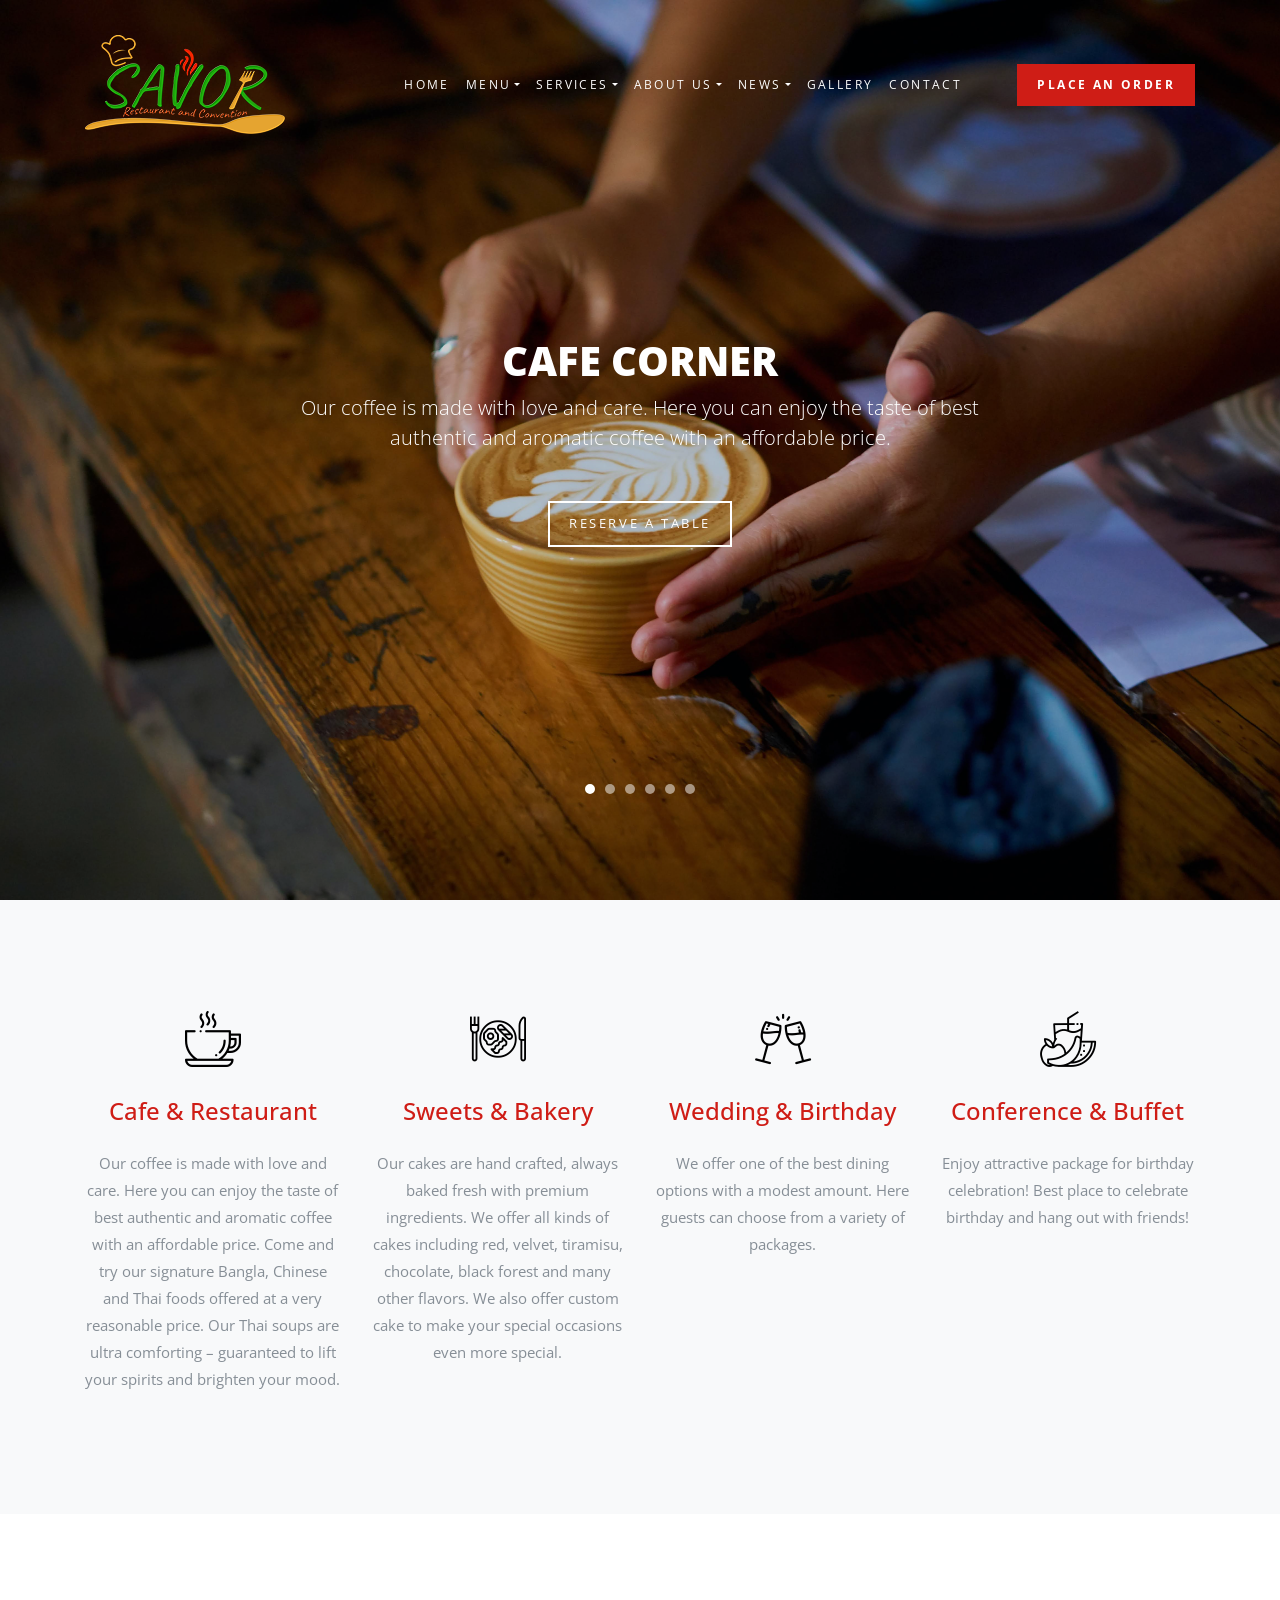
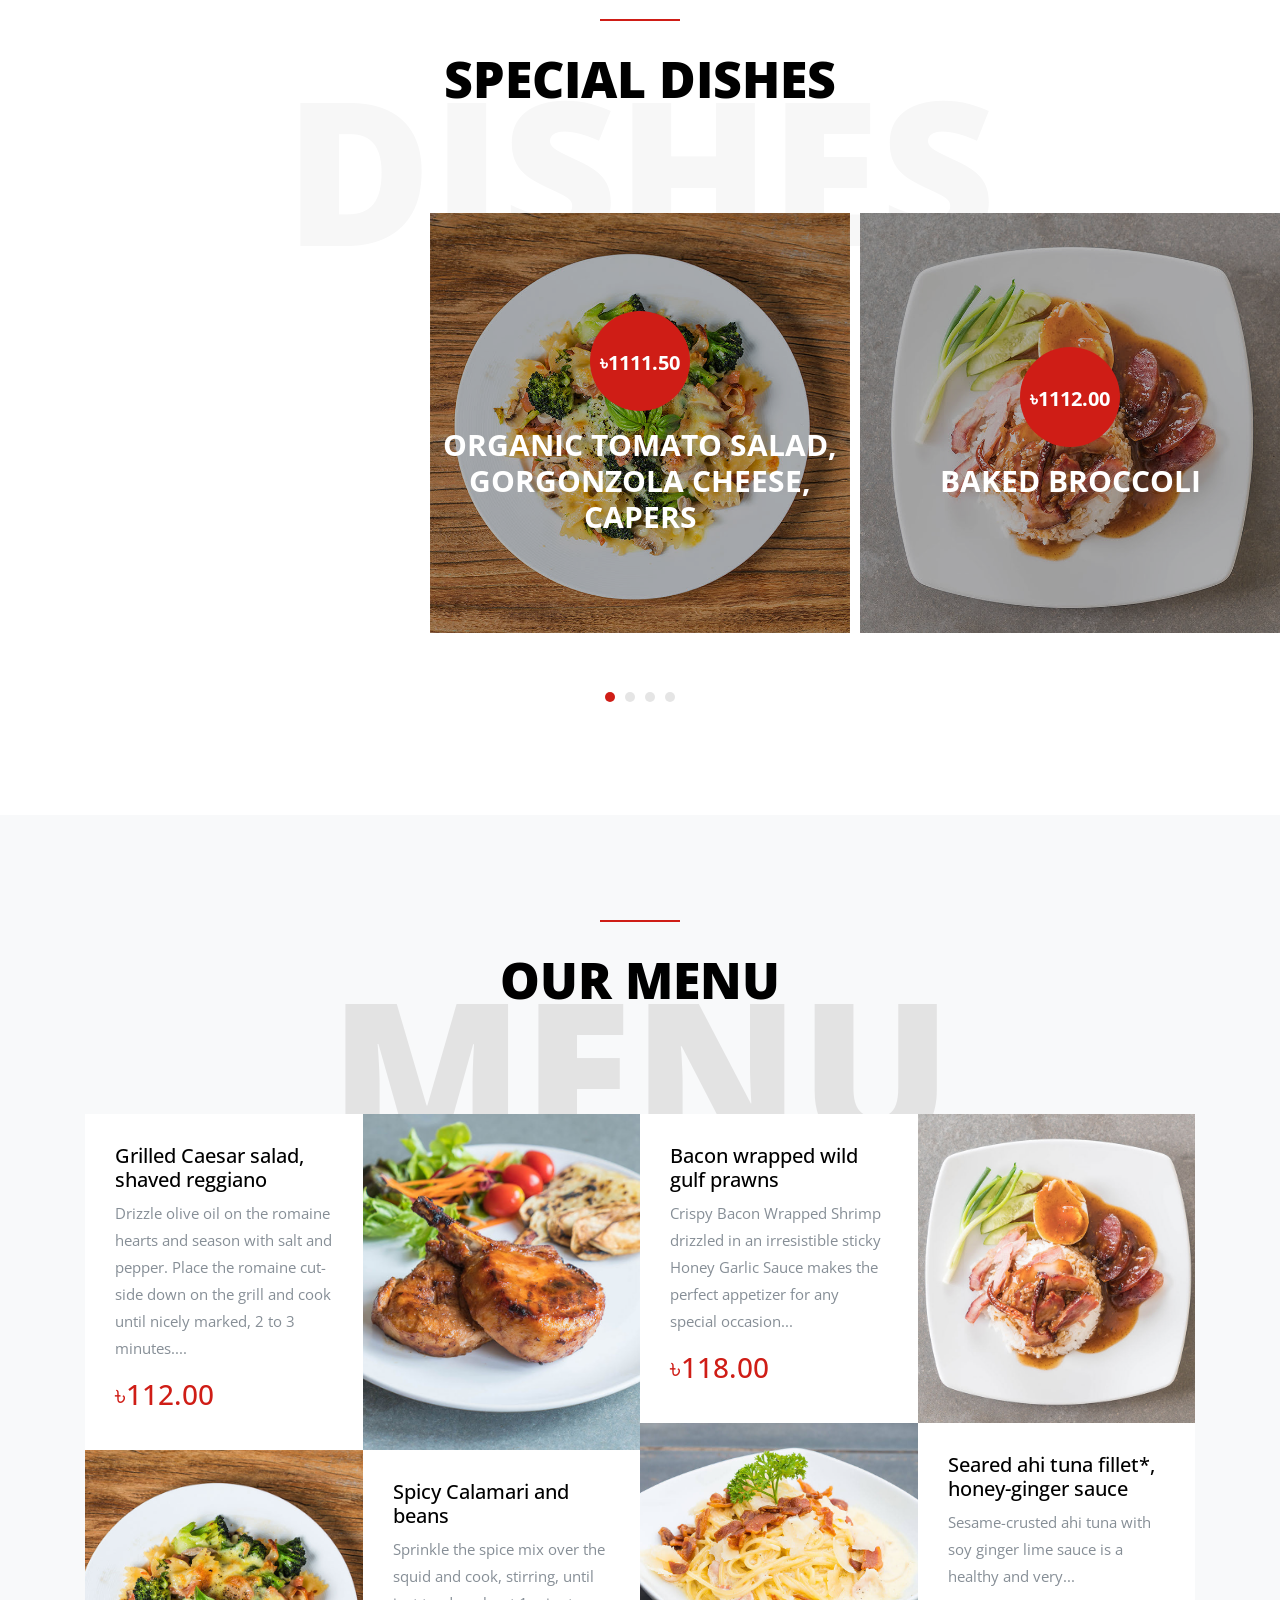
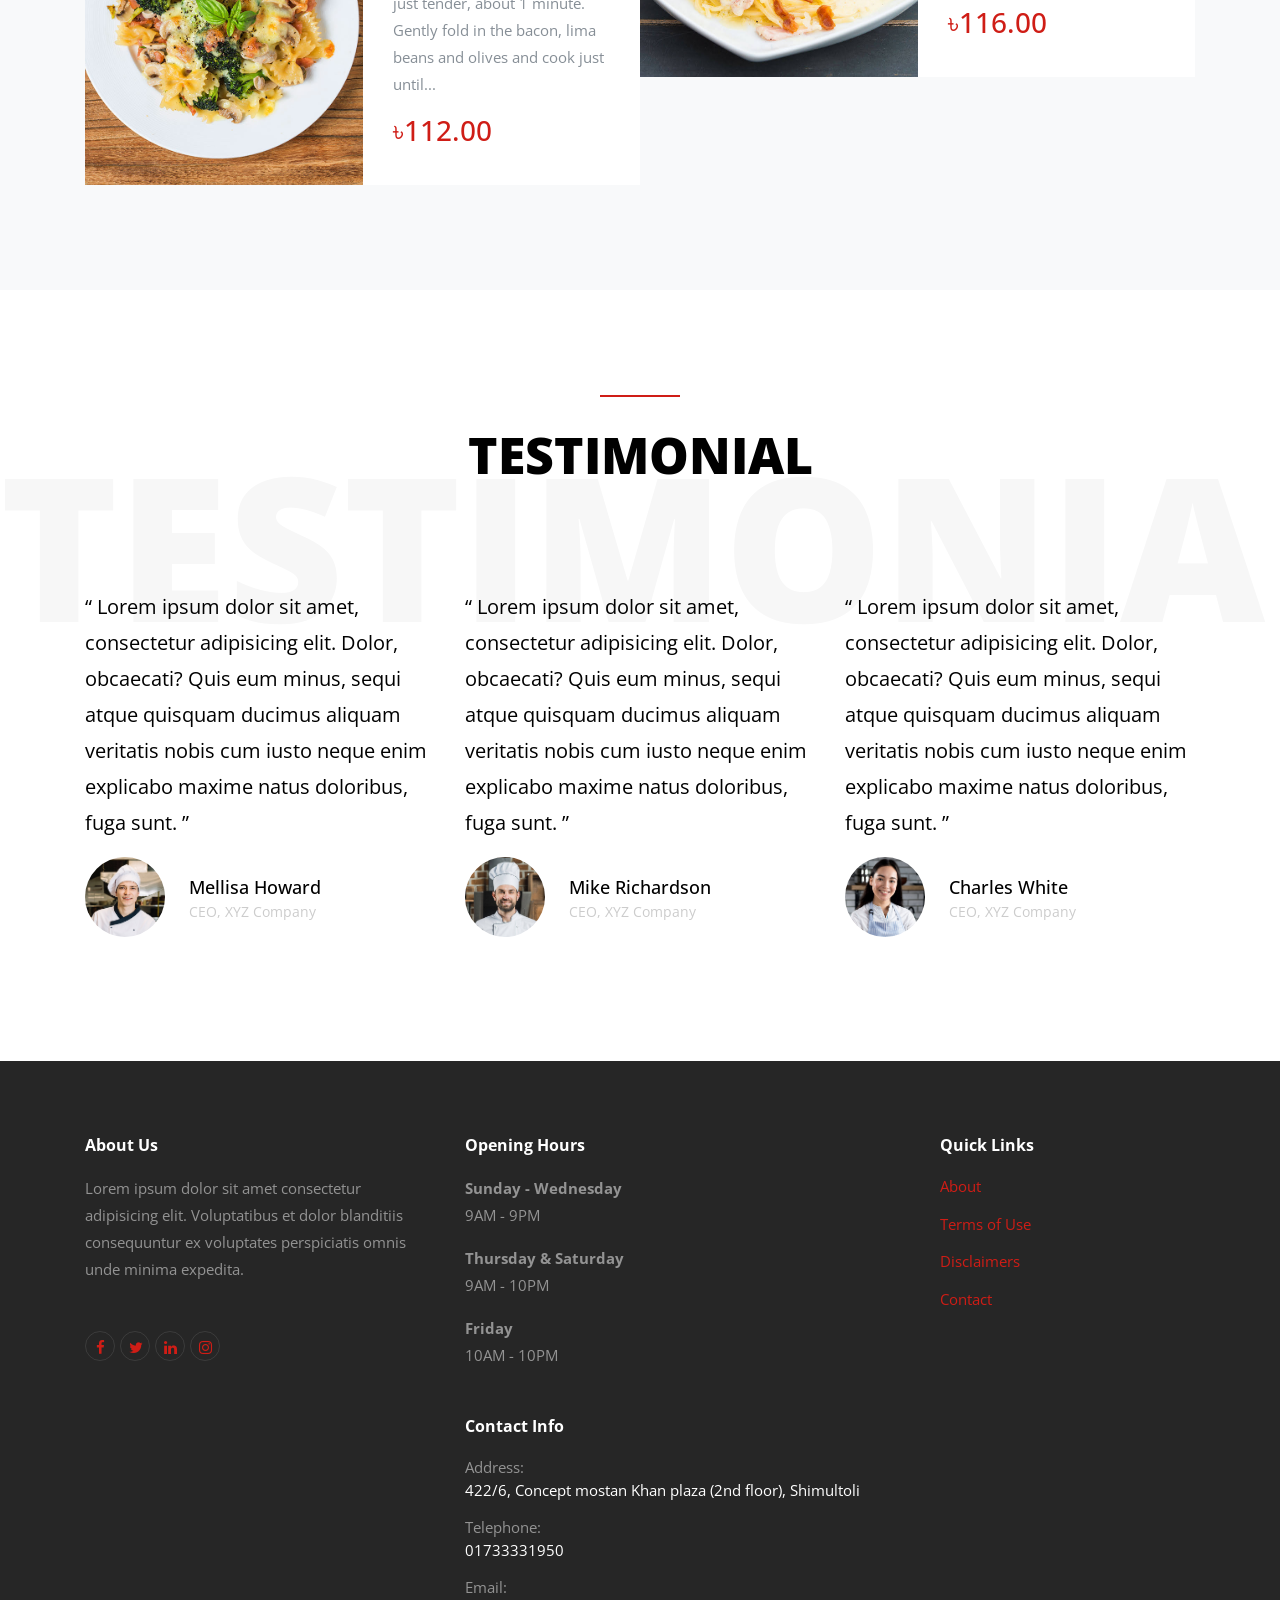
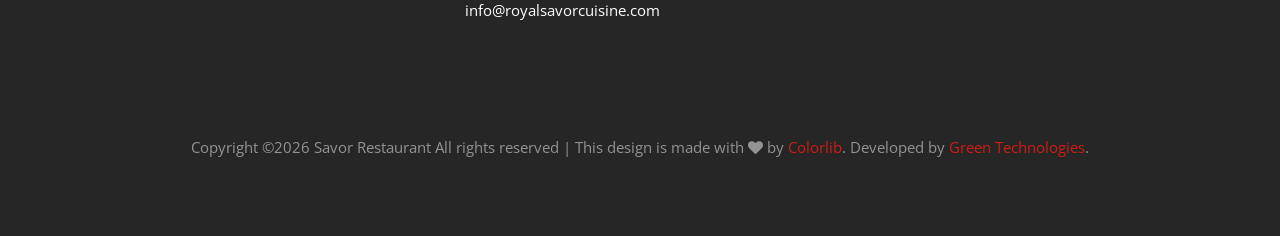
<file: index.html>
<!doctype html>
<html lang="en">
  <head>
    <title>Savor Cafe & Restaurant</title>
    <meta charset="utf-8">
    <meta name="viewport" content="width=device-width, initial-scale=1, shrink-to-fit=no">

    <link href="https://fonts.googleapis.com/css?family=Open+Sans:300,400,700,800" rel="stylesheet">

    <link rel="stylesheet" href="css/bootstrap.css">
    <link rel="stylesheet" href="css/animate.css">
    <link rel="stylesheet" href="css/owl.carousel.min.css">

    <link rel="stylesheet" href="css/magnific-popup.css">


    <link rel="stylesheet" href="fonts/ionicons/css/ionicons.min.css">
    <link rel="stylesheet" href="fonts/fontawesome/css/font-awesome.min.css">
    <link rel="stylesheet" href="fonts/flaticons/font/flaticon.css">

    <!-- Theme Style -->
    <link rel="stylesheet" href="css/style.css">
  </head>
  <body>
    
    <header role="banner">
      <nav class="navbar navbar-expand-md navbar-dark bg-dark">
        <div class="container">
          <a class="navbar-brand" href="index.html"><img src="img/logo3.png"></a>
          <button class="navbar-toggler" type="button" data-toggle="collapse" data-target="#navbarsExample05" aria-controls="navbarsExample05" aria-expanded="false" aria-label="Toggle navigation">
            <span class="navbar-toggler-icon"></span>
          </button>

          <div class="collapse navbar-collapse" id="navbarsExample05">
            <ul class="navbar-nav ml-auto pl-lg-5 pl-0">
              <li class="nav-item">
                <a class="nav-link active" href="index.html">Home</a>
              </li>
              <li class="nav-item dropdown">
                <a class="nav-link dropdown-toggle" href="#services" id="dropdown04" data-toggle="dropdown" aria-haspopup="true" aria-expanded="false">Menu</a>
                <div class="dropdown-menu" aria-labelledby="dropdown04">
                  <a class="dropdown-item" href="#services">Takeaway</a>
                  <a class="dropdown-item" href="#services">Buffet</a>
                  <a class="dropdown-item" href="#services">A la Carte</a>
                </div>
              </li>
              <li class="nav-item dropdown">
                <a class="nav-link dropdown-toggle" href="#services" id="dropdown05" data-toggle="dropdown" aria-haspopup="true" aria-expanded="false">Services</a>
                <div class="dropdown-menu" aria-labelledby="dropdown05">
                  <a class="dropdown-item" href="#services">Cafe & Restaurant</a>
                  <a class="dropdown-item" href="#services">Buffet & Feast</a>
                  <a class="dropdown-item" href="#services">Kabab & Grill</a>
                  <a class="dropdown-item" href="#services">Sweets & Bakery</a>
                  <a class="dropdown-item" href="#services">Icecream & Juice</a>
                  <a class="dropdown-item" href="#services">Birthday & Wedding</a>
                  <a class="dropdown-item" href="#services">Conference & Meeting</a>
                  <a class="dropdown-item" href="#services">Catering & Serving</a>
                </div>
              </li>
              <li class="nav-item dropdown">
                <a class="nav-link dropdown-toggle" href="#news" id="dropdown06" data-toggle="dropdown" aria-haspopup="true" aria-expanded="false">About Us</a>
                <div class="dropdown-menu" aria-labelledby="dropdown06">
                  <a class="dropdown-item" href="#services">Our Team</a>
                  <a class="dropdown-item" href="#services">Feedback & Review</a>
                </div>
              </li>
              <li class="nav-item dropdown">
                <a class="nav-link dropdown-toggle" href="#news" id="dropdown07" data-toggle="dropdown" aria-haspopup="true" aria-expanded="false">News</a>
                <div class="dropdown-menu" aria-labelledby="dropdown07">
                  <a class="dropdown-item" href="#services">Offer</a>
                  <a class="dropdown-item" href="#services">Event</a>
                  <a class="dropdown-item" href="#services">Join Us</a>
                </div>
              </li>
              <li class="nav-item">
                <a class="nav-link" href="gallery.html">Gallery</a>
              </li>
              <li class="nav-item">
                <a class="nav-link" href="contact.html">Contact</a>
              </li>
            </ul>

            <ul class="navbar-nav ml-auto">
              <li class="nav-item cta-btn">
                <a class="nav-link" href="booking.html">Place an Order</a>
              </li>
            </ul>
            
          </div>
        </div>
      </nav>
    </header>
    <!-- END header -->
    
    <section class="home-slider owl-carousel">
      <!--<div class="slider-item" style="background-image: url('img/hero_1.jpg');">
        <div class="container">
          <div class="row slider-text align-items-center justify-content-center">
            <div class="col-md-8 text-center col-sm-12 element-animate">
              <h1>Expert Chefs</h1>
              <p class="mb-5">Lorem ipsum dolor sit amet, consectetur adipisicing elit. Commodi unde impedit, necessitatibus, soluta sit quam minima expedita atque corrupti reiciendis.</p>
              <p><a href="#" class="btn btn-white btn-outline-white">Get Started</a></p>
            </div>
          </div>
        </div>

      </div>-->

      <div class="slider-item" style="background-image: url('img/hero_3.jpg');">
        <div class="container">
          <div class="row slider-text align-items-center justify-content-center">
            <div class="col-md-8 text-center col-sm-12 element-animate">
              <h1>Cafe Corner</h1>
              <p class="mb-5">Our coffee is made with love and care. Here you can enjoy the taste of best authentic and aromatic coffee with an affordable price. </p>
              <p><a href="booking.html" class="btn btn-white btn-outline-white">Reserve a table</a></p>
            </div>
          </div>
        </div>
        
      </div>

      <div class="slider-item" style="background-image: url('img/hero_2.jpg');">
        <div class="container">
          <div class="row slider-text align-items-center justify-content-center">
            <div class="col-md-8 text-center col-sm-12 element-animate">
              <h1>Cuisine Restaurant</h1>
              <p class="mb-5">Come and try our signature Bangla, Chinese  and Thai foods offered at a very reasonable price.</p>
              <p><a href="booking.html" class="btn btn-white btn-outline-white">Reserve a table</a></p>
            </div>
          </div>
        </div>
        
      </div>

      <div class="slider-item" style="background-image: url('img/hero_8.jpg');">
        <div class="container">
          <div class="row slider-text align-items-center justify-content-center">
            <div class="col-md-8 text-center col-sm-12 element-animate">
              <h1>Sweets & Bakery</h1>
              <p class="mb-5">Our cakes are hand crafted, always baked fresh with premium ingredients.</p>
              <!-- <p><a href="#" class="btn btn-white btn-outline-white">Get Started</a></p> -->
            </div>
          </div>
        </div>
        
      </div>

      <div class="slider-item" style="background-image: url('img/hero_4.jpg');">
        <div class="container">
          <div class="row slider-text align-items-center justify-content-center">
            <div class="col-md-8 text-center col-sm-12 element-animate">
              <h1>Conference & Buffet</h1>
              <p class="mb-5">We have the excellent management in our conference and buffet services.</p>
              <!-- <p><a href="#" class="btn btn-white btn-outline-white">Get Started</a></p> -->
            </div>
          </div>
        </div>
        
      </div>

      <div class="slider-item" style="background-image: url('img/hero_7.jpg');">
        <div class="container">
          <div class="row slider-text align-items-center justify-content-center">
            <div class="col-md-8 text-center col-sm-12 element-animate">
              <h1>Wedding Reception</h1>
              <p class="mb-5">We offer one of the best dining options with a modest amount. Here guests can choose from a variety of packages.</p>
              <!-- <p><a href="#" class="btn btn-white btn-outline-white">Get Started</a></p> -->
            </div>
          </div>
        </div>
        
      </div>

      <div class="slider-item" style="background-image: url('img/hero_5.jpg');">
        <div class="container">
          <div class="row slider-text align-items-center justify-content-center">
            <div class="col-md-8 text-center col-sm-12 element-animate">
              <h1>Birthday Party</h1>
              <p class="mb-5">Enjoy attractive package for birthday celebration! Best place to celebrate birthday and hang out with friends!</p>
              <!-- <p><a href="#" class="btn btn-white btn-outline-white">Get Started</a></p> -->
            </div>
          </div>
        </div>
        
      </div>

      

    </section>
    <!-- END slider -->
    

    <section class="section bg-light element-animate" id="services">
      <div class="container">
        <div class="row">
          <div class="col-md-6 mb-4 mb-lg-0 col-lg-3 text-center">
            <span class="flaticon-coffee-cup display-4 text-black d-block mb-4"></span>
            <h4 class="mb-4 text-primary">Cafe & Restaurant</h4>
            <p>Our coffee is made with love and care. Here you can enjoy the taste of best authentic and aromatic coffee with an affordable price. Come and try our signature Bangla, Chinese  and Thai foods offered at a very reasonable price. Our Thai soups are ultra comforting – guaranteed to lift your spirits and brighten your mood. </p>
          </div>
          <div class="col-md-6 mb-4 mb-lg-0 col-lg-3 text-center">
            <span class="flaticon-breakfast display-4 text-black d-block mb-4"></span>
            <h4 class="mb-4 text-primary">Sweets & Bakery</h4>
            <p>Our cakes are hand crafted, always baked fresh with premium ingredients. We offer all kinds of cakes including red, velvet, tiramisu, chocolate, black forest and many other flavors. We also offer custom cake to make your special occasions even more special.</p>
          </div>
          <div class="col-md-6 mb-4 mb-lg-0 col-lg-3 text-center">
            <span class="flaticon-cheers display-4 text-black d-block mb-4"></span>
            <h4 class="mb-4 text-primary">Wedding & Birthday</h4>
            <p>We offer one of the best dining options with a modest amount. Here guests can choose from a variety of packages.</p>
          </div>
          <div class="col-md-6 mb-4 mb-lg-0 col-lg-3 text-center">
            <span class="flaticon-fruit display-4 text-black d-block mb-4"></span>
            <h4 class="mb-4 text-primary">Conference & Buffet</h4>
            <p>Enjoy attractive package for birthday celebration! Best place to celebrate birthday and hang out with friends!</p>
          </div>
          
        </div>
      </div>
    </section>
    
    <section class="section element-animate">

      <div class="clearfix mb-5 pb-5">
        <div class="container-fluid">
          <div class="row">
            <div class="col-md-12 text-center heading-wrap">
              <h2>Special Dishes</h2>
              <span class="back-text">Dishes</span>
            </div>
          </div>
        </div>
      </div>

      <div class="owl-carousel centernonloop">
        <a href="#" class="item-dishes">
          <div class="text">
            <p class="dishes-price">৳1111.50</p>
            <h2 class="dishes-heading">Organic tomato salad, gorgonzola cheese, capers</h2>
          </div>
          <img src="img/dishes_1.jpg" alt="" class="img-fluid">
        </a>
        <a href="#" class="item-dishes">
          <div class="text">
            <p class="dishes-price">৳1112.00</p>
            <h2 class="dishes-heading">Baked broccoli</h2>
          </div>
          <img src="img/dishes_2.jpg" alt="" class="img-fluid">
        </a>
        <a href="#" class="item-dishes">
          <div class="text">
            <p class="dishes-price">৳1111.00</p>
            <h2 class="dishes-heading">Spicy meatballs</h2>
          </div>
          <img src="img/dishes_3.jpg" alt="" class="img-fluid">
        </a>
        <a href="#" class="item-dishes">
          <div class="text">
            <p class="dishes-price">৳1112.00</p>
            <h2 class="dishes-heading">Eggplant parmigiana</h2>
          </div>
          <img src="img/dishes_4.jpg" alt="" class="img-fluid">
        </a>
      </div>
    </section> <!-- .section -->

    <section id="menu" class="section bg-light element-animate">

      <div class="clearfix mb-5 pb-5">
        <div class="container-fluid">
          <div class="row">
            <div class="col-md-12 text-center heading-wrap">
              <h2>Our Menu</h2>
              <span class="back-text-dark">Menu</span>
            </div>
          </div>
        </div>
      </div>

      <div class="container">
        
        <div class="row no-gutters">
          <div class="col-md-6">
            <div class="sched d-block d-lg-flex">
              <div class="bg-image order-2" style="background-image: url('img/dishes_4.jpg');"></div>
              <div class="text order-1">
                <h3>Grilled Caesar salad, shaved reggiano</h3>
                <p>Drizzle olive oil on the romaine hearts and season with salt and pepper. Place the romaine cut-side down on the grill and cook until nicely marked, 2 to 3 minutes....</p>
                <p class="text-primary h3">৳112.00</p>
              </div>
              
            </div>

            <div class="sched d-block d-lg-flex">
              <div class="bg-image" style="background-image: url('img/dishes_1.jpg');"></div>
              <div class="text">
                <h3>Spicy Calamari and beans</h3>
                <p>Sprinkle the spice mix over the squid and cook, stirring, until just tender, about 1 minute. Gently fold in the bacon, lima beans and olives and cook just until...</p>
                <p class="text-primary h3">৳112.00</p>
                
              </div>
              
            </div>

          </div>

          <div class="col-md-6">
            <div class="sched d-block d-lg-flex">
              <div class="bg-image order-2" style="background-image: url('img/dishes_2.jpg');"></div>
              <div class="text order-1">
                <h3>Bacon wrapped wild gulf prawns</h3>
                <p>Crispy Bacon Wrapped Shrimp drizzled in an irresistible sticky Honey Garlic Sauce makes the perfect appetizer for any special occasion...</p>
                <p class="text-primary h3">৳118.00</p>
                
              </div>
              
            </div>

            <div class="sched d-block d-lg-flex">
              <div class="bg-image" style="background-image: url('img/dishes_3.jpg');"></div>
              <div class="text">
                <h3>Seared ahi tuna fillet*, honey-ginger sauce</h3>
                <p>Sesame-crusted ahi tuna with soy ginger lime sauce is a healthy and very...</p>
                <p class="text-primary h3">৳116.00</p>
                
              </div>
              
            </div>

          </div>
        </div>
        

      </div>
    </section> <!-- .section -->

   

    <section class="section element-animate">

      <div class="clearfix mb-5 pb-5">
        <div class="container-fluid">
          <div class="row">
            <div class="col-md-12 text-center heading-wrap">
              <h2>Testimonial</h2>
              <span class="back-text">Testimonial</span>
            </div>
          </div>
        </div>
      </div>

      <div class="container">
        <div class="row">
          <div class="col-md-4">
            <blockquote class="testimonial">
              <p>&ldquo; Lorem ipsum dolor sit amet, consectetur adipisicing elit. Dolor, obcaecati? Quis eum minus, sequi atque quisquam ducimus aliquam veritatis nobis cum iusto neque enim explicabo maxime natus doloribus, fuga sunt. &rdquo;</p>
              <div class="d-flex author">
                <img src="img/person_1.jpg" alt="" class="mr-4">
                <div class="author-info">
                  <h4>Mellisa Howard</h4>
                  <p>CEO, XYZ Company</p>
                </div>
              </div>  
            </blockquote>
          </div>
          <div class="col-md-4">
            <blockquote class="testimonial">
              <p>&ldquo; Lorem ipsum dolor sit amet, consectetur adipisicing elit. Dolor, obcaecati? Quis eum minus, sequi atque quisquam ducimus aliquam veritatis nobis cum iusto neque enim explicabo maxime natus doloribus, fuga sunt. &rdquo;</p>
              <div class="d-flex author">
                <img src="img/person_2.jpg" alt="" class="mr-4">
                <div class="author-info">
                  <h4>Mike Richardson</h4>
                  <p>CEO, XYZ Company</p>
                </div>
              </div>  
            </blockquote>
          </div>
          <div class="col-md-4">
            <blockquote class="testimonial">
              <p>&ldquo; Lorem ipsum dolor sit amet, consectetur adipisicing elit. Dolor, obcaecati? Quis eum minus, sequi atque quisquam ducimus aliquam veritatis nobis cum iusto neque enim explicabo maxime natus doloribus, fuga sunt. &rdquo;</p>
              <div class="d-flex author">
                <img src="img/person_3.jpg" alt="" class="mr-4">
                <div class="author-info">
                  <h4>Charles White</h4>
                  <p>CEO, XYZ Company</p>
                </div>
              </div>  
            </blockquote>
          </div>
        </div>
      </div>
    </section> 

    <!-- <section class="section element-animate">
      <div class="clearfix mb-5 pb-5">
        <div class="container-fluid">
          <div class="row">
            <div class="col-md-12 text-center heading-wrap">
              <h2>Blog</h2>
              <span class="back-text">Our Blog</span>
            </div>
          </div>
        </div>
      </div>

      <div class="container">
        <div class="row">
          <div class="col-md-6">
            <div class="blog d-block d-lg-flex">
              <div class="bg-image" style="background-image: url('img/dishes_1.jpg');"></div>
              <div class="text">
                <h3>How to cook beef steak with sauce</h3>
                <p class="sched-time">
                  <span><span class="fa fa-calendar"></span> April 22, 2018</span> <br>
                </p>
                <p>Lorem ipsum dolor sit amet consectetur adipisicing elit. Architecto illo delectus...</p>
                
                <p><a href="#" class="btn btn-primary btn-sm">Read More</a></p>
                
              </div>
              
            </div>
          </div>
          <div class="col-md-6">
            <div class="blog d-block d-lg-flex">
              <div class="bg-image" style="background-image: url('img/dishes_2.jpg');"></div>
              <div class="text">
                <h3>How to cook beef steak with sauce</h3>
                <p class="sched-time">
                  <span><span class="fa fa-calendar"></span> April 22, 2018</span> <br>
                </p>
                <p>Lorem ipsum dolor sit amet consectetur adipisicing elit. Architecto illo delectus...</p>
                
                <p><a href="#" class="btn btn-primary btn-sm">Read More</a></p>
                
              </div>
              
            </div>
          </div>
        </div>
      </div>

    </section> .section -->

    
    <!-- <section class="py-5 bg-light">
      <div class="container">
        <div class="row justify-content-center">
          <div class="col-lg-6 text-center">
            <div class="row">
              <div class="col-md-12">
                <h3>Place an order</h3>
                <p>Lorem ipsum dolor sit amet, consectetur adipisicing elit. Dolore ex temporibus magni ipsam inventore dolorum sunt, amet vel.</p>
              </div>

              <form action="" class="col-12">
                <div class="row align-items-center">
                <div class="col-md-8 mb-3 mb-md-0">
                  <input type="text" class="form-control" placeholder="Enter Email Address">
                </div>
                <div class="col-md-4">
                  <input type="submit" class="btn btn-primary btn-block" value="Place an Order">
                </div>
                </div>
              </form>
            </div>
          </div>
        </div>
      </div>
    </section> -->


    <footer class="site-footer" role="contentinfo">
      <div class="container">
        <div class="row mb-5">
          <div class="col-md-4 mb-5">
            <h3>About Us</h3>
            <p class="mb-5">Lorem ipsum dolor sit amet consectetur adipisicing elit. Voluptatibus et dolor blanditiis consequuntur ex voluptates perspiciatis omnis unde minima expedita.</p>
            <ul class="list-unstyled footer-link d-flex footer-social">
              <li><a href="fb.com/royalsavorcuisine" class="p-2"><span class="fa fa-facebook"></span></a></li>
              <li><a href="#" class="p-2"><span class="fa fa-twitter"></span></a></li>
              <li><a href="#" class="p-2"><span class="fa fa-linkedin"></span></a></li>
              <li><a href="#" class="p-2"><span class="fa fa-instagram"></span></a></li>
            </ul>

          </div>
          <div class="col-md-5 mb-5">
            <div class="mb-5">
              <h3>Opening Hours</h3>
              <p><strong class="d-block">Sunday - Wednesday</strong> 9AM - 9PM</p>
              <p><strong class="d-block">Thursday & Saturday</strong> 9AM - 10PM</p>
              <p><strong class="d-block">Friday</strong> 10AM - 10PM</p>
            </div>
            <div>
              <h3>Contact Info</h3>
              <ul class="list-unstyled footer-link">
                <li class="d-block">
                  <span class="d-block">Address:</span>
                  <span class="text-white">422/6, Concept mostan Khan plaza (2nd floor), Shimultoli</span></li>
                <li class="d-block"><span class="d-block">Telephone:</span><span class="text-white">01733331950</span></li>
                <li class="d-block"><span class="d-block">Email:</span><span class="text-white">info@royalsavorcuisine.com</span></li>
              </ul>
            </div>
          </div>
          <div class="col-md-3 mb-5">
            <h3>Quick Links</h3>
            <ul class="list-unstyled footer-link">
              <li><a href="#">About</a></li>
              <li><a href="#">Terms of Use</a></li>
              <li><a href="#">Disclaimers</a></li>
              <li><a href="#">Contact</a></li>
            </ul>
          </div>
          <div class="col-md-3">
          
          </div>
        </div>
        <div class="row">
          <div class="col-12 text-md-center text-left">
            <p><!-- Link back to Colorlib can't be removed. Template is licensed under CC BY 3.0. -->
        Copyright &copy;<script>document.write(new Date().getFullYear());</script> Savor Restaurant All rights reserved | This design is made with <i class="fa fa-heart" aria-hidden="true"></i> by <a href="https://colorlib.com" target="_blank" >Colorlib</a>. Developed by <a href="https://greentechnologies.com.bd" target="_blank" >Green Technologies</a>.
        <!-- Link back to Colorlib can't be removed. Template is licensed under CC BY 3.0. --></p>
          </div>
        </div>
      </div>
    </footer>
    <!-- END footer -->

    <!-- loader -->
    <div id="loader" class="show fullscreen"><svg class="circular" width="48px" height="48px"><circle class="path-bg" cx="24" cy="24" r="22" fill="none" stroke-width="4" stroke="#eeeeee"/><circle class="path" cx="24" cy="24" r="22" fill="none" stroke-width="4" stroke-miterlimit="10" stroke="#cf1d16"/></svg></div>

    <script src="js/jquery-3.2.1.min.js"></script>
    <script src="js/popper.min.js"></script>
    <script src="js/bootstrap.min.js"></script>
    <script src="js/owl.carousel.min.js"></script>
    <script src="js/jquery.waypoints.min.js"></script>

    <script src="js/jquery.magnific-popup.min.js"></script>
    <script src="js/magnific-popup-options.js"></script>
    

    <script src="js/main.js"></script>
  </body>
</html>
</file>
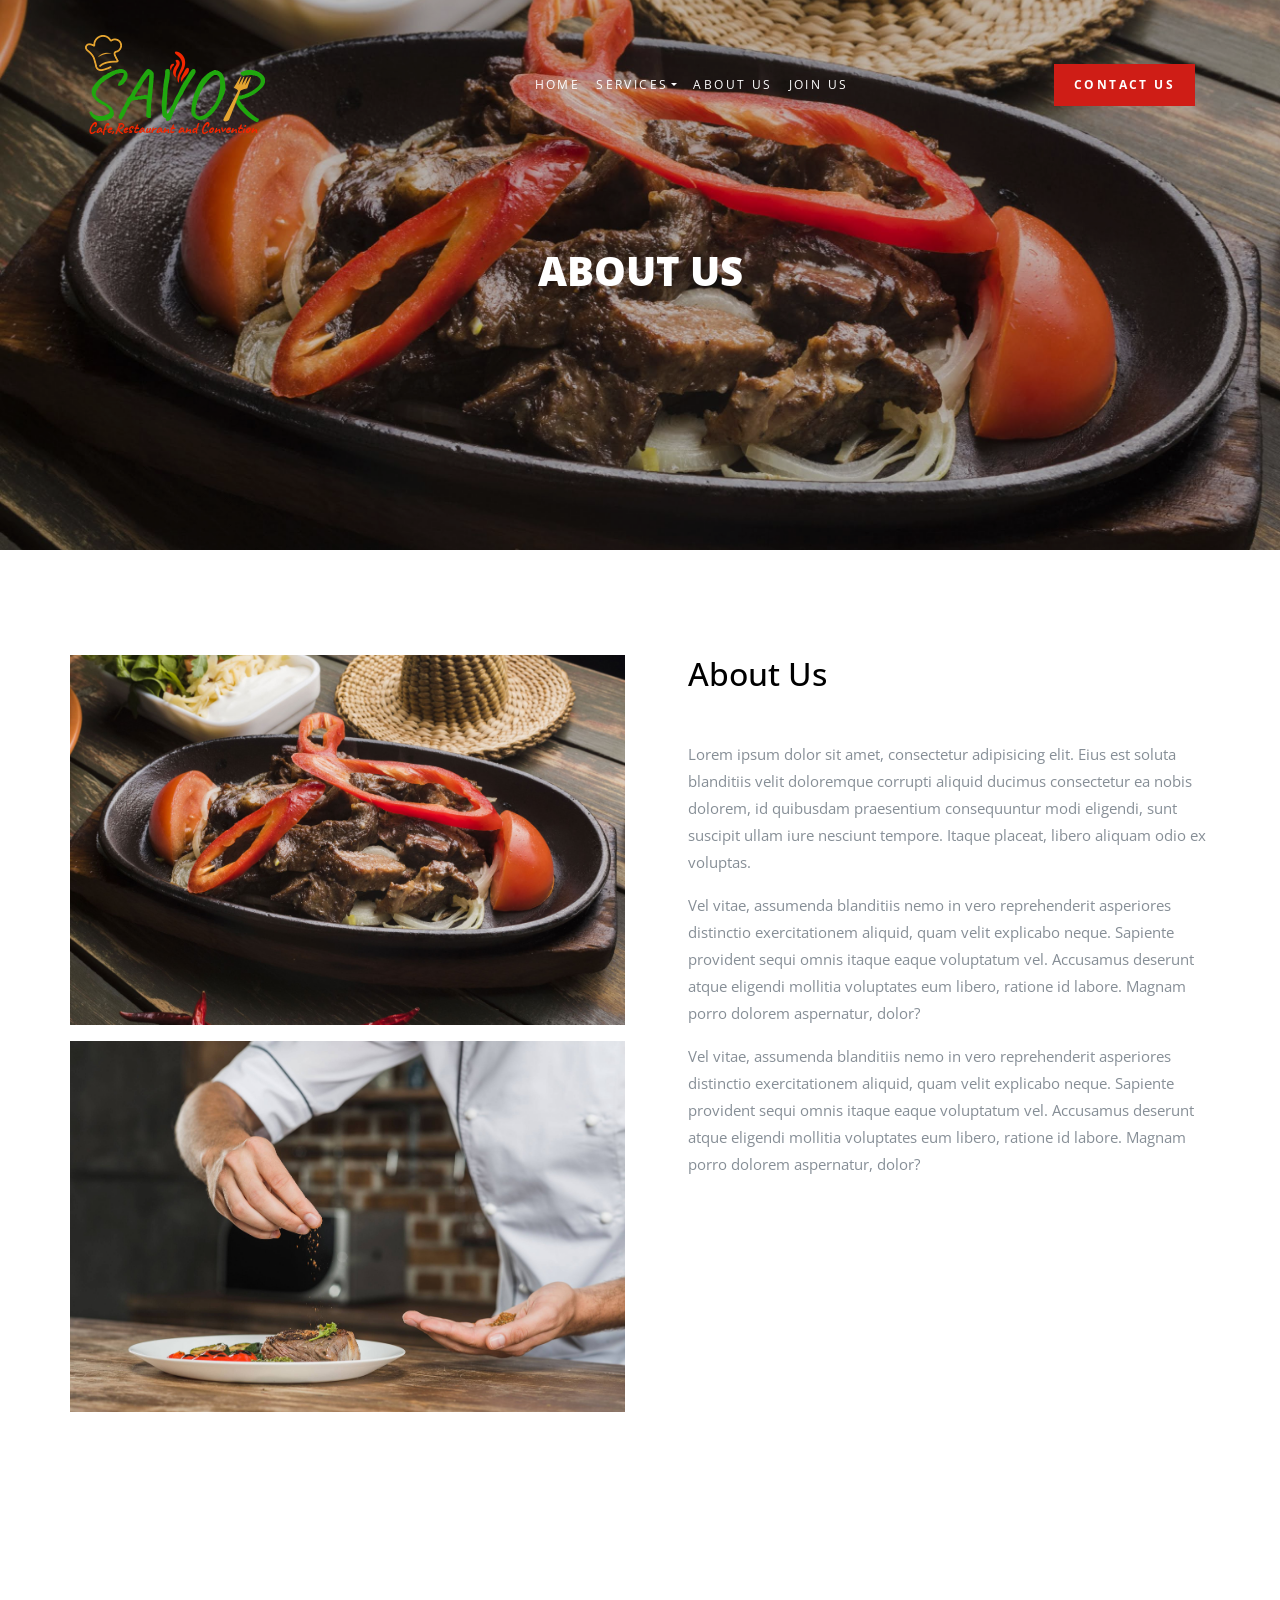
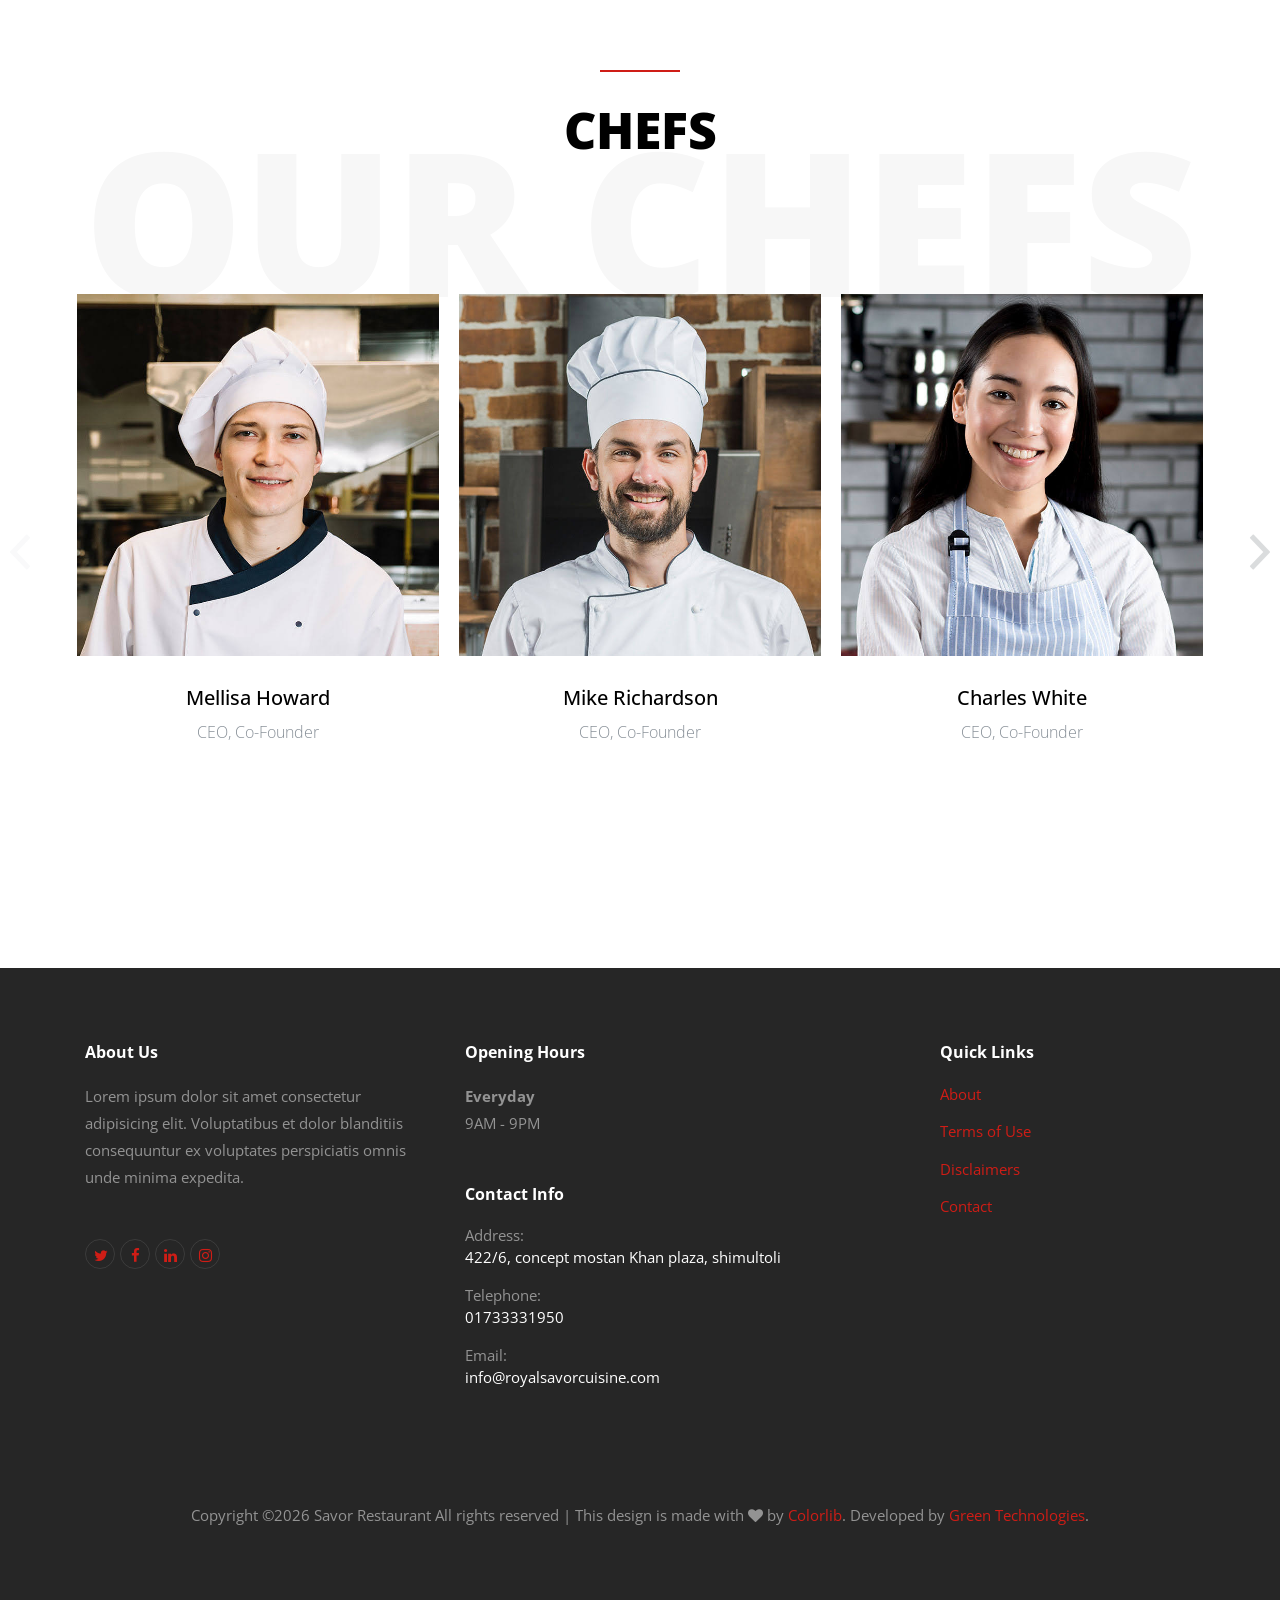
<file: about.html>
<!doctype html>
<html lang="en">
  <head>
    <title>Eatery Colorlib Website Template</title>
    <meta charset="utf-8">
    <meta name="viewport" content="width=device-width, initial-scale=1, shrink-to-fit=no">

    <link href="https://fonts.googleapis.com/css?family=Open+Sans:300,400,700,800" rel="stylesheet">

    <link rel="stylesheet" href="css/bootstrap.css">
    <link rel="stylesheet" href="css/animate.css">
    <link rel="stylesheet" href="css/owl.carousel.min.css">

    <link rel="stylesheet" href="css/magnific-popup.css">


    <link rel="stylesheet" href="fonts/ionicons/css/ionicons.min.css">
    <link rel="stylesheet" href="fonts/fontawesome/css/font-awesome.min.css">
    <link rel="stylesheet" href="fonts/flaticons/font/flaticon.css">

    <!-- Theme Style -->
    <link rel="stylesheet" href="css/style.css">
  </head>
  <body>
    
    <header role="banner">
      <nav class="navbar navbar-expand-md navbar-dark bg-dark">
        <div class="container">
          <a class="navbar-brand" href="index.html"><img src="img/logo.png"></a>
          <button class="navbar-toggler" type="button" data-toggle="collapse" data-target="#navbarsExample05" aria-controls="navbarsExample05" aria-expanded="false" aria-label="Toggle navigation">
            <span class="navbar-toggler-icon"></span>
          </button>

          <div class="collapse navbar-collapse" id="navbarsExample05">
            <ul class="navbar-nav ml-auto pl-lg-5 pl-0">
              <li class="nav-item">
                <a class="nav-link active" href="index.html">Home</a>
              </li>
              <!-- <li class="nav-item">
                <a class="nav-link" href="recipes.html">Recipes</a>
              </li> -->
              <li class="nav-item dropdown">
                <a class="nav-link dropdown-toggle" href="#services" id="dropdown04" data-toggle="dropdown" aria-haspopup="true" aria-expanded="false">Services</a>
                <div class="dropdown-menu" aria-labelledby="dropdown04">
                  <a class="dropdown-item" href="#services">Cafe & Restaurant</a>
                  <a class="dropdown-item" href="#services">Sweets & Bakery</a>
                  <a class="dropdown-item" href="#services">Birthday & Wedding</a>
                  <a class="dropdown-item" href="#services">Conference & Buffet</a>
                  <a class="dropdown-item" href="#services">Icecream Parlor</a>
                </div>
              </li>
              <li class="nav-item">
                <a class="nav-link" href="about.html">About Us</a>
              </li>
              <li class="nav-item">
                <a class="nav-link" href="news.html">Join Us</a>
              </li>
            </ul>

            <ul class="navbar-nav ml-auto">
              <li class="nav-item cta-btn">
                <a class="nav-link" href="contact.html">Contact Us</a>
              </li>
            </ul>
            
          </div>
        </div>
      </nav>
    </header>
    <!-- END header -->
    
    <section class="home-slider-loop-false  inner-page owl-carousel">
      <div class="slider-item" style="background-image: url('img/hero_2.jpg');">
        
        <div class="container">
          <div class="row slider-text align-items-center justify-content-center">
            <div class="col-md-8 text-center col-sm-12 element-animate">
              <h1>About Us</h1>
              
            </div>
          </div>
        </div>

      </div>

    </section>
    
    <div class="section container">
        <div class="row">
          <div class="col-lg-6">
            <p><img src="img/hero_2.jpg" alt="" class="img-fluid"></p>
            <p class="mb-5"><img src="img/hero_1.jpg" alt="" class="img-fluid"></p>
          </div>
          
          <div class="col-lg-6 pl-2 pl-lg-5">
            <h2 class="mb-5">About Us</h2>
            <p>Lorem ipsum dolor sit amet, consectetur adipisicing elit. Eius est soluta blanditiis velit doloremque corrupti aliquid ducimus consectetur ea nobis dolorem, id quibusdam praesentium consequuntur modi eligendi, sunt suscipit ullam iure nesciunt tempore. Itaque placeat, libero aliquam odio ex voluptas.</p>
            <p>Vel vitae, assumenda blanditiis nemo in vero reprehenderit asperiores distinctio exercitationem aliquid, quam velit explicabo neque. Sapiente provident sequi omnis itaque eaque voluptatum vel. Accusamus deserunt atque eligendi mollitia voluptates eum libero, ratione id labore. Magnam porro dolorem aspernatur, dolor?</p>
            
            <p class="mb-5">Vel vitae, assumenda blanditiis nemo in vero reprehenderit asperiores distinctio exercitationem aliquid, quam velit explicabo neque. Sapiente provident sequi omnis itaque eaque voluptatum vel. Accusamus deserunt atque eligendi mollitia voluptates eum libero, ratione id labore. Magnam porro dolorem aspernatur, dolor?</p>

          </div>
        </div>
      </div>

    </section>


    
    

    <section class="section element-animate">

      <div class="clearfix mb-5 pb-5">
        <div class="container-fluid">
          <div class="row">
            <div class="col-md-12 text-center heading-wrap">
              <h2>Chefs</h2>
              <span class="back-text">Our Chefs</span>
            </div>
          </div>
        </div>
      </div>
        <div class="container">
          <div class="row">
            <div class="major-caousel js-carousel-1 owl-carousel">
              <div>
                <div class="media d-block media-custom text-center">
                  <a href="adoption-single.html"><img src="img/person_1.jpg" alt="Image Placeholder" class="img-fluid"></a>
                  <div class="media-body">
                    <h3 class="mt-0 text-black">Mellisa Howard</h3>
                    <p class="lead">CEO, Co-Founder</p>
                  </div>
                </div>
              </div>
              <div>
                <div class="media d-block media-custom text-center">
                  <a href="adoption-single.html"><img src="img/person_2.jpg" alt="Image Placeholder" class="img-fluid"></a>
                  <div class="media-body">
                    <h3 class="mt-0 text-black">Mike Richardson</h3>
                    <p class="lead">CEO, Co-Founder</p>
                  </div>
                </div>
              </div>
              <div>
                <div class="media d-block media-custom text-center">
                  <a href="adoption-single.html"><img src="img/person_3.jpg" alt="Image Placeholder" class="img-fluid"></a>
                  <div class="media-body">
                    <h3 class="mt-0 text-black">Charles White</h3>
                    <p class="lead">CEO, Co-Founder</p>
                  </div>
                </div>
              </div>

               <div>
              <div class="media d-block media-custom text-center">
                <a href="adoption-single.html"><img src="img/person_1.jpg" alt="Image Placeholder" class="img-fluid"></a>
                <div class="media-body">
                  <h3 class="mt-0 text-black">Mellisa Howard</h3>
                  <p class="lead">CEO, Co-Founder</p>
                </div>
              </div>
            </div>
            <div>
              <div class="media d-block media-custom text-center">
                <a href="adoption-single.html"><img src="img/person_2.jpg" alt="Image Placeholder" class="img-fluid"></a>
                <div class="media-body">
                  <h3 class="mt-0 text-black">Mike Richardson</h3>
                  <p class="lead">CEO, Co-Founder</p>
                </div>
              </div>
            </div>
            <div>
              <div class="media d-block media-custom text-center">
                <a href="adoption-single.html"><img src="img/person_3.jpg" alt="Image Placeholder" class="img-fluid"></a>
                <div class="media-body">
                  <h3 class="mt-0 text-black">Charles White</h3>
                  <p class="lead">CEO, Co-Founder</p>
                </div>
              </div>
            </div>
            
              
          </div>
          <!-- END slider -->
          </div>
        </div>
      
    </section> <!-- .section -->



    <footer class="site-footer" role="contentinfo">
      <div class="container">
        <div class="row mb-5">
          <div class="col-md-4 mb-5">
            <h3>About Us</h3>
            <p class="mb-5">Lorem ipsum dolor sit amet consectetur adipisicing elit. Voluptatibus et dolor blanditiis consequuntur ex voluptates perspiciatis omnis unde minima expedita.</p>
            <ul class="list-unstyled footer-link d-flex footer-social">
              <li><a href="#" class="p-2"><span class="fa fa-twitter"></span></a></li>
              <li><a href="#" class="p-2"><span class="fa fa-facebook"></span></a></li>
              <li><a href="#" class="p-2"><span class="fa fa-linkedin"></span></a></li>
              <li><a href="#" class="p-2"><span class="fa fa-instagram"></span></a></li>
            </ul>

          </div>
          <div class="col-md-5 mb-5">
            <div class="mb-5">
              <h3>Opening Hours</h3>
              <p><strong class="d-block">Everyday</strong> 9AM - 9PM</p>
            </div>
            <div>
              <h3>Contact Info</h3>
              <ul class="list-unstyled footer-link">
                <li class="d-block">
                  <span class="d-block">Address:</span>
                  <span class="text-white">422/6, concept mostan Khan plaza, shimultoli</span></li>
                <li class="d-block"><span class="d-block">Telephone:</span><span class="text-white">01733331950</span></li>
                <li class="d-block"><span class="d-block">Email:</span><span class="text-white">info@royalsavorcuisine.com</span></li>
              </ul>
            </div>
          </div>
          <div class="col-md-3 mb-5">
            <h3>Quick Links</h3>
            <ul class="list-unstyled footer-link">
              <li><a href="#">About</a></li>
              <li><a href="#">Terms of Use</a></li>
              <li><a href="#">Disclaimers</a></li>
              <li><a href="#">Contact</a></li>
            </ul>
          </div>
          <div class="col-md-3">
          
          </div>
        </div>
        <div class="row">
          <div class="col-12 text-md-center text-left">
            <p><!-- Link back to Colorlib can't be removed. Template is licensed under CC BY 3.0. -->
              Copyright &copy;<script>document.write(new Date().getFullYear());</script> Savor Restaurant All rights reserved | This design is made with <i class="fa fa-heart" aria-hidden="true"></i> by <a href="https://colorlib.com" target="_blank" >Colorlib</a>. Developed by <a href="https://greentechnologies.com.bd" target="_blank" >Green Technologies</a>.
              <!-- Link back to Colorlib can't be removed. Template is licensed under CC BY 3.0. --></p>
          </div>
        </div>
      </div>
    </footer>
    <!-- END footer -->

    <!-- loader -->
    <div id="loader" class="show fullscreen"><svg class="circular" width="48px" height="48px"><circle class="path-bg" cx="24" cy="24" r="22" fill="none" stroke-width="4" stroke="#eeeeee"/><circle class="path" cx="24" cy="24" r="22" fill="none" stroke-width="4" stroke-miterlimit="10" stroke="#cf1d16"/></svg></div>

    <script src="js/jquery-3.2.1.min.js"></script>
    <script src="js/popper.min.js"></script>
    <script src="js/bootstrap.min.js"></script>
    <script src="js/owl.carousel.min.js"></script>
    <script src="js/jquery.waypoints.min.js"></script>

    <script src="js/jquery.magnific-popup.min.js"></script>
    <script src="js/magnific-popup-options.js"></script>
    

    <script src="js/main.js"></script>
  </body>
</html>
</file>
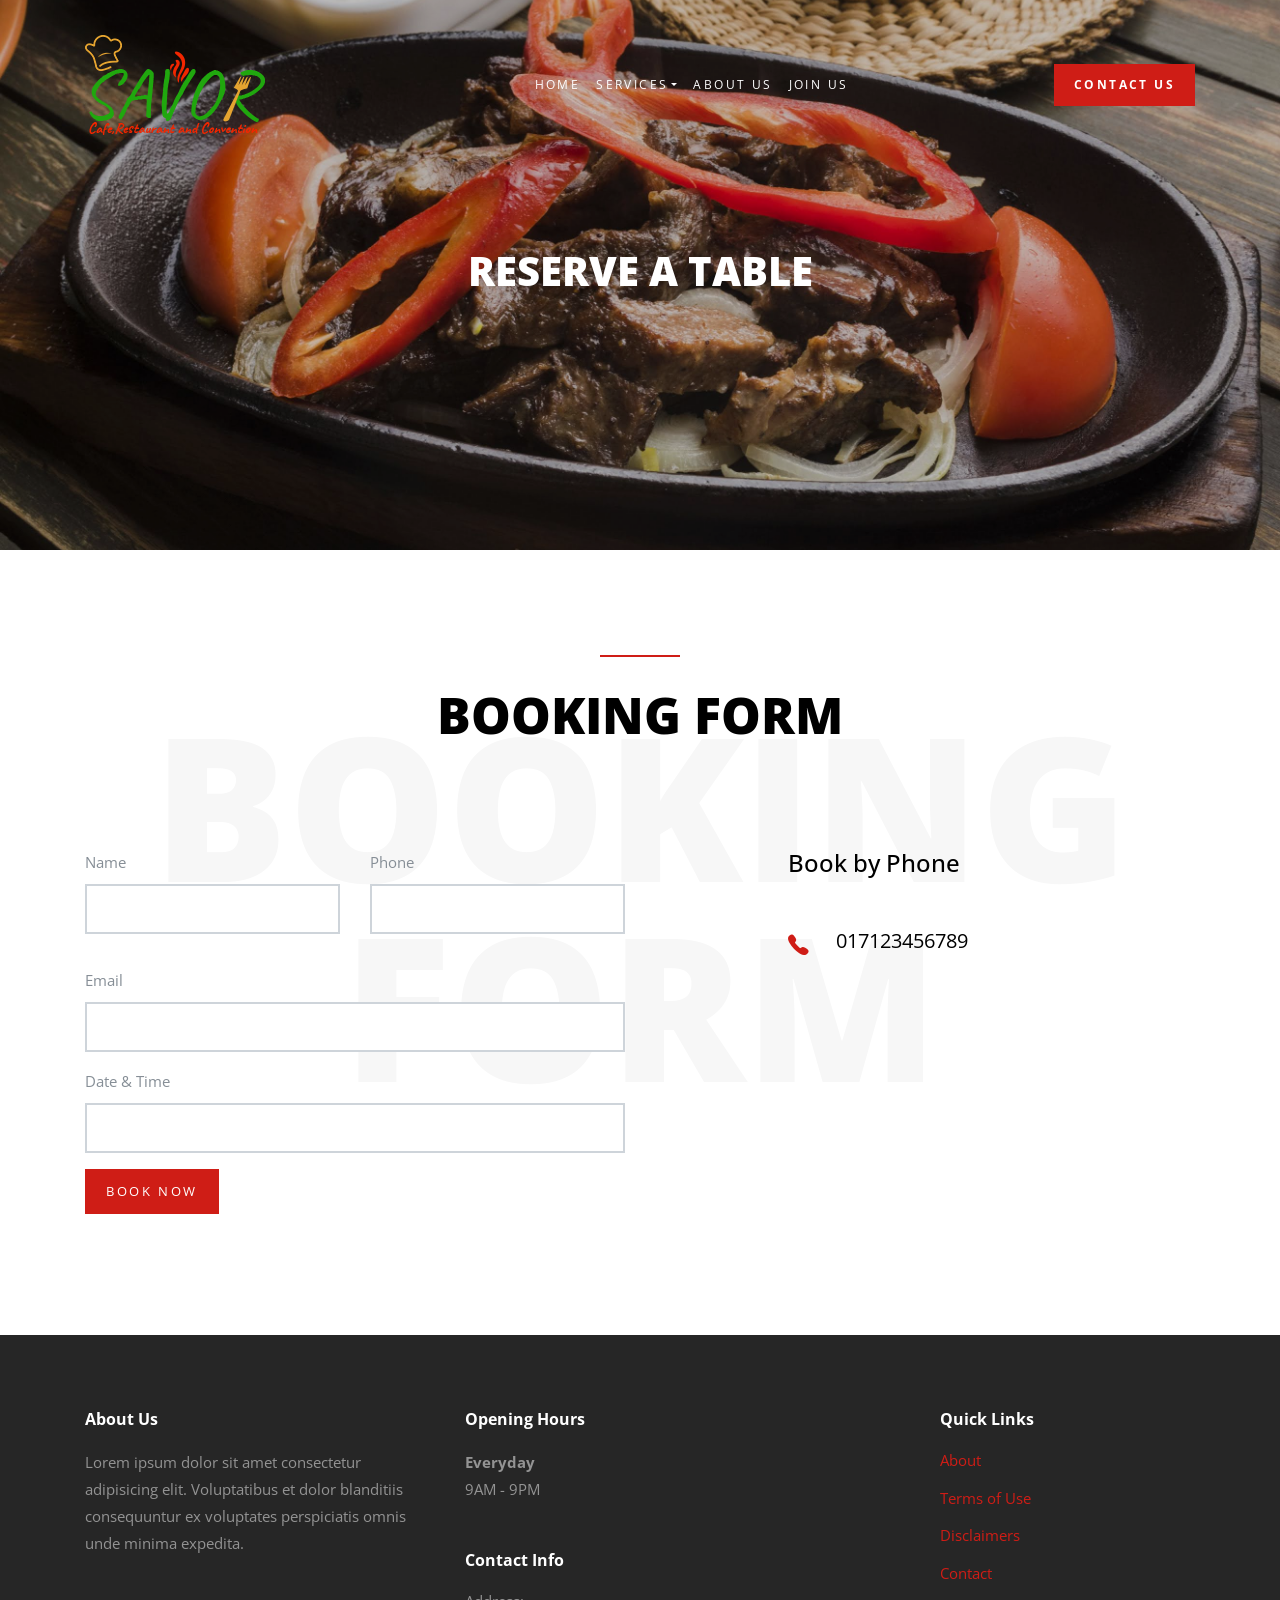
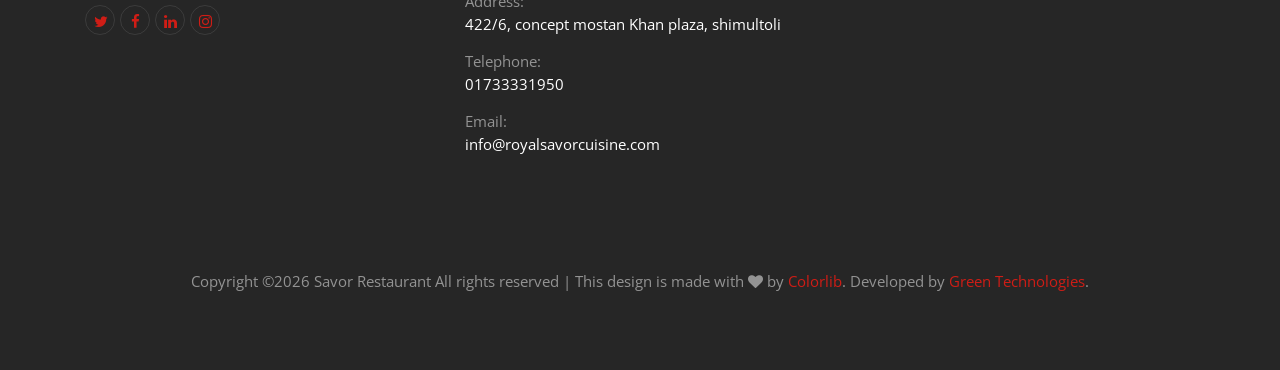
<file: booking.html>
<!doctype html>
<html lang="en">
  <head>
    <title>Eatery Colorlib Website Template</title>
    <meta charset="utf-8">
    <meta name="viewport" content="width=device-width, initial-scale=1, shrink-to-fit=no">

    <link href="https://fonts.googleapis.com/css?family=Open+Sans:300,400,700,800" rel="stylesheet">

    <link rel="stylesheet" href="css/bootstrap.css">
    <link rel="stylesheet" href="css/animate.css">
    <link rel="stylesheet" href="css/owl.carousel.min.css">

    <link rel="stylesheet" href="css/magnific-popup.css">


    <link rel="stylesheet" href="fonts/ionicons/css/ionicons.min.css">
    <link rel="stylesheet" href="fonts/fontawesome/css/font-awesome.min.css">
    <link rel="stylesheet" href="fonts/flaticons/font/flaticon.css">

    <!-- Theme Style -->
    <link rel="stylesheet" href="css/style.css">
  </head>
  <body>
    
    <header role="banner">
      <nav class="navbar navbar-expand-md navbar-dark bg-dark">
        <div class="container">
          <a class="navbar-brand" href="index.html"><img src="img/logo.png"></a>
          <button class="navbar-toggler" type="button" data-toggle="collapse" data-target="#navbarsExample05" aria-controls="navbarsExample05" aria-expanded="false" aria-label="Toggle navigation">
            <span class="navbar-toggler-icon"></span>
          </button>

          <div class="collapse navbar-collapse" id="navbarsExample05">
            <ul class="navbar-nav ml-auto pl-lg-5 pl-0">
              <li class="nav-item">
                <a class="nav-link active" href="index.html">Home</a>
              </li>
              <!-- <li class="nav-item">
                <a class="nav-link" href="recipes.html">Recipes</a>
              </li> -->
              <li class="nav-item dropdown">
                <a class="nav-link dropdown-toggle" href="#services" id="dropdown04" data-toggle="dropdown" aria-haspopup="true" aria-expanded="false">Services</a>
                <div class="dropdown-menu" aria-labelledby="dropdown04">
                  <a class="dropdown-item" href="#services">Cafe & Restaurant</a>
                  <a class="dropdown-item" href="#services">Sweets & Bakery</a>
                  <a class="dropdown-item" href="#services">Birthday & Wedding</a>
                  <a class="dropdown-item" href="#services">Conference & Buffet</a>
                  <a class="dropdown-item" href="#services">Icecream Parlor</a>
                </div>
              </li>
              <li class="nav-item">
                <a class="nav-link" href="about.html">About Us</a>
              </li>
              <li class="nav-item">
                <a class="nav-link" href="news.html">Join Us</a>
              </li>
            </ul>

            <ul class="navbar-nav ml-auto">
              <li class="nav-item cta-btn">
                <a class="nav-link" href="contact.html">Contact Us</a>
              </li>
            </ul>
            
          </div>
        </div>
      </nav>
    </header>
    <!-- END header -->
    
    <section class="home-slider-loop-false  inner-page owl-carousel">
      <div class="slider-item" style="background-image: url('img/hero_2.jpg');">
        
        <div class="container">
          <div class="row slider-text align-items-center justify-content-center">
            <div class="col-md-8 text-center col-sm-12 element-animate">
              <h1>Reserve a Table</h1>
              
            </div>
          </div>
        </div>

      </div>

    </section>


    <section class="section element-animate">
      <div class="clearfix mb-5 pb-5">
        <div class="container-fluid">
          <div class="row">
            <div class="col-md-12 text-center heading-wrap">
              <h2>Booking Form</h2>
              <span class="back-text">Booking Form</span>
            </div>
          </div>
        </div>
      </div>
      <div class="container">
        <div class="row">
          <div class="col-lg-6">
            <form action="#" method="post">
              <div class="row">
                <div class="col-md-6 form-group">
                  <label for="name">Name</label>
                  <input type="text" id="name" class="form-control ">
                </div>
                <div class="col-md-6 form-group">
                  <label for="phone">Phone</label>
                  <input type="text" id="phone" class="form-control ">
                </div>
              </div>
              <div class="row">
                <div class="col-md-12 form-group">
                  
                </div>
              </div>
              <div class="row">
                <div class="col-md-12 form-group">
                  <label for="email">Email</label>
                  <input type="email" id="email" class="form-control ">
                </div>
              </div>
              <div class="row">
                <div class="col-md-12 form-group">
                  <label for="datetime">Date & Time</label>
                  <input type="datetime" id="datetime" class="form-control ">
                </div>
              </div>
              <!-- <div class="row">
                <div class="col-md-12 form-group">
                  <label for="message">Write Message</label>
                  <textarea name="message" id="message" class="form-control " cols="30" rows="8"></textarea>
                </div>
              </div> -->
              <div class="row">
                <div class="col-md-6 form-group">
                  <input type="submit" value="Book now" class="btn btn-primary">
                </div>
              </div>
            </form>
          </div>
          
          <div class="col-lg-6 pl-2 pl-lg-5">

            <div class="col-md-8 mx-auto contact-form-contact-info">
              <h4 class="mb-5">Book by Phone</h4>
                <!-- <p class="d-flex">
                  <span class="ion-ios-location icon mr-5"></span>
                  <span>34 Street Name, City Name Here, United States</span>
                </p> -->

                <p class="d-flex">
                  <span class="ion-ios-telephone icon mr-5"></span>
                  <span>017123456789</span>
                </p>

                <!-- <p class="d-flex">
                  <span class="ion-android-mail icon mr-5"></span>
                  <span>info@yourdomain.com</span>
                </p> -->
              </div>

          </div>
        </div>
      </div>

    </section>
    

    <footer class="site-footer" role="contentinfo">
      <div class="container">
        <div class="row mb-5">
          <div class="col-md-4 mb-5">
            <h3>About Us</h3>
            <p class="mb-5">Lorem ipsum dolor sit amet consectetur adipisicing elit. Voluptatibus et dolor blanditiis consequuntur ex voluptates perspiciatis omnis unde minima expedita.</p>
            <ul class="list-unstyled footer-link d-flex footer-social">
              <li><a href="#" class="p-2"><span class="fa fa-twitter"></span></a></li>
              <li><a href="#" class="p-2"><span class="fa fa-facebook"></span></a></li>
              <li><a href="#" class="p-2"><span class="fa fa-linkedin"></span></a></li>
              <li><a href="#" class="p-2"><span class="fa fa-instagram"></span></a></li>
            </ul>

          </div>
          <div class="col-md-5 mb-5">
            <div class="mb-5">
              <h3>Opening Hours</h3>
              <p><strong class="d-block">Everyday</strong> 9AM - 9PM</p>
            </div>
            <div>
              <h3>Contact Info</h3>
              <ul class="list-unstyled footer-link">
                <li class="d-block">
                  <span class="d-block">Address:</span>
                  <span class="text-white">422/6, concept mostan Khan plaza, shimultoli</span></li>
                <li class="d-block"><span class="d-block">Telephone:</span><span class="text-white">01733331950</span></li>
                <li class="d-block"><span class="d-block">Email:</span><span class="text-white">info@royalsavorcuisine.com</span></li>
              </ul>
            </div>
          </div>
          <div class="col-md-3 mb-5">
            <h3>Quick Links</h3>
            <ul class="list-unstyled footer-link">
              <li><a href="#">About</a></li>
              <li><a href="#">Terms of Use</a></li>
              <li><a href="#">Disclaimers</a></li>
              <li><a href="#">Contact</a></li>
            </ul>
          </div>
          <div class="col-md-3">
          
          </div>
        </div>
        <div class="row">
          <div class="col-12 text-md-center text-left">
            <p><!-- Link back to Colorlib can't be removed. Template is licensed under CC BY 3.0. -->
              Copyright &copy;<script>document.write(new Date().getFullYear());</script> Savor Restaurant All rights reserved | This design is made with <i class="fa fa-heart" aria-hidden="true"></i> by <a href="https://colorlib.com" target="_blank" >Colorlib</a>. Developed by <a href="https://greentechnologies.com.bd" target="_blank" >Green Technologies</a>.
              <!-- Link back to Colorlib can't be removed. Template is licensed under CC BY 3.0. --></p>
          </div>
        </div>
      </div>
    </footer>
    <!-- END footer -->

    <!-- loader -->
    <div id="loader" class="show fullscreen"><svg class="circular" width="48px" height="48px"><circle class="path-bg" cx="24" cy="24" r="22" fill="none" stroke-width="4" stroke="#eeeeee"/><circle class="path" cx="24" cy="24" r="22" fill="none" stroke-width="4" stroke-miterlimit="10" stroke="#cf1d16"/></svg></div>

    <script src="js/jquery-3.2.1.min.js"></script>
    <script src="js/popper.min.js"></script>
    <script src="js/bootstrap.min.js"></script>
    <script src="js/owl.carousel.min.js"></script>
    <script src="js/jquery.waypoints.min.js"></script>

    <script src="js/jquery.magnific-popup.min.js"></script>
    <script src="js/magnific-popup-options.js"></script>
    

    <script src="js/main.js"></script>
  </body>
</html>
</file>
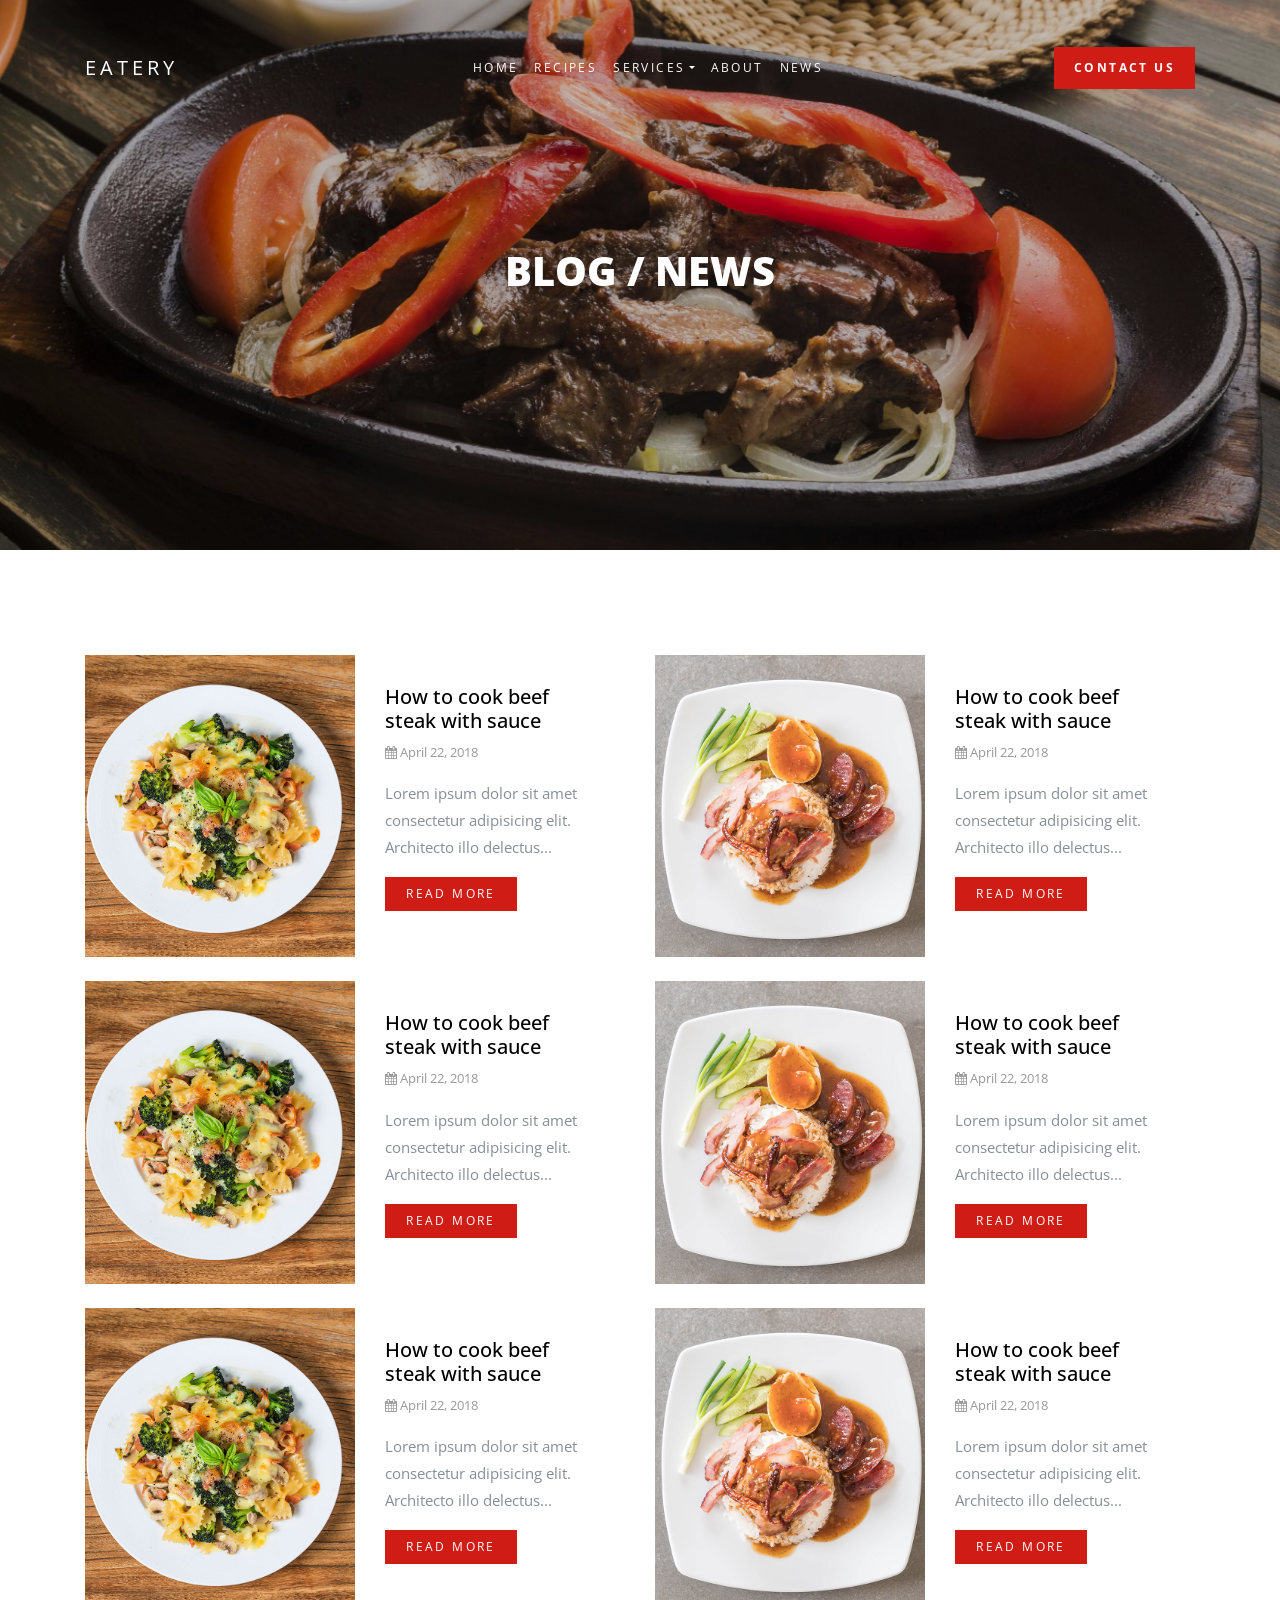
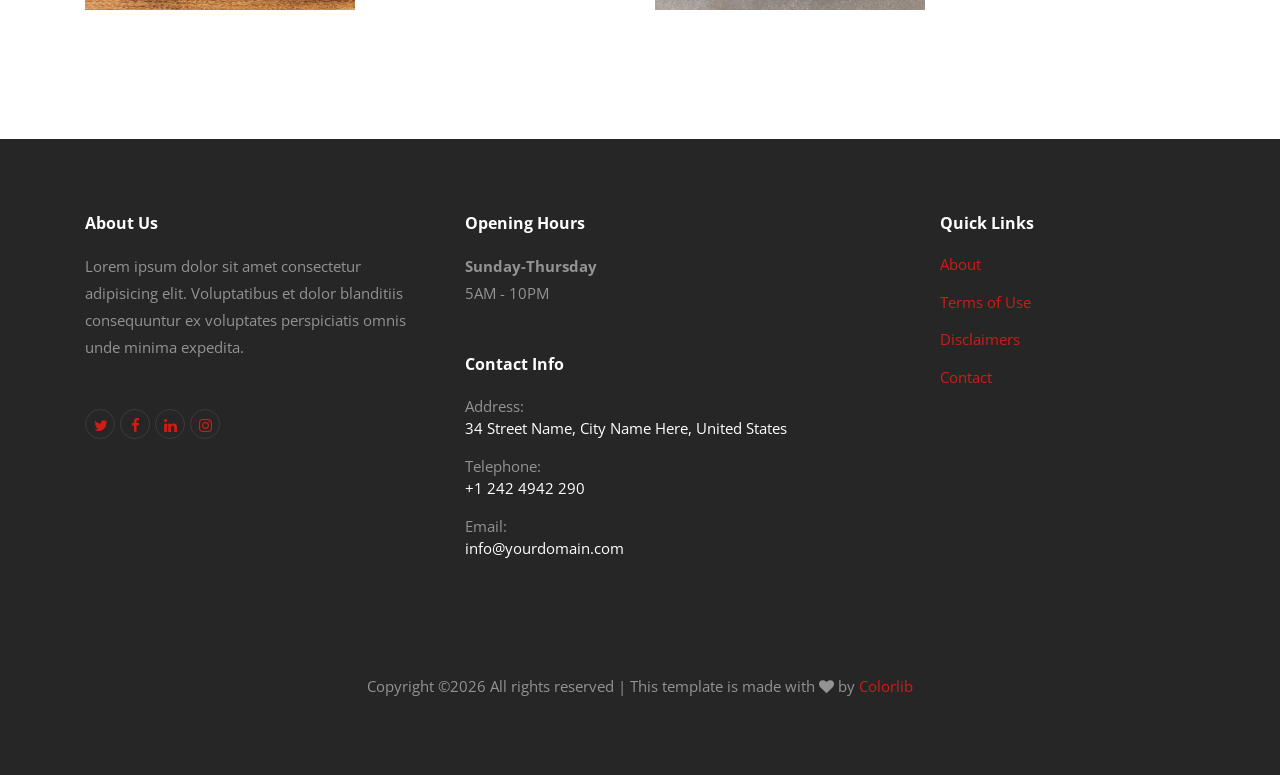
<file: news.html>
<!doctype html>
<html lang="en">
  <head>
    <title>Eatery Colorlib Website Template</title>
    <meta charset="utf-8">
    <meta name="viewport" content="width=device-width, initial-scale=1, shrink-to-fit=no">

    <link href="https://fonts.googleapis.com/css?family=Open+Sans:300,400,700,800" rel="stylesheet">

    <link rel="stylesheet" href="css/bootstrap.css">
    <link rel="stylesheet" href="css/animate.css">
    <link rel="stylesheet" href="css/owl.carousel.min.css">

    <link rel="stylesheet" href="css/magnific-popup.css">


    <link rel="stylesheet" href="fonts/ionicons/css/ionicons.min.css">
    <link rel="stylesheet" href="fonts/fontawesome/css/font-awesome.min.css">
    <link rel="stylesheet" href="fonts/flaticons/font/flaticon.css">

    <!-- Theme Style -->
    <link rel="stylesheet" href="css/style.css">
  </head>
  <body>
    
    <header role="banner">
      <nav class="navbar navbar-expand-md navbar-dark bg-dark">
        <div class="container">
          <a class="navbar-brand" href="index.html">Eatery</a>
          <button class="navbar-toggler" type="button" data-toggle="collapse" data-target="#navbarsExample05" aria-controls="navbarsExample05" aria-expanded="false" aria-label="Toggle navigation">
            <span class="navbar-toggler-icon"></span>
          </button>

          <div class="collapse navbar-collapse" id="navbarsExample05">
            <ul class="navbar-nav ml-auto pl-lg-5 pl-0">
              <li class="nav-item">
                <a class="nav-link" href="index.html">Home</a>
              </li>
              <li class="nav-item">
                <a class="nav-link" href="recipes.html">Recipes</a>
              </li>
              <li class="nav-item dropdown">
                <a class="nav-link dropdown-toggle" href="services.html" id="dropdown04" data-toggle="dropdown" aria-haspopup="true" aria-expanded="false">Services</a>
                <div class="dropdown-menu" aria-labelledby="dropdown04">
                  <a class="dropdown-item" href="services.html">Catering</a>
                  <a class="dropdown-item" href="services.html">Birthday Party</a>
                  <a class="dropdown-item" href="services.html">Wedding Party</a>
                </div>
              </li>
              <li class="nav-item">
                <a class="nav-link" href="about.html">About</a>
              </li>
              <li class="nav-item">
                <a class="nav-link active" href="news.html">News</a>
              </li>
            </ul>

            <ul class="navbar-nav ml-auto">
              <li class="nav-item cta-btn">
                <a class="nav-link" href="contact.html">Contact Us</a>
              </li>
            </ul>
            
          </div>
        </div>
      </nav>
    </header>
    <!-- END header -->
    
    <section class="home-slider-loop-false  inner-page owl-carousel">
      <div class="slider-item" style="background-image: url('img/hero_2.jpg');">
        
        <div class="container">
          <div class="row slider-text align-items-center justify-content-center">
            <div class="col-md-8 text-center col-sm-12 element-animate">
              <h1>Blog / News</h1>
              
            </div>
          </div>
        </div>

      </div>

    </section>


    <section class="section element-animate">
      
      <div class="container">
        <div class="row">
          <div class="col-md-6 mb-4">
            <div class="blog d-block d-lg-flex">
              <div class="bg-image" style="background-image: url('img/dishes_1.jpg');"></div>
              <div class="text">
                <h3>How to cook beef steak with sauce</h3>
                <p class="sched-time">
                  <span><span class="fa fa-calendar"></span> April 22, 2018</span> <br>
                </p>
                <p>Lorem ipsum dolor sit amet consectetur adipisicing elit. Architecto illo delectus...</p>
                
                <p><a href="single.html" class="btn btn-primary btn-sm">Read More</a></p>
                
              </div>
              
            </div>
          </div>
          <div class="col-md-6 mb-4">
            <div class="blog d-block d-lg-flex">
              <div class="bg-image" style="background-image: url('img/dishes_2.jpg');"></div>
              <div class="text">
                <h3>How to cook beef steak with sauce</h3>
                <p class="sched-time">
                  <span><span class="fa fa-calendar"></span> April 22, 2018</span> <br>
                </p>
                <p>Lorem ipsum dolor sit amet consectetur adipisicing elit. Architecto illo delectus...</p>
                
                <p><a href="single.html" class="btn btn-primary btn-sm">Read More</a></p>
                
              </div>
              
            </div>
          </div>

          <div class="col-md-6 mb-4">
            <div class="blog d-block d-lg-flex">
              <div class="bg-image" style="background-image: url('img/dishes_1.jpg');"></div>
              <div class="text">
                <h3>How to cook beef steak with sauce</h3>
                <p class="sched-time">
                  <span><span class="fa fa-calendar"></span> April 22, 2018</span> <br>
                </p>
                <p>Lorem ipsum dolor sit amet consectetur adipisicing elit. Architecto illo delectus...</p>
                
                <p><a href="single.html" class="btn btn-primary btn-sm">Read More</a></p>
                
              </div>
              
            </div>
          </div>
          <div class="col-md-6 mb-4">
            <div class="blog d-block d-lg-flex">
              <div class="bg-image" style="background-image: url('img/dishes_2.jpg');"></div>
              <div class="text">
                <h3>How to cook beef steak with sauce</h3>
                <p class="sched-time">
                  <span><span class="fa fa-calendar"></span> April 22, 2018</span> <br>
                </p>
                <p>Lorem ipsum dolor sit amet consectetur adipisicing elit. Architecto illo delectus...</p>
                
                <p><a href="single.html" class="btn btn-primary btn-sm">Read More</a></p>
                
              </div>
              
            </div>
          </div>

          <div class="col-md-6 mb-4">
            <div class="blog d-block d-lg-flex">
              <div class="bg-image" style="background-image: url('img/dishes_1.jpg');"></div>
              <div class="text">
                <h3>How to cook beef steak with sauce</h3>
                <p class="sched-time">
                  <span><span class="fa fa-calendar"></span> April 22, 2018</span> <br>
                </p>
                <p>Lorem ipsum dolor sit amet consectetur adipisicing elit. Architecto illo delectus...</p>
                
                <p><a href="single.html" class="btn btn-primary btn-sm">Read More</a></p>
                
              </div>
              
            </div>
          </div>
          <div class="col-md-6 mb-4">
            <div class="blog d-block d-lg-flex">
              <div class="bg-image" style="background-image: url('img/dishes_2.jpg');"></div>
              <div class="text">
                <h3>How to cook beef steak with sauce</h3>
                <p class="sched-time">
                  <span><span class="fa fa-calendar"></span> April 22, 2018</span> <br>
                </p>
                <p>Lorem ipsum dolor sit amet consectetur adipisicing elit. Architecto illo delectus...</p>
                
                <p><a href="single.html" class="btn btn-primary btn-sm">Read More</a></p>
                
              </div>
              
            </div>
          </div>
        </div>
      </div>

    </section> <!-- .section -->

    

    

    <footer class="site-footer" role="contentinfo">
      <div class="container">
        <div class="row mb-5">
          <div class="col-md-4 mb-5">
            <h3>About Us</h3>
            <p class="mb-5">Lorem ipsum dolor sit amet consectetur adipisicing elit. Voluptatibus et dolor blanditiis consequuntur ex voluptates perspiciatis omnis unde minima expedita.</p>
            <ul class="list-unstyled footer-link d-flex footer-social">
              <li><a href="#" class="p-2"><span class="fa fa-twitter"></span></a></li>
              <li><a href="#" class="p-2"><span class="fa fa-facebook"></span></a></li>
              <li><a href="#" class="p-2"><span class="fa fa-linkedin"></span></a></li>
              <li><a href="#" class="p-2"><span class="fa fa-instagram"></span></a></li>
            </ul>

          </div>
          <div class="col-md-5 mb-5">
            <div class="mb-5">
              <h3>Opening Hours</h3>
              <p><strong class="d-block">Sunday-Thursday</strong> 5AM - 10PM</p>
            </div>
            <div>
              <h3>Contact Info</h3>
              <ul class="list-unstyled footer-link">
                <li class="d-block">
                  <span class="d-block">Address:</span>
                  <span class="text-white">34 Street Name, City Name Here, United States</span></li>
                <li class="d-block"><span class="d-block">Telephone:</span><span class="text-white">+1 242 4942 290</span></li>
                <li class="d-block"><span class="d-block">Email:</span><span class="text-white">info@yourdomain.com</span></li>
              </ul>
            </div>
          </div>
          <div class="col-md-3 mb-5">
            <h3>Quick Links</h3>
            <ul class="list-unstyled footer-link">
              <li><a href="#">About</a></li>
              <li><a href="#">Terms of Use</a></li>
              <li><a href="#">Disclaimers</a></li>
              <li><a href="#">Contact</a></li>
            </ul>
          </div>
          <div class="col-md-3">
          
          </div>
        </div>
        <div class="row">
          <div class="col-12 text-md-center text-left">
            <p><!-- Link back to Colorlib can't be removed. Template is licensed under CC BY 3.0. -->
        Copyright &copy;<script>document.write(new Date().getFullYear());</script> All rights reserved | This template is made with <i class="fa fa-heart" aria-hidden="true"></i> by <a href="https://colorlib.com" target="_blank" >Colorlib</a>
        <!-- Link back to Colorlib can't be removed. Template is licensed under CC BY 3.0. --></p>
          </div>
        </div>
      </div>
    </footer>
    <!-- END footer -->

    <!-- loader -->
    <div id="loader" class="show fullscreen"><svg class="circular" width="48px" height="48px"><circle class="path-bg" cx="24" cy="24" r="22" fill="none" stroke-width="4" stroke="#eeeeee"/><circle class="path" cx="24" cy="24" r="22" fill="none" stroke-width="4" stroke-miterlimit="10" stroke="#cf1d16"/></svg></div>

    <script src="js/jquery-3.2.1.min.js"></script>
    <script src="js/popper.min.js"></script>
    <script src="js/bootstrap.min.js"></script>
    <script src="js/owl.carousel.min.js"></script>
    <script src="js/jquery.waypoints.min.js"></script>

    <script src="js/jquery.magnific-popup.min.js"></script>
    <script src="js/magnific-popup-options.js"></script>
    

    <script src="js/main.js"></script>
  </body>
</html>
</file>
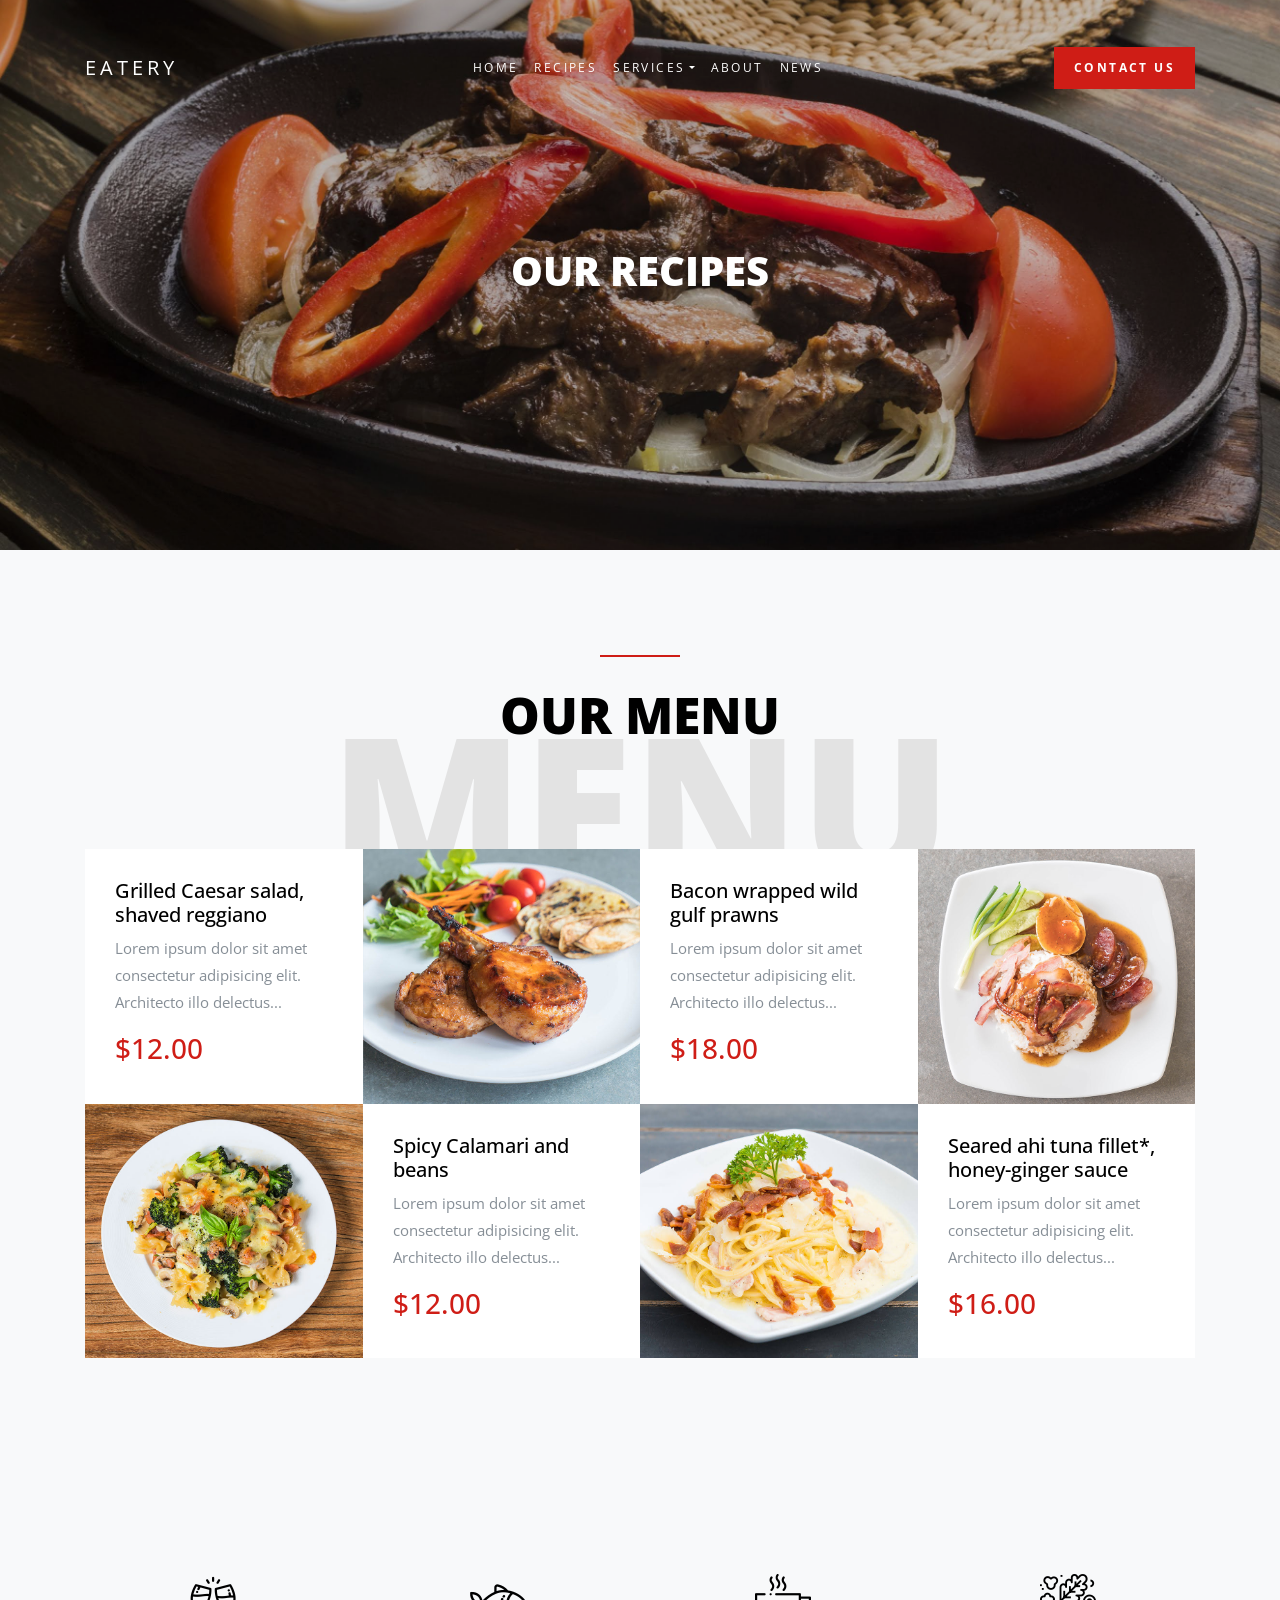
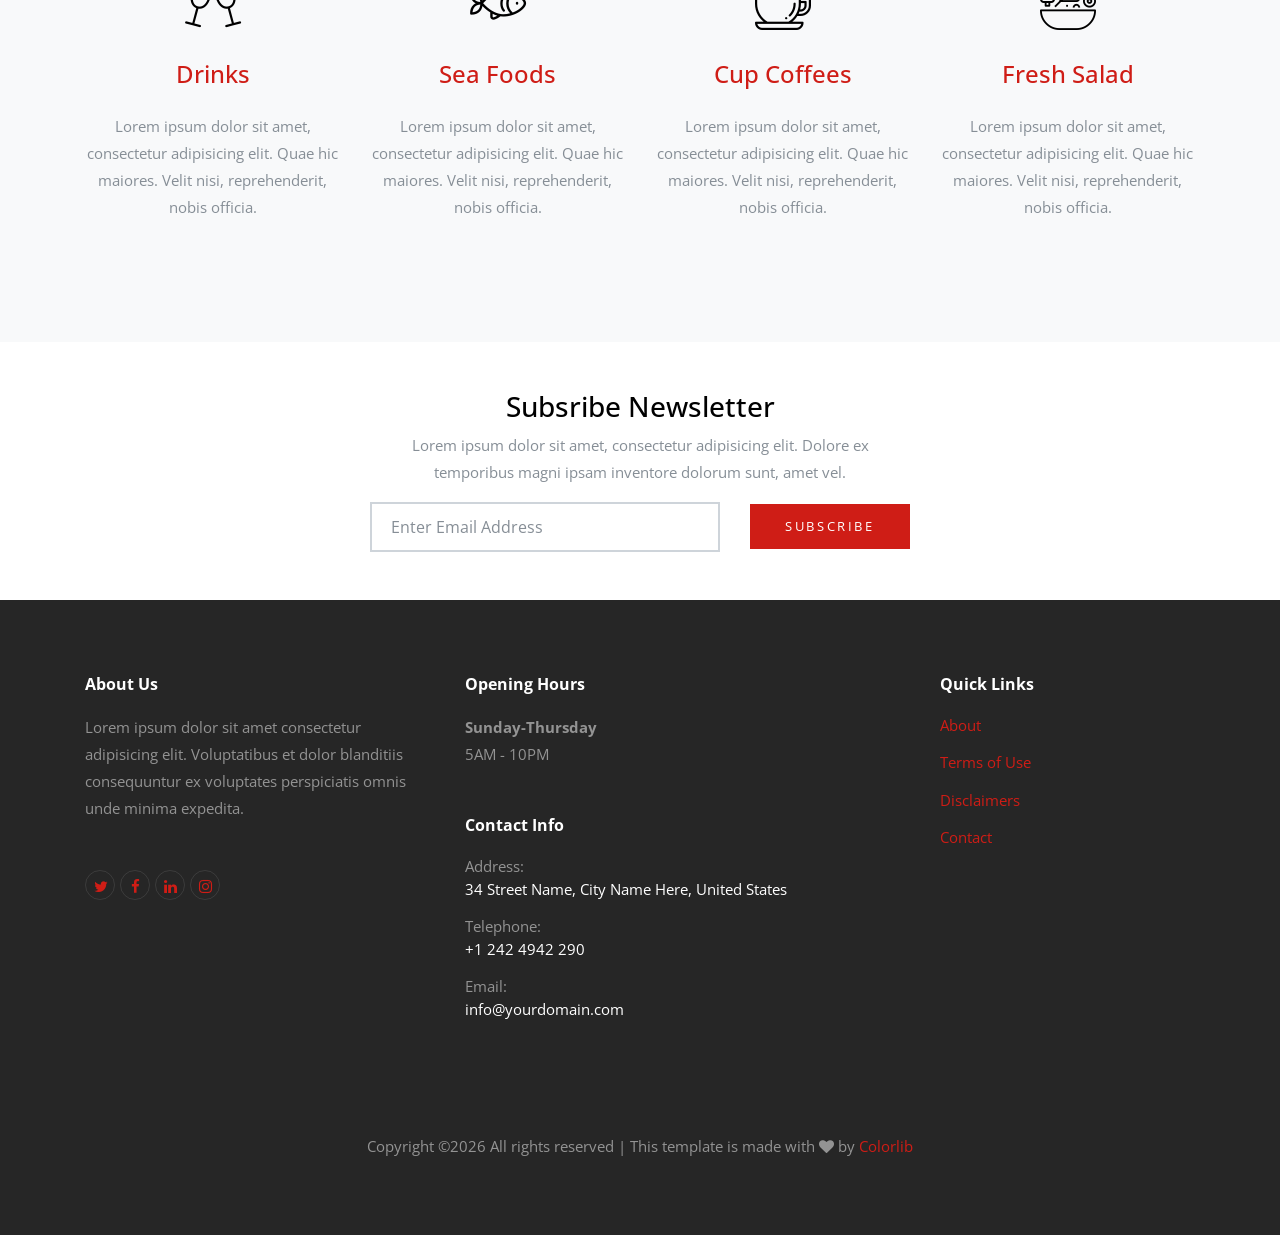
<file: recipes.html>
<!doctype html>
<html lang="en">
  <head>
    <title>Eatery Colorlib Website Template</title>
    <meta charset="utf-8">
    <meta name="viewport" content="width=device-width, initial-scale=1, shrink-to-fit=no">

    <link href="https://fonts.googleapis.com/css?family=Open+Sans:300,400,700,800" rel="stylesheet">

    <link rel="stylesheet" href="css/bootstrap.css">
    <link rel="stylesheet" href="css/animate.css">
    <link rel="stylesheet" href="css/owl.carousel.min.css">

    <link rel="stylesheet" href="css/magnific-popup.css">


    <link rel="stylesheet" href="fonts/ionicons/css/ionicons.min.css">
    <link rel="stylesheet" href="fonts/fontawesome/css/font-awesome.min.css">
    <link rel="stylesheet" href="fonts/flaticons/font/flaticon.css">

    <!-- Theme Style -->
    <link rel="stylesheet" href="css/style.css">
  </head>
  <body>
    
    <header role="banner">
      <nav class="navbar navbar-expand-md navbar-dark bg-dark">
        <div class="container">
          <a class="navbar-brand" href="index.html">Eatery</a>
          <button class="navbar-toggler" type="button" data-toggle="collapse" data-target="#navbarsExample05" aria-controls="navbarsExample05" aria-expanded="false" aria-label="Toggle navigation">
            <span class="navbar-toggler-icon"></span>
          </button>

          <div class="collapse navbar-collapse" id="navbarsExample05">
            <ul class="navbar-nav ml-auto pl-lg-5 pl-0">
              <li class="nav-item">
                <a class="nav-link" href="index.html">Home</a>
              </li>
              <li class="nav-item">
                <a class="nav-link active" href="recipes.html">Recipes</a>
              </li>
              <li class="nav-item dropdown">
                <a class="nav-link dropdown-toggle" href="services.html" id="dropdown04" data-toggle="dropdown" aria-haspopup="true" aria-expanded="false">Services</a>
                <div class="dropdown-menu" aria-labelledby="dropdown04">
                  <a class="dropdown-item" href="services.html">Catering</a>
                  <a class="dropdown-item" href="services.html">Birthday Party</a>
                  <a class="dropdown-item" href="services.html">Wedding Party</a>
                </div>
              </li>
              <li class="nav-item">
                <a class="nav-link" href="about.html">About</a>
              </li>
              <li class="nav-item">
                <a class="nav-link" href="news.html">News</a>
              </li>
            </ul>

            <ul class="navbar-nav ml-auto">
              <li class="nav-item cta-btn">
                <a class="nav-link" href="contact.html">Contact Us</a>
              </li>
            </ul>
            
          </div>
        </div>
      </nav>
    </header>
    <!-- END header -->
    
    <section class="home-slider-loop-false  inner-page owl-carousel">
      <div class="slider-item" style="background-image: url('img/hero_2.jpg');">
        
        <div class="container">
          <div class="row slider-text align-items-center justify-content-center">
            <div class="col-md-8 text-center col-sm-12 element-animate">
              <h1>Our Recipes</h1>
              
            </div>
          </div>
        </div>

      </div>

    </section>
    
    <section class="section bg-light element-animate">

      <div class="clearfix mb-5 pb-5">
        <div class="container-fluid">
          <div class="row">
            <div class="col-md-12 text-center heading-wrap">
              <h2>Our Menu</h2>
              <span class="back-text-dark">Menu</span>
            </div>
          </div>
        </div>
      </div>

      <div class="container">
        
        <div class="row no-gutters">
          <div class="col-md-6">
            <div class="sched d-block d-lg-flex">
              <div class="bg-image order-2" style="background-image: url('img/dishes_4.jpg');"></div>
              <div class="text order-1">
                <h3>Grilled Caesar salad, shaved reggiano</h3>
                <p>Lorem ipsum dolor sit amet consectetur adipisicing elit. Architecto illo delectus...</p>
                <p class="text-primary h3">$12.00</p>
              </div>
              
            </div>

            <div class="sched d-block d-lg-flex">
              <div class="bg-image" style="background-image: url('img/dishes_1.jpg');"></div>
              <div class="text">
                <h3>Spicy Calamari and beans</h3>
                <p>Lorem ipsum dolor sit amet consectetur adipisicing elit. Architecto illo delectus...</p>
                <p class="text-primary h3">$12.00</p>
                
              </div>
              
            </div>

          </div>

          <div class="col-md-6">
            <div class="sched d-block d-lg-flex">
              <div class="bg-image order-2" style="background-image: url('img/dishes_2.jpg');"></div>
              <div class="text order-1">
                <h3>Bacon wrapped wild gulf prawns</h3>
                <p>Lorem ipsum dolor sit amet consectetur adipisicing elit. Architecto illo delectus...</p>
                <p class="text-primary h3">$18.00</p>
                
              </div>
              
            </div>

            <div class="sched d-block d-lg-flex">
              <div class="bg-image" style="background-image: url('img/dishes_3.jpg');"></div>
              <div class="text">
                <h3>Seared ahi tuna fillet*, honey-ginger sauce</h3>
                <p>Lorem ipsum dolor sit amet consectetur adipisicing elit. Architecto illo delectus...</p>
                <p class="text-primary h3">$16.00</p>
                
              </div>
              
            </div>

          </div>
        </div>
        

      </div>
    </section> <!-- .section -->

    <section class="section bg-light element-animate">
      <div class="container">
        <div class="row">
          <div class="col-md-6 mb-4 mb-lg-0 col-lg-3 text-center">
            <span class="flaticon-cheers display-4 text-black d-block mb-4"></span>
            <h4 class="mb-4 text-primary">Drinks</h4>
            <p>Lorem ipsum dolor sit amet, consectetur adipisicing elit. Quae hic maiores. Velit nisi, reprehenderit, nobis officia.</p>
          </div>
          <div class="col-md-6 mb-4 mb-lg-0 col-lg-3 text-center">
            <span class="flaticon-fish display-4 text-black d-block mb-4"></span>
            <h4 class="mb-4 text-primary">Sea Foods</h4>
            <p>Lorem ipsum dolor sit amet, consectetur adipisicing elit. Quae hic maiores. Velit nisi, reprehenderit, nobis officia.</p>
          </div>
          <div class="col-md-6 mb-4 mb-lg-0 col-lg-3 text-center">
            <span class="flaticon-coffee-cup display-4 text-black d-block mb-4"></span>
            <h4 class="mb-4 text-primary">Cup Coffees</h4>
            <p>Lorem ipsum dolor sit amet, consectetur adipisicing elit. Quae hic maiores. Velit nisi, reprehenderit, nobis officia.</p>
          </div>
          <div class="col-md-6 mb-4 mb-lg-0 col-lg-3 text-center">
            <span class="flaticon-salad display-4 text-black d-block mb-4"></span>
            <h4 class="mb-4 text-primary">Fresh Salad</h4>
            <p>Lorem ipsum dolor sit amet, consectetur adipisicing elit. Quae hic maiores. Velit nisi, reprehenderit, nobis officia.</p>
          </div>
        </div>
      </div>
    </section>
    
    
    <section class="py-5">
      <div class="container">
        <div class="row justify-content-center">
          <div class="col-lg-6 text-center">
            <div class="row">
              <div class="col-md-12">
                <h3>Subsribe Newsletter</h3>
                <p>Lorem ipsum dolor sit amet, consectetur adipisicing elit. Dolore ex temporibus magni ipsam inventore dolorum sunt, amet vel.</p>
              </div>

              <form action="" class="col-12">
                <div class="row align-items-center">
                <div class="col-md-8 mb-3 mb-md-0">
                  <input type="text" class="form-control" placeholder="Enter Email Address">
                </div>
                <div class="col-md-4">
                  <input type="submit" class="btn btn-primary btn-block" value="Subscribe">
                </div>
                </div>
              </form>
            </div>
          </div>
        </div>
      </div>
    </section>


    <footer class="site-footer" role="contentinfo">
      <div class="container">
        <div class="row mb-5">
          <div class="col-md-4 mb-5">
            <h3>About Us</h3>
            <p class="mb-5">Lorem ipsum dolor sit amet consectetur adipisicing elit. Voluptatibus et dolor blanditiis consequuntur ex voluptates perspiciatis omnis unde minima expedita.</p>
            <ul class="list-unstyled footer-link d-flex footer-social">
              <li><a href="#" class="p-2"><span class="fa fa-twitter"></span></a></li>
              <li><a href="#" class="p-2"><span class="fa fa-facebook"></span></a></li>
              <li><a href="#" class="p-2"><span class="fa fa-linkedin"></span></a></li>
              <li><a href="#" class="p-2"><span class="fa fa-instagram"></span></a></li>
            </ul>

          </div>
          <div class="col-md-5 mb-5">
            <div class="mb-5">
              <h3>Opening Hours</h3>
              <p><strong class="d-block">Sunday-Thursday</strong> 5AM - 10PM</p>
            </div>
            <div>
              <h3>Contact Info</h3>
              <ul class="list-unstyled footer-link">
                <li class="d-block">
                  <span class="d-block">Address:</span>
                  <span class="text-white">34 Street Name, City Name Here, United States</span></li>
                <li class="d-block"><span class="d-block">Telephone:</span><span class="text-white">+1 242 4942 290</span></li>
                <li class="d-block"><span class="d-block">Email:</span><span class="text-white">info@yourdomain.com</span></li>
              </ul>
            </div>
          </div>
          <div class="col-md-3 mb-5">
            <h3>Quick Links</h3>
            <ul class="list-unstyled footer-link">
              <li><a href="#">About</a></li>
              <li><a href="#">Terms of Use</a></li>
              <li><a href="#">Disclaimers</a></li>
              <li><a href="#">Contact</a></li>
            </ul>
          </div>
          <div class="col-md-3">
          
          </div>
        </div>
        <div class="row">
          <div class="col-12 text-md-center text-left">
            <p><!-- Link back to Colorlib can't be removed. Template is licensed under CC BY 3.0. -->
        Copyright &copy;<script>document.write(new Date().getFullYear());</script> All rights reserved | This template is made with <i class="fa fa-heart" aria-hidden="true"></i> by <a href="https://colorlib.com" target="_blank" >Colorlib</a>
        <!-- Link back to Colorlib can't be removed. Template is licensed under CC BY 3.0. --></p>
          </div>
        </div>
      </div>
    </footer>
    <!-- END footer -->

    <!-- loader -->
    <div id="loader" class="show fullscreen"><svg class="circular" width="48px" height="48px"><circle class="path-bg" cx="24" cy="24" r="22" fill="none" stroke-width="4" stroke="#eeeeee"/><circle class="path" cx="24" cy="24" r="22" fill="none" stroke-width="4" stroke-miterlimit="10" stroke="#cf1d16"/></svg></div>

    <script src="js/jquery-3.2.1.min.js"></script>
    <script src="js/popper.min.js"></script>
    <script src="js/bootstrap.min.js"></script>
    <script src="js/owl.carousel.min.js"></script>
    <script src="js/jquery.waypoints.min.js"></script>

    <script src="js/jquery.magnific-popup.min.js"></script>
    <script src="js/magnific-popup-options.js"></script>
    

    <script src="js/main.js"></script>
  </body>
</html>
</file>
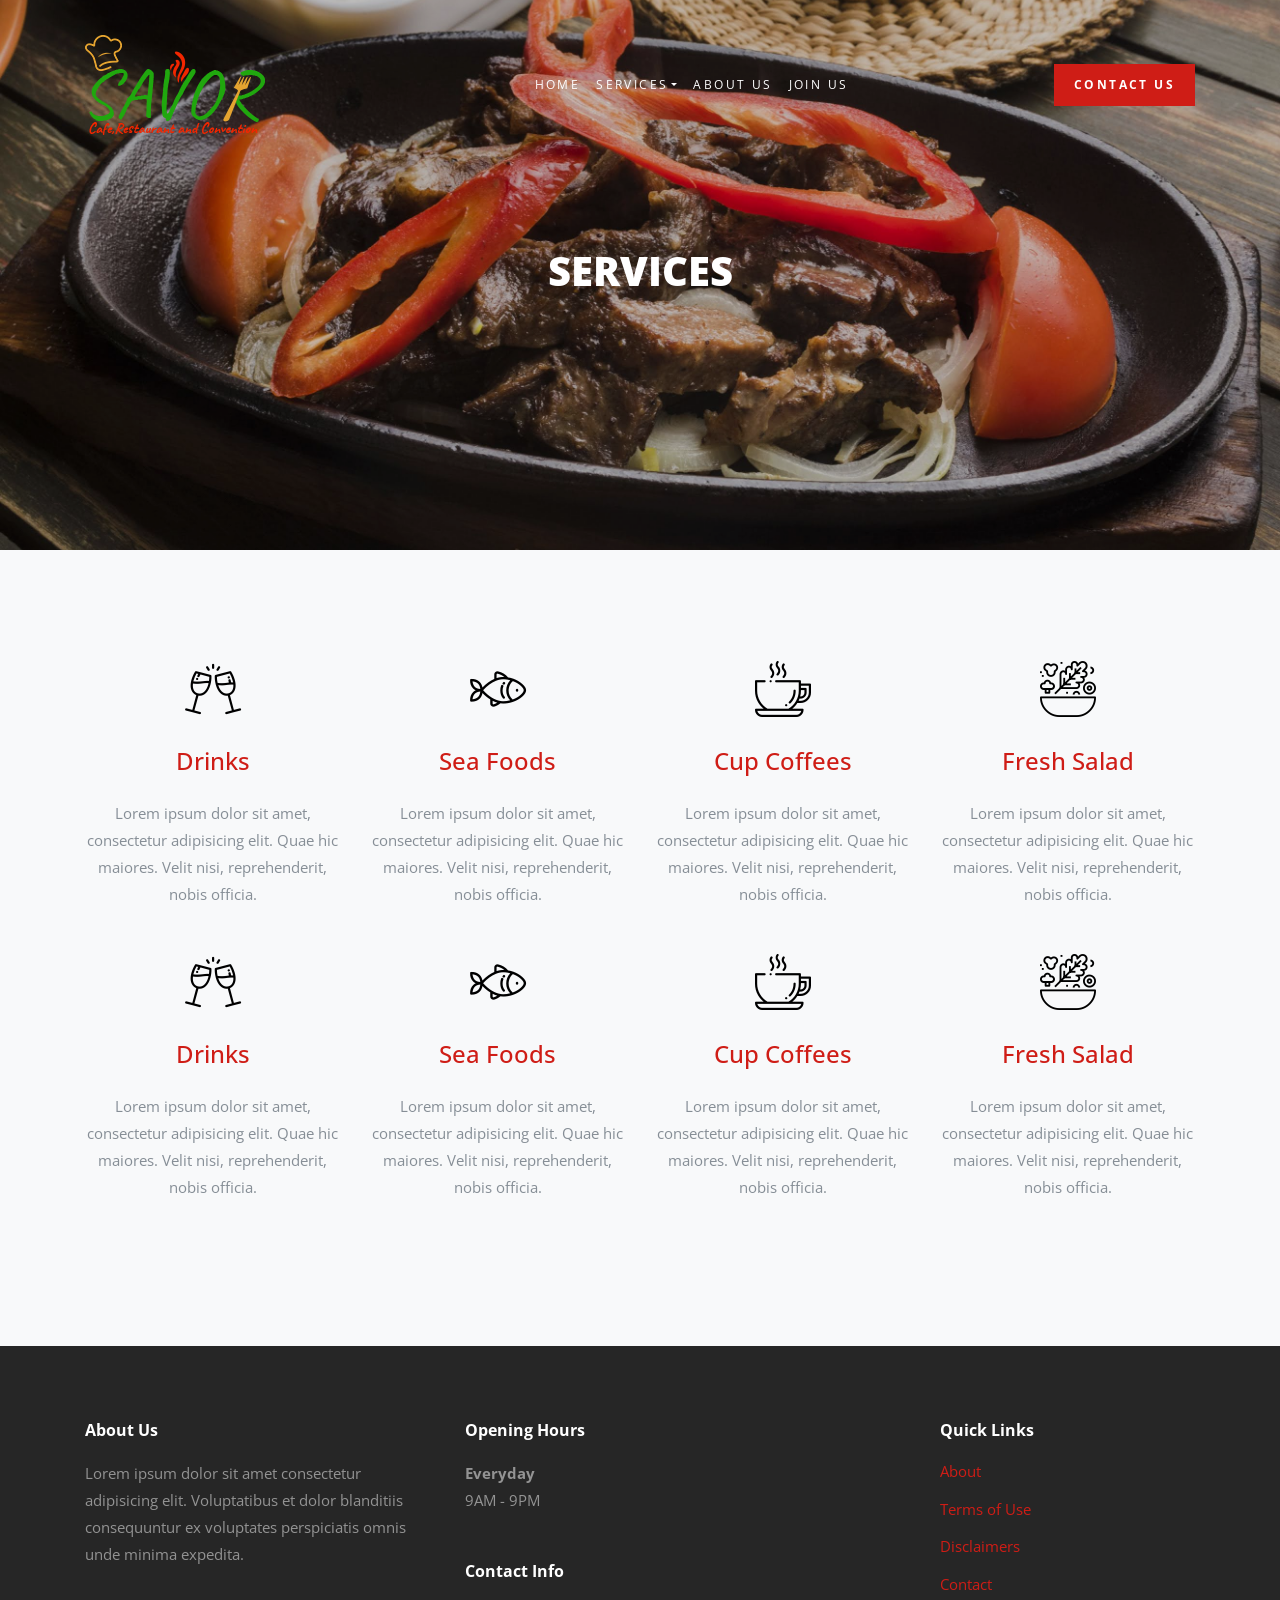
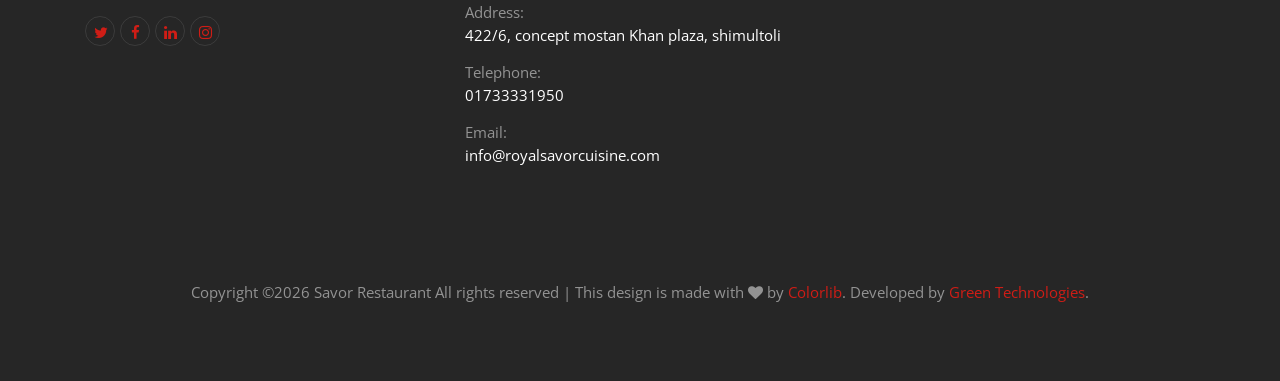
<file: services.html>
<!doctype html>
<html lang="en">
  <head>
    <title>Eatery Colorlib Website Template</title>
    <meta charset="utf-8">
    <meta name="viewport" content="width=device-width, initial-scale=1, shrink-to-fit=no">

    <link href="https://fonts.googleapis.com/css?family=Open+Sans:300,400,700,800" rel="stylesheet">

    <link rel="stylesheet" href="css/bootstrap.css">
    <link rel="stylesheet" href="css/animate.css">
    <link rel="stylesheet" href="css/owl.carousel.min.css">

    <link rel="stylesheet" href="css/magnific-popup.css">


    <link rel="stylesheet" href="fonts/ionicons/css/ionicons.min.css">
    <link rel="stylesheet" href="fonts/fontawesome/css/font-awesome.min.css">
    <link rel="stylesheet" href="fonts/flaticons/font/flaticon.css">

    <!-- Theme Style -->
    <link rel="stylesheet" href="css/style.css">
  </head>
  <body>
    
    <header role="banner">
      <nav class="navbar navbar-expand-md navbar-dark bg-dark">
        <div class="container">
          <a class="navbar-brand" href="index.html"><img src="img/logo.png"></a>
          <button class="navbar-toggler" type="button" data-toggle="collapse" data-target="#navbarsExample05" aria-controls="navbarsExample05" aria-expanded="false" aria-label="Toggle navigation">
            <span class="navbar-toggler-icon"></span>
          </button>

          <div class="collapse navbar-collapse" id="navbarsExample05">
            <ul class="navbar-nav ml-auto pl-lg-5 pl-0">
              <li class="nav-item">
                <a class="nav-link active" href="index.html">Home</a>
              </li>
              <!-- <li class="nav-item">
                <a class="nav-link" href="recipes.html">Recipes</a>
              </li> -->
              <li class="nav-item dropdown">
                <a class="nav-link dropdown-toggle" href="#services" id="dropdown04" data-toggle="dropdown" aria-haspopup="true" aria-expanded="false">Services</a>
                <div class="dropdown-menu" aria-labelledby="dropdown04">
                  <a class="dropdown-item" href="#services">Cafe & Restaurant</a>
                  <a class="dropdown-item" href="#services">Sweets & Bakery</a>
                  <a class="dropdown-item" href="#services">Birthday & Wedding</a>
                  <a class="dropdown-item" href="#services">Conference & Buffet</a>
                  <a class="dropdown-item" href="#services">Icecream Parlor</a>
                </div>
              </li>
              <li class="nav-item">
                <a class="nav-link" href="about.html">About Us</a>
              </li>
              <li class="nav-item">
                <a class="nav-link" href="news.html">Join Us</a>
              </li>
            </ul>

            <ul class="navbar-nav ml-auto">
              <li class="nav-item cta-btn">
                <a class="nav-link" href="contact.html">Contact Us</a>
              </li>
            </ul>
            
          </div>
        </div>
      </nav>
    </header>
    <!-- END header -->
    
    <section class="home-slider-loop-false  inner-page owl-carousel">
      <div class="slider-item" style="background-image: url('img/hero_2.jpg');">
        
        <div class="container">
          <div class="row slider-text align-items-center justify-content-center">
            <div class="col-md-8 text-center col-sm-12 element-animate">
              <h1>Services</h1>
              
            </div>
          </div>
        </div>

      </div>

    </section>
    

    <section class="section bg-light element-animate">
      <div class="container">
        <div class="row">
          <div class="col-md-6 mb-4 mb-lg-4 col-lg-3 text-center">
            <span class="flaticon-cheers display-4 text-black d-block mb-4"></span>
            <h4 class="mb-4 text-primary">Drinks</h4>
            <p>Lorem ipsum dolor sit amet, consectetur adipisicing elit. Quae hic maiores. Velit nisi, reprehenderit, nobis officia.</p>
          </div>
          <div class="col-md-6 mb-4 mb-lg-4 col-lg-3 text-center">
            <span class="flaticon-fish display-4 text-black d-block mb-4"></span>
            <h4 class="mb-4 text-primary">Sea Foods</h4>
            <p>Lorem ipsum dolor sit amet, consectetur adipisicing elit. Quae hic maiores. Velit nisi, reprehenderit, nobis officia.</p>
          </div>
          <div class="col-md-6 mb-4 mb-lg-4 col-lg-3 text-center">
            <span class="flaticon-coffee-cup display-4 text-black d-block mb-4"></span>
            <h4 class="mb-4 text-primary">Cup Coffees</h4>
            <p>Lorem ipsum dolor sit amet, consectetur adipisicing elit. Quae hic maiores. Velit nisi, reprehenderit, nobis officia.</p>
          </div>
          <div class="col-md-6 mb-4 mb-lg-4 col-lg-3 text-center">
            <span class="flaticon-salad display-4 text-black d-block mb-4"></span>
            <h4 class="mb-4 text-primary">Fresh Salad</h4>
            <p>Lorem ipsum dolor sit amet, consectetur adipisicing elit. Quae hic maiores. Velit nisi, reprehenderit, nobis officia.</p>
          </div>

          <div class="col-md-6 mb-4 mb-lg-4 col-lg-3 text-center">
            <span class="flaticon-cheers display-4 text-black d-block mb-4"></span>
            <h4 class="mb-4 text-primary">Drinks</h4>
            <p>Lorem ipsum dolor sit amet, consectetur adipisicing elit. Quae hic maiores. Velit nisi, reprehenderit, nobis officia.</p>
          </div>
          <div class="col-md-6 mb-4 mb-lg-4 col-lg-3 text-center">
            <span class="flaticon-fish display-4 text-black d-block mb-4"></span>
            <h4 class="mb-4 text-primary">Sea Foods</h4>
            <p>Lorem ipsum dolor sit amet, consectetur adipisicing elit. Quae hic maiores. Velit nisi, reprehenderit, nobis officia.</p>
          </div>
          <div class="col-md-6 mb-4 mb-lg-4 col-lg-3 text-center">
            <span class="flaticon-coffee-cup display-4 text-black d-block mb-4"></span>
            <h4 class="mb-4 text-primary">Cup Coffees</h4>
            <p>Lorem ipsum dolor sit amet, consectetur adipisicing elit. Quae hic maiores. Velit nisi, reprehenderit, nobis officia.</p>
          </div>
          <div class="col-md-6 mb-4 mb-lg-4 col-lg-3 text-center">
            <span class="flaticon-salad display-4 text-black d-block mb-4"></span>
            <h4 class="mb-4 text-primary">Fresh Salad</h4>
            <p>Lorem ipsum dolor sit amet, consectetur adipisicing elit. Quae hic maiores. Velit nisi, reprehenderit, nobis officia.</p>
          </div>

        </div>
      </div>
    </section>


    <footer class="site-footer" role="contentinfo">
      <div class="container">
        <div class="row mb-5">
          <div class="col-md-4 mb-5">
            <h3>About Us</h3>
            <p class="mb-5">Lorem ipsum dolor sit amet consectetur adipisicing elit. Voluptatibus et dolor blanditiis consequuntur ex voluptates perspiciatis omnis unde minima expedita.</p>
            <ul class="list-unstyled footer-link d-flex footer-social">
              <li><a href="#" class="p-2"><span class="fa fa-twitter"></span></a></li>
              <li><a href="#" class="p-2"><span class="fa fa-facebook"></span></a></li>
              <li><a href="#" class="p-2"><span class="fa fa-linkedin"></span></a></li>
              <li><a href="#" class="p-2"><span class="fa fa-instagram"></span></a></li>
            </ul>

          </div>
          <div class="col-md-5 mb-5">
            <div class="mb-5">
              <h3>Opening Hours</h3>
              <p><strong class="d-block">Everyday</strong> 9AM - 9PM</p>
            </div>
            <div>
              <h3>Contact Info</h3>
              <ul class="list-unstyled footer-link">
                <li class="d-block">
                  <span class="d-block">Address:</span>
                  <span class="text-white">422/6, concept mostan Khan plaza, shimultoli</span></li>
                <li class="d-block"><span class="d-block">Telephone:</span><span class="text-white">01733331950</span></li>
                <li class="d-block"><span class="d-block">Email:</span><span class="text-white">info@royalsavorcuisine.com</span></li>
              </ul>
            </div>
          </div>
          <div class="col-md-3 mb-5">
            <h3>Quick Links</h3>
            <ul class="list-unstyled footer-link">
              <li><a href="#">About</a></li>
              <li><a href="#">Terms of Use</a></li>
              <li><a href="#">Disclaimers</a></li>
              <li><a href="#">Contact</a></li>
            </ul>
          </div>
          <div class="col-md-3">
          
          </div>
        </div>
        <div class="row">
          <div class="col-12 text-md-center text-left">
            <p><!-- Link back to Colorlib can't be removed. Template is licensed under CC BY 3.0. -->
              Copyright &copy;<script>document.write(new Date().getFullYear());</script> Savor Restaurant All rights reserved | This design is made with <i class="fa fa-heart" aria-hidden="true"></i> by <a href="https://colorlib.com" target="_blank" >Colorlib</a>. Developed by <a href="https://greentechnologies.com.bd" target="_blank" >Green Technologies</a>.
              <!-- Link back to Colorlib can't be removed. Template is licensed under CC BY 3.0. --></p>
          </div>
        </div>
      </div>
    </footer>
    <!-- END footer -->

    <!-- loader -->
    <div id="loader" class="show fullscreen"><svg class="circular" width="48px" height="48px"><circle class="path-bg" cx="24" cy="24" r="22" fill="none" stroke-width="4" stroke="#eeeeee"/><circle class="path" cx="24" cy="24" r="22" fill="none" stroke-width="4" stroke-miterlimit="10" stroke="#cf1d16"/></svg></div>

    <script src="js/jquery-3.2.1.min.js"></script>
    <script src="js/popper.min.js"></script>
    <script src="js/bootstrap.min.js"></script>
    <script src="js/owl.carousel.min.js"></script>
    <script src="js/jquery.waypoints.min.js"></script>

    <script src="js/jquery.magnific-popup.min.js"></script>
    <script src="js/magnific-popup-options.js"></script>
    

    <script src="js/main.js"></script>
  </body>
</html>
</file>
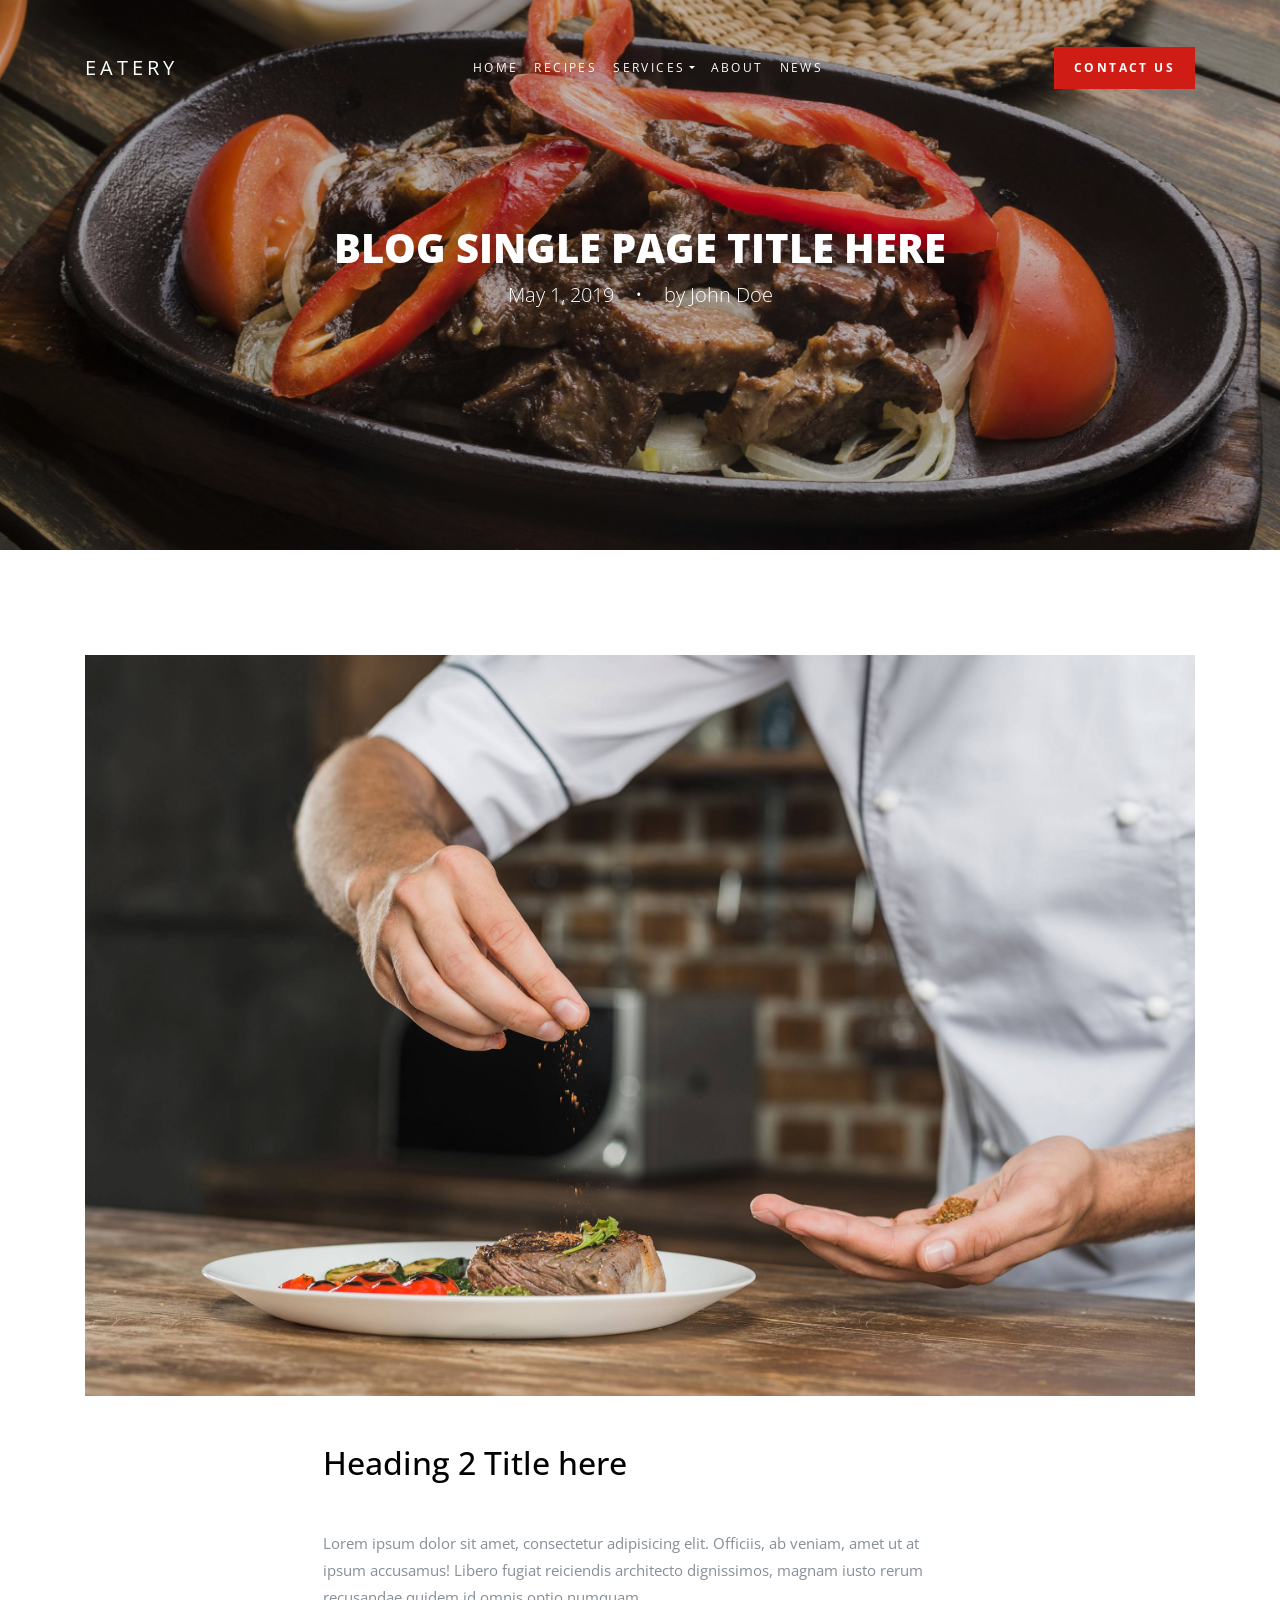
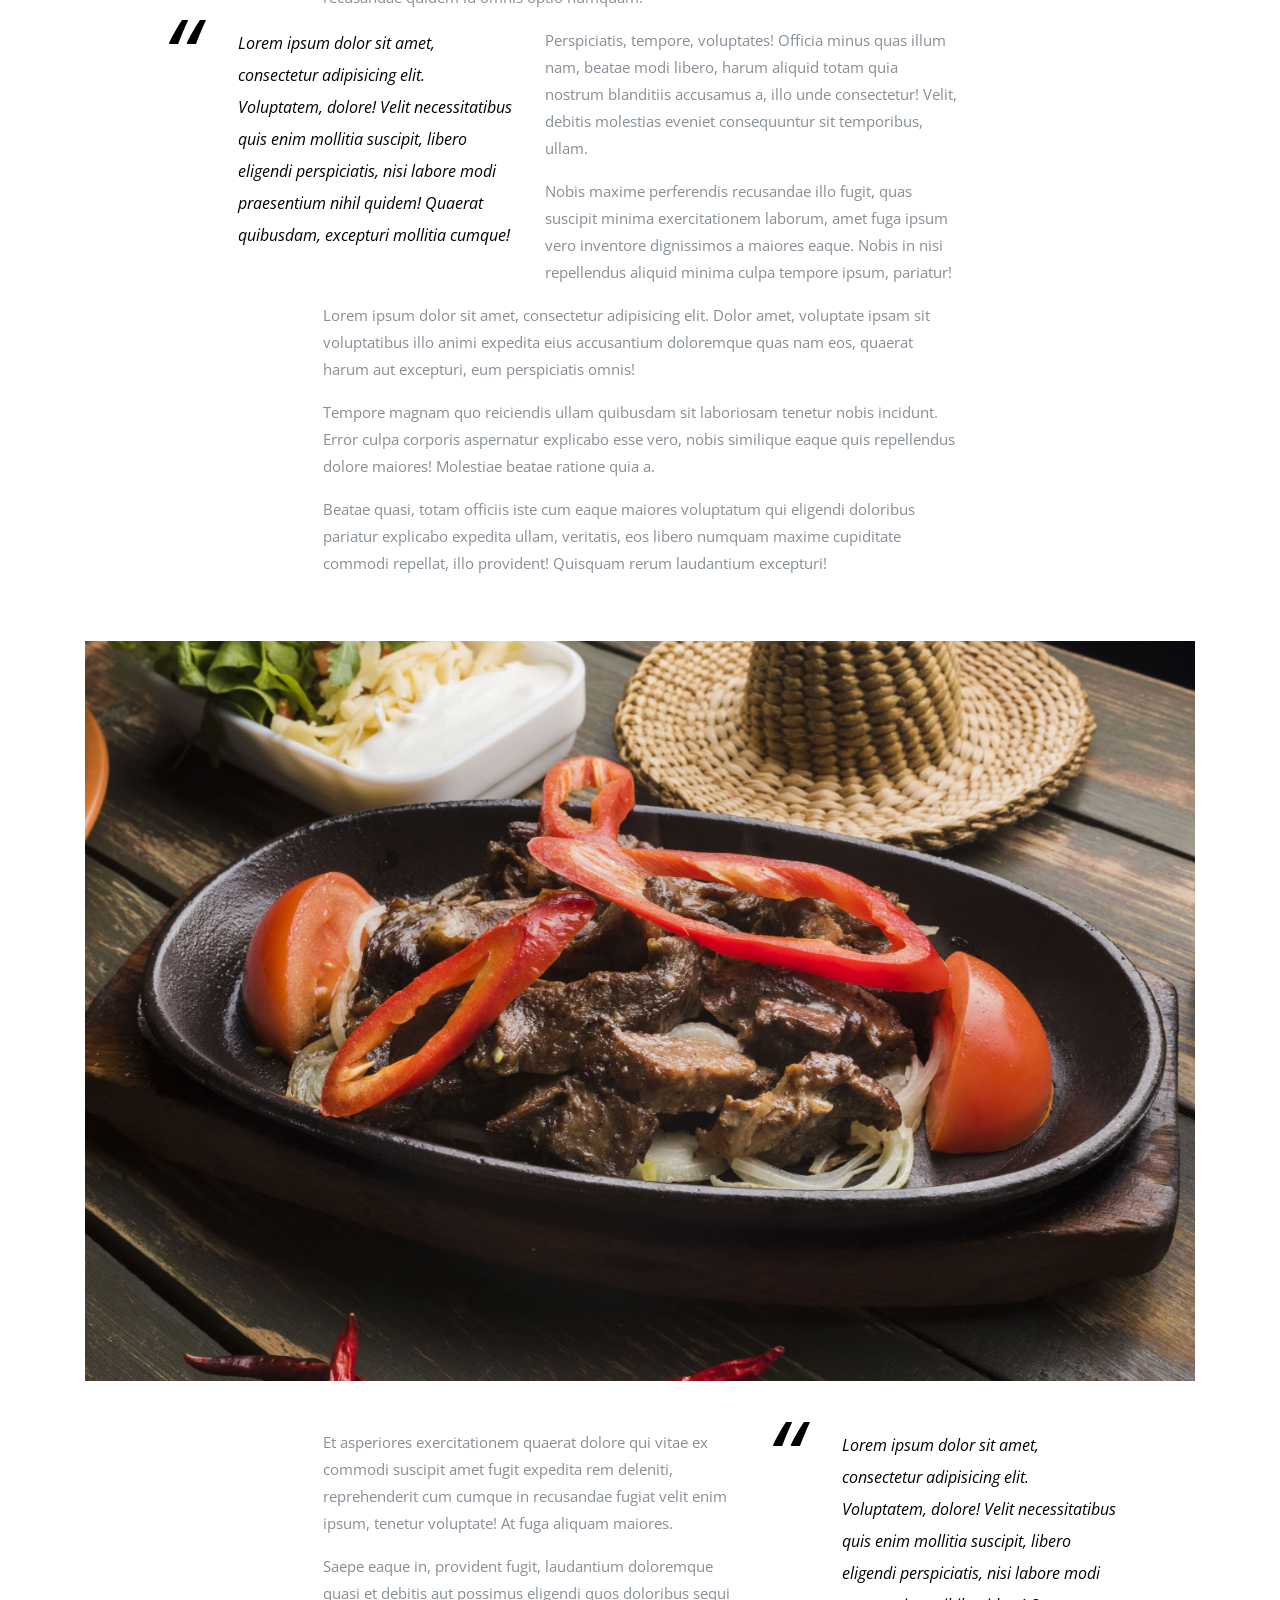
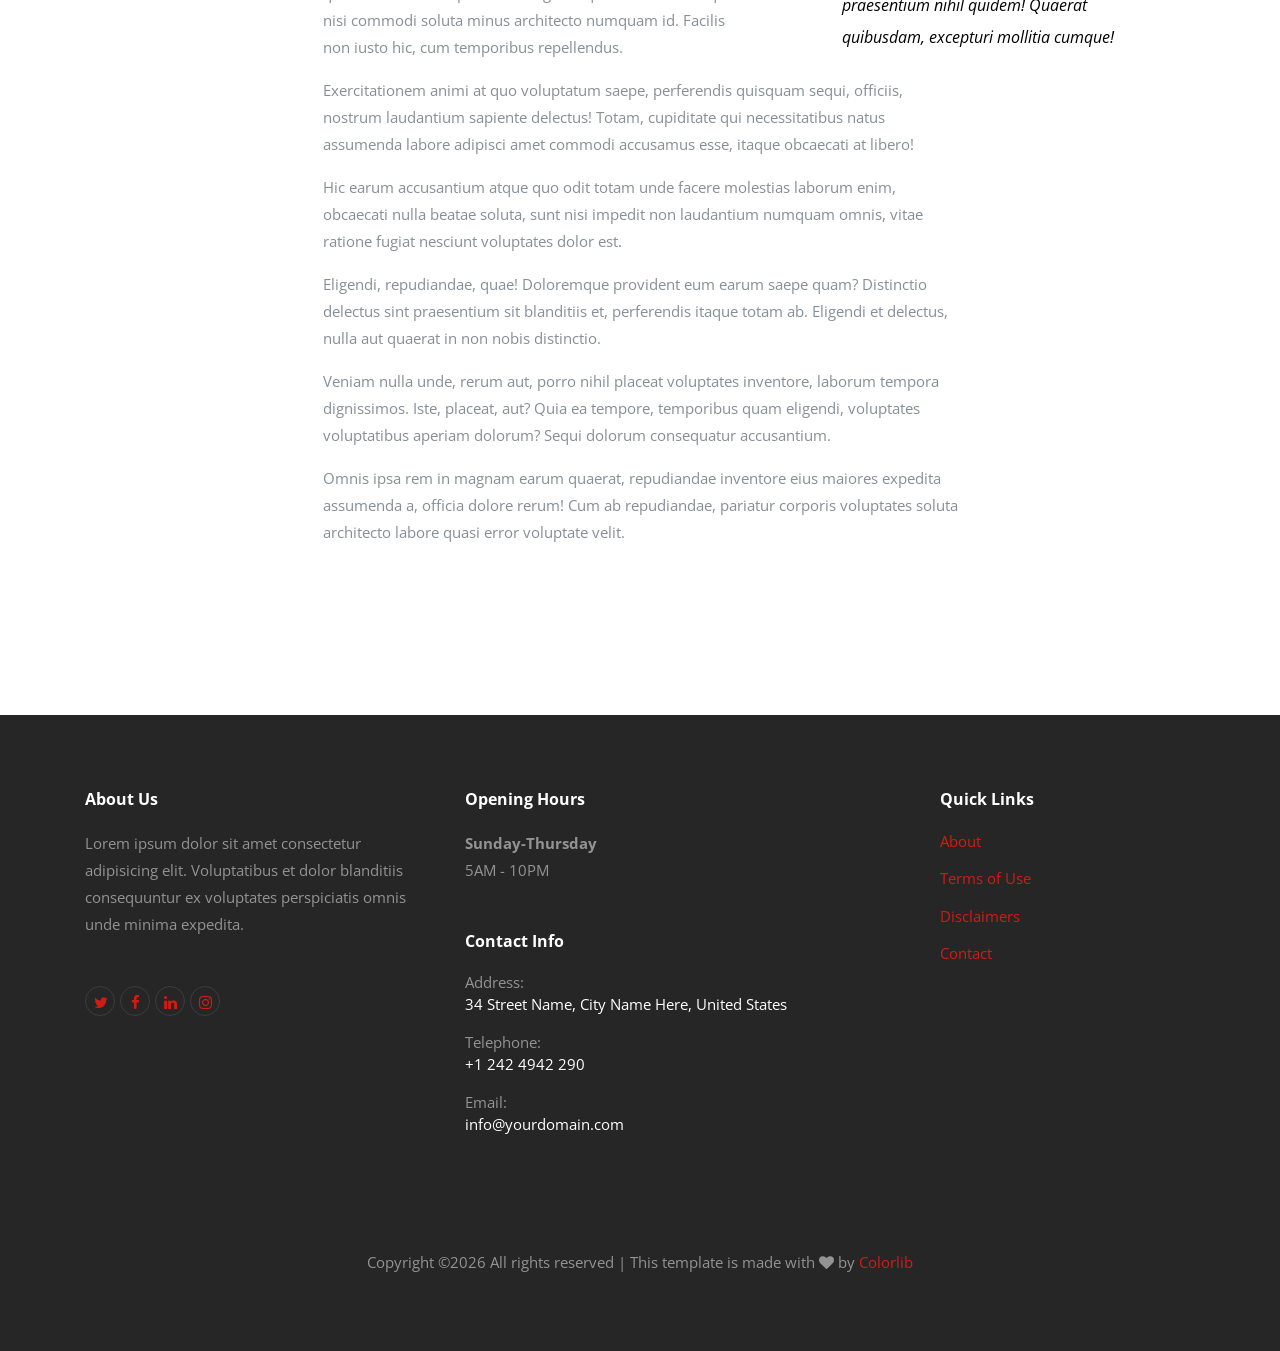
<file: single.html>
<!doctype html>
<html lang="en">
  <head>
    <title>Eatery Colorlib Website Template</title>
    <meta charset="utf-8">
    <meta name="viewport" content="width=device-width, initial-scale=1, shrink-to-fit=no">

    <link href="https://fonts.googleapis.com/css?family=Open+Sans:300,400,700,800" rel="stylesheet">

    <link rel="stylesheet" href="css/bootstrap.css">
    <link rel="stylesheet" href="css/animate.css">
    <link rel="stylesheet" href="css/owl.carousel.min.css">

    <link rel="stylesheet" href="css/magnific-popup.css">


    <link rel="stylesheet" href="fonts/ionicons/css/ionicons.min.css">
    <link rel="stylesheet" href="fonts/fontawesome/css/font-awesome.min.css">
    <link rel="stylesheet" href="fonts/flaticons/font/flaticon.css">

    <!-- Theme Style -->
    <link rel="stylesheet" href="css/style.css">
  </head>
  <body>
    
    <header role="banner">
      <nav class="navbar navbar-expand-md navbar-dark bg-dark">
        <div class="container">
          <a class="navbar-brand" href="index.html">Eatery</a>
          <button class="navbar-toggler" type="button" data-toggle="collapse" data-target="#navbarsExample05" aria-controls="navbarsExample05" aria-expanded="false" aria-label="Toggle navigation">
            <span class="navbar-toggler-icon"></span>
          </button>

          <div class="collapse navbar-collapse" id="navbarsExample05">
            <ul class="navbar-nav ml-auto pl-lg-5 pl-0">
              <li class="nav-item">
                <a class="nav-link" href="index.html">Home</a>
              </li>
              <li class="nav-item">
                <a class="nav-link" href="recipes.html">Recipes</a>
              </li>
              <li class="nav-item dropdown">
                <a class="nav-link dropdown-toggle" href="services.html" id="dropdown04" data-toggle="dropdown" aria-haspopup="true" aria-expanded="false">Services</a>
                <div class="dropdown-menu" aria-labelledby="dropdown04">
                  <a class="dropdown-item" href="services.html">Catering</a>
                  <a class="dropdown-item" href="services.html">Birthday Party</a>
                  <a class="dropdown-item" href="services.html">Wedding Party</a>
                </div>
              </li>
              <li class="nav-item">
                <a class="nav-link" href="about.html">About</a>
              </li>
              <li class="nav-item">
                <a class="nav-link active" href="news.html">News</a>
              </li>
            </ul>

            <ul class="navbar-nav ml-auto">
              <li class="nav-item cta-btn">
                <a class="nav-link" href="contact.html">Contact Us</a>
              </li>
            </ul>
            
          </div>
        </div>
      </nav>
    </header>
    <!-- END header -->
    
    <section class="home-slider-loop-false  inner-page owl-carousel">
      <div class="slider-item" style="background-image: url('img/hero_2.jpg');">
        
        <div class="container">
          <div class="row slider-text align-items-center justify-content-center">
            <div class="col-md-8 text-center col-sm-12 element-animate">
              <h1>Blog Single Page Title Here</h1>
              <p>May 1, 2019 <span class="mx-3">&bullet;</span> by <a href="#" class="text-white">John Doe</a></p>
              
            </div>
          </div>
        </div>

      </div>

    </section>

    <section class="section">
      <div class="container">
        <div class="row justify-content-center">
          <div class="col-md-12 mb-5">
            <p class="mb-5"><img src="img/hero_1.jpg" alt="" class="img-fluid"></p>
            
            <div class="row justify-content-center">
              <div class="col-md-7 mb-5">
                <h2 class="mb-5">Heading 2 Title here</h2>
                <p>Lorem ipsum dolor sit amet, consectetur adipisicing elit. Officiis, ab veniam, amet ut at ipsum accusamus! Libero fugiat reiciendis architecto dignissimos, magnam iusto rerum recusandae quidem id omnis optio numquam.</p>
                <blockquote class="float-left quote-content">
                  <span class="quote">&ldquo;</span>
                  <p class="text">Lorem ipsum dolor sit amet, consectetur adipisicing elit. Voluptatem, dolore! Velit necessitatibus quis enim mollitia suscipit, libero eligendi perspiciatis, nisi labore modi praesentium nihil quidem! Quaerat quibusdam, excepturi mollitia cumque!</p>  
                </blockquote>
                <p>Perspiciatis, tempore, voluptates! Officia minus quas illum nam, beatae modi libero, harum aliquid totam quia nostrum blanditiis accusamus a, illo unde consectetur! Velit, debitis molestias eveniet consequuntur sit temporibus, ullam.</p>
                <p>Nobis maxime perferendis recusandae illo fugit, quas suscipit minima exercitationem laborum, amet fuga ipsum vero inventore dignissimos a maiores eaque. Nobis in nisi repellendus aliquid minima culpa tempore ipsum, pariatur!</p>
                <p>Lorem ipsum dolor sit amet, consectetur adipisicing elit. Dolor amet, voluptate ipsam sit voluptatibus illo animi expedita eius accusantium doloremque quas nam eos, quaerat harum aut excepturi, eum perspiciatis omnis!</p>
                <p>Tempore magnam quo reiciendis ullam quibusdam sit laboriosam tenetur nobis incidunt. Error culpa corporis aspernatur explicabo esse vero, nobis similique eaque quis repellendus dolore maiores! Molestiae beatae ratione quia a.</p>
                <p>Beatae quasi, totam officiis iste cum eaque maiores voluptatum qui eligendi doloribus pariatur explicabo expedita ullam, veritatis, eos libero numquam maxime cupiditate commodi repellat, illo provident! Quisquam rerum laudantium excepturi!</p>
              </div>
            </div>

            <p class="mb-5"><img src="img/hero_2.jpg" alt="" class="img-fluid"></p>

            <div class="row justify-content-center">
              <div class="col-md-7">
                <blockquote class="float-right quote-content">
                  <span class="quote">&ldquo;</span>
                  <p class="text">Lorem ipsum dolor sit amet, consectetur adipisicing elit. Voluptatem, dolore! Velit necessitatibus quis enim mollitia suscipit, libero eligendi perspiciatis, nisi labore modi praesentium nihil quidem! Quaerat quibusdam, excepturi mollitia cumque!</p>  
                </blockquote>
                <p>Et asperiores exercitationem quaerat dolore qui vitae ex commodi suscipit amet fugit expedita rem deleniti, reprehenderit cum cumque in recusandae fugiat velit enim ipsum, tenetur voluptate! At fuga aliquam maiores.</p>
                <p>Saepe eaque in, provident fugit, laudantium doloremque quasi et debitis aut possimus eligendi quos doloribus sequi nisi commodi soluta minus architecto numquam id. Facilis non iusto hic, cum temporibus repellendus.</p>
                <p>Exercitationem animi at quo voluptatum saepe, perferendis quisquam sequi, officiis, nostrum laudantium sapiente delectus! Totam, cupiditate qui necessitatibus natus assumenda labore adipisci amet commodi accusamus esse, itaque obcaecati at libero!</p>
                <p>Hic earum accusantium atque quo odit totam unde facere molestias laborum enim, obcaecati nulla beatae soluta, sunt nisi impedit non laudantium numquam omnis, vitae ratione fugiat nesciunt voluptates dolor est.</p>
                <p>Eligendi, repudiandae, quae! Doloremque provident eum earum saepe quam? Distinctio delectus sint praesentium sit blanditiis et, perferendis itaque totam ab. Eligendi et delectus, nulla aut quaerat in non nobis distinctio.</p>
                <p>Veniam nulla unde, rerum aut, porro nihil placeat voluptates inventore, laborum tempora dignissimos. Iste, placeat, aut? Quia ea tempore, temporibus quam eligendi, voluptates voluptatibus aperiam dolorum? Sequi dolorum consequatur accusantium.</p>
                <p>Omnis ipsa rem in magnam earum quaerat, repudiandae inventore eius maiores expedita assumenda a, officia dolore rerum! Cum ab repudiandae, pariatur corporis voluptates soluta architecto labore quasi error voluptate velit.</p>
              </div>
            </div>

          </div>

        </div>
      </div>
    </section>
    
    <footer class="site-footer" role="contentinfo">
      <div class="container">
        <div class="row mb-5">
          <div class="col-md-4 mb-5">
            <h3>About Us</h3>
            <p class="mb-5">Lorem ipsum dolor sit amet consectetur adipisicing elit. Voluptatibus et dolor blanditiis consequuntur ex voluptates perspiciatis omnis unde minima expedita.</p>
            <ul class="list-unstyled footer-link d-flex footer-social">
              <li><a href="#" class="p-2"><span class="fa fa-twitter"></span></a></li>
              <li><a href="#" class="p-2"><span class="fa fa-facebook"></span></a></li>
              <li><a href="#" class="p-2"><span class="fa fa-linkedin"></span></a></li>
              <li><a href="#" class="p-2"><span class="fa fa-instagram"></span></a></li>
            </ul>

          </div>
          <div class="col-md-5 mb-5">
            <div class="mb-5">
              <h3>Opening Hours</h3>
              <p><strong class="d-block">Sunday-Thursday</strong> 5AM - 10PM</p>
            </div>
            <div>
              <h3>Contact Info</h3>
              <ul class="list-unstyled footer-link">
                <li class="d-block">
                  <span class="d-block">Address:</span>
                  <span class="text-white">34 Street Name, City Name Here, United States</span></li>
                <li class="d-block"><span class="d-block">Telephone:</span><span class="text-white">+1 242 4942 290</span></li>
                <li class="d-block"><span class="d-block">Email:</span><span class="text-white">info@yourdomain.com</span></li>
              </ul>
            </div>
          </div>
          <div class="col-md-3 mb-5">
            <h3>Quick Links</h3>
            <ul class="list-unstyled footer-link">
              <li><a href="#">About</a></li>
              <li><a href="#">Terms of Use</a></li>
              <li><a href="#">Disclaimers</a></li>
              <li><a href="#">Contact</a></li>
            </ul>
          </div>
          <div class="col-md-3">
          
          </div>
        </div>
        <div class="row">
          <div class="col-12 text-md-center text-left">
            <p><!-- Link back to Colorlib can't be removed. Template is licensed under CC BY 3.0. -->
        Copyright &copy;<script>document.write(new Date().getFullYear());</script> All rights reserved | This template is made with <i class="fa fa-heart" aria-hidden="true"></i> by <a href="https://colorlib.com" target="_blank" >Colorlib</a>
        <!-- Link back to Colorlib can't be removed. Template is licensed under CC BY 3.0. --></p>
          </div>
        </div>
      </div>
    </footer>
    <!-- END footer -->

    <!-- loader -->
    <div id="loader" class="show fullscreen"><svg class="circular" width="48px" height="48px"><circle class="path-bg" cx="24" cy="24" r="22" fill="none" stroke-width="4" stroke="#eeeeee"/><circle class="path" cx="24" cy="24" r="22" fill="none" stroke-width="4" stroke-miterlimit="10" stroke="#cf1d16"/></svg></div>

    <script src="js/jquery-3.2.1.min.js"></script>
    <script src="js/popper.min.js"></script>
    <script src="js/bootstrap.min.js"></script>
    <script src="js/owl.carousel.min.js"></script>
    <script src="js/jquery.waypoints.min.js"></script>

    <script src="js/jquery.magnific-popup.min.js"></script>
    <script src="js/magnific-popup-options.js"></script>
    

    <script src="js/main.js"></script>
  </body>
</html>
</file>
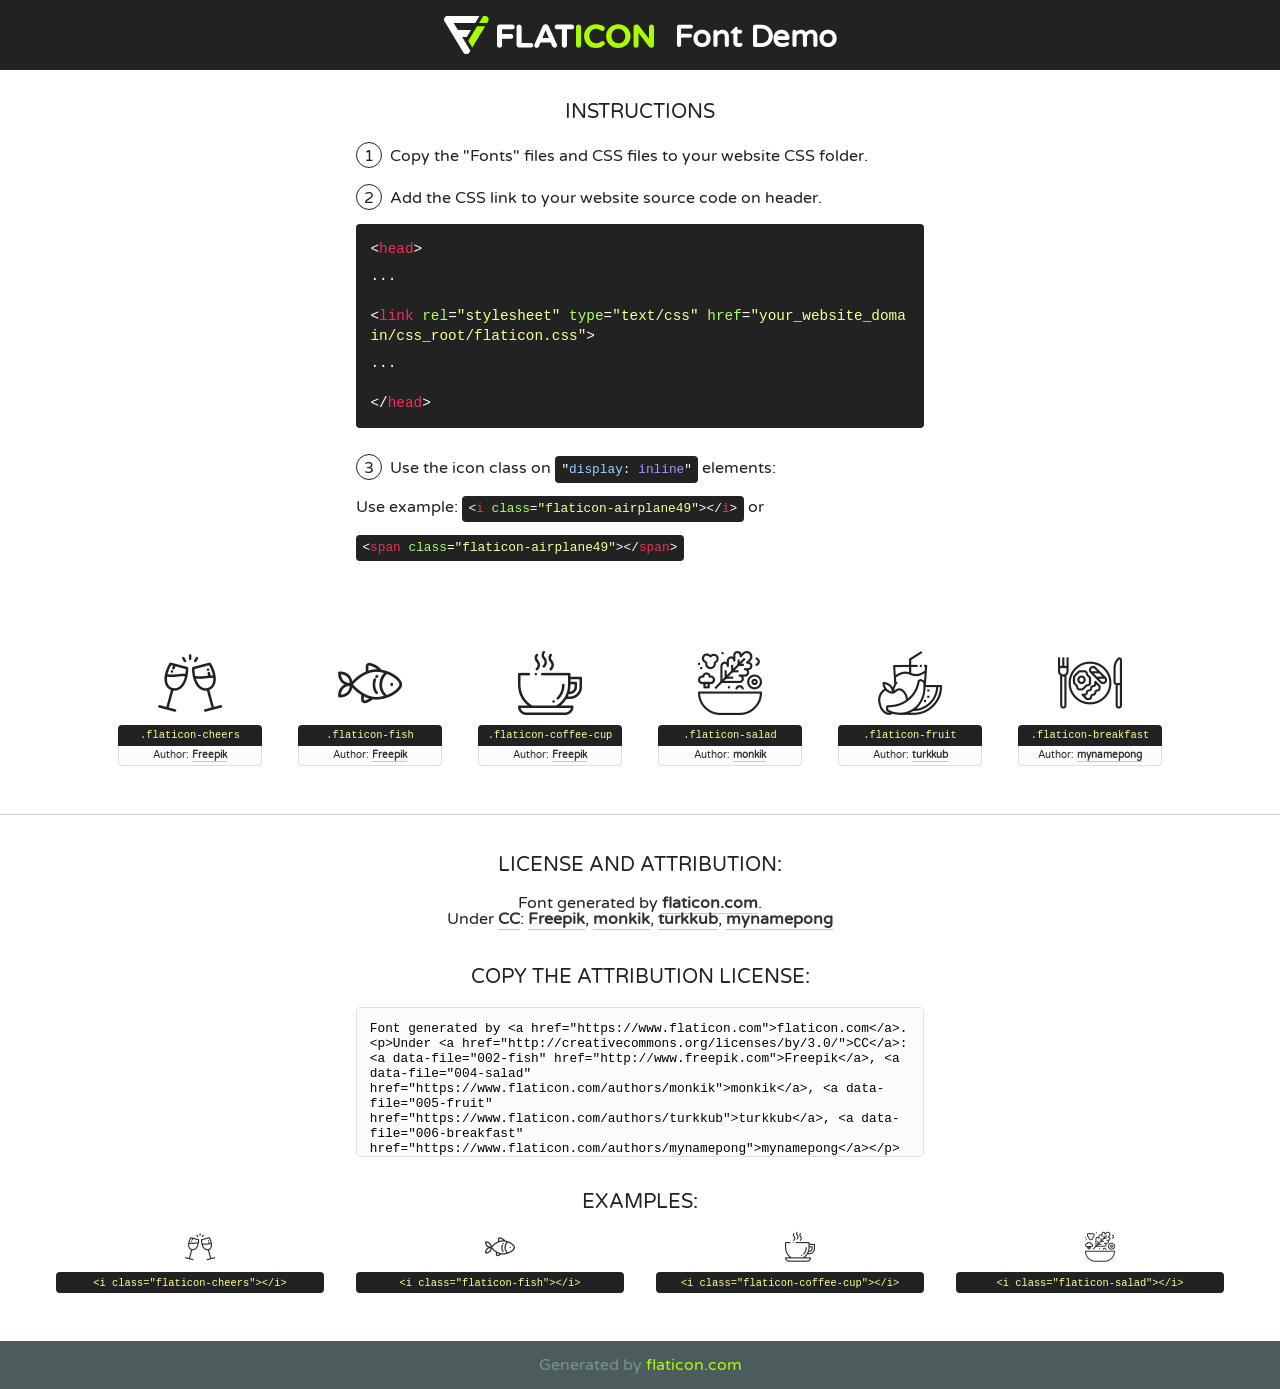
<file: fonts/flaticons/font/flaticon.html>
<!DOCTYPE html>
<!--
  Flaticon icon font: Flaticon
  Creation date: 01/05/2019 14:32
-->
<html>
<!DOCTYPE html>
<html>

<head>
    <title>Flaticon WebFont</title>
    <link href="http://fonts.googleapis.com/css?family=Varela+Round" rel="stylesheet" type="text/css" />
    <link rel="stylesheet" type="text/css" href="flaticon.css">
    <meta charset="UTF-8">
    <style>
    html, body, div, span, applet, object, iframe,
    h1, h2, h3, h4, h5, h6, p, blockquote, pre,
    a, abbr, acronym, address, big, cite, code,
    del, dfn, em, img, ins, kbd, q, s, samp,
    small, strike, strong, sub, sup, tt, var,
    b, u, i, center,
    dl, dt, dd, ol, ul, li,
    fieldset, form, label, legend,
    table, caption, tbody, tfoot, thead, tr, th, td,
    article, aside, canvas, details, embed, 
    figure, figcaption, footer, header, hgroup, 
    menu, nav, output, ruby, section, summary,
    time, mark, audio, video {
        margin: 0;
        padding: 0;
        border: 0;
        font-size: 100%;
        font: inherit;
        vertical-align: baseline;
    }
    /* HTML5 display-role reset for older browsers */
    article, aside, details, figcaption, figure, 
    footer, header, hgroup, menu, nav, section {
        display: block;
    }
    body {
        line-height: 1;
    }
    ol, ul {
        list-style: none;
    }
    blockquote, q {
        quotes: none;
    }
    blockquote:before, blockquote:after,
    q:before, q:after {
        content: '';
        content: none;
    }
    table {
        border-collapse: collapse;
        border-spacing: 0;
    }
    body {
        font-family: 'Varela Round', Helvetica, Arial, sans-serif;
        font-size: 16px;
        color: #222;
    }
    a {
        color: #333;
        border-bottom: 1px solid #a9fd00;
        font-weight: bold;
        text-decoration: none;
    }
    * {
        -moz-box-sizing: border-box;
        -webkit-box-sizing: border-box;
        box-sizing: border-box;
        margin: 0;
        padding: 0;
    }
    [class^="flaticon-"]:before, [class*=" flaticon-"]:before, [class^="flaticon-"]:after, [class*=" flaticon-"]:after {
        font-family: Flaticon;
        font-size: 30px;
        font-style: normal;
        margin-left: 20px;
        color: #333;
    }
    .wrapper {
        max-width: 600px;
        margin: auto;
        padding: 0 1em;
    }
    .title {
        font-size: 1.25em;
        text-align: center;
        margin-bottom: 1em;
        text-transform: uppercase;
    }
    header {
        text-align: center;
        background-color: #222;
        color: #fff;
        padding: 1em;
    }
    header .logo {
        width: 210px;
        height: 38px;
        display: inline-block;
        vertical-align: middle;
        margin-right: 1em;
        border: none;
    }
    header strong {
        font-size: 1.95em;
        font-weight: bold;
        vertical-align: middle;
        margin-top: 5px;
        display: inline-block;
    }
    .demo {
        margin: 2em auto;
        line-height: 1.25em;
    }
    .demo ul li {
        margin-bottom: 1em;
    }
    .demo ul li .num {
        color: #222;
        border-radius: 20px;
        display: inline-block;
        width: 26px;
        padding: 3px;
        height: 26px;
        text-align: center;
        margin-right: 0.5em;
        border: 1px solid #222;
    }
    .demo ul li code {
        background-color: #222;
        border-radius: 4px;
        padding: 0.25em 0.5em;
        display: inline-block;
        color: #fff;
        font-family: Consolas,Monaco,Lucida Console,Liberation Mono,DejaVu Sans Mono,Bitstream Vera Sans Mono,Courier New, monospace;
        font-weight: lighter;
        margin-top: 1em;
        font-size: 0.8em;
        word-break: break-all;
    }
    .demo ul li code.big {
        padding: 1em;
        font-size: 0.9em;
    }
    .demo ul li code .red {
        color: #EF3159;
    }
    .demo ul li code .green {
        color: #ACFF65;
    }
    .demo ul li code .yellow {
        color: #FFFF99;
    }
    .demo ul li code .blue {
        color: #99D3FF;
    }
    .demo ul li code .purple {
        color: #A295FF;
    }
    .demo ul li code .dots {
        margin-top: 0.5em;
        display: block;
    }
    #glyphs {
        border-bottom: 1px solid #ccc;
        padding: 2em 0;
        text-align: center;
    }
    .glyph {
        display: inline-block;
        width: 9em;
        margin: 1em;
        text-align: center;
        vertical-align: top;
        background: #FFF;
    }
    .glyph .glyph-icon {
        padding: 10px;
        display: block;
        font-family:"Flaticon";
        font-size: 64px;
        line-height: 1;
    }
    .glyph .glyph-icon:before {
        font-size: 64px;
        color: #222;
        margin-left: 0;
    }
    .class-name {
        font-size: 0.65em;
        background-color: #222;
        color: #fff;
        border-radius: 4px 4px 0 0;
        padding: 0.5em;
        color: #FFFF99;
        font-family: Consolas,Monaco,Lucida Console,Liberation Mono,DejaVu Sans Mono,Bitstream Vera Sans Mono,Courier New, monospace;
    }
    .author-name {
        font-size: 0.6em;
        background-color: #fcfcfd;
        border: 1px solid #DEDEE4;
        border-top: 0;
        border-radius: 0 0 4px 4px;
        padding: 0.5em;
    }
    .class-name:last-child {
        font-size: 10px;
        color:#888;
    }
    .class-name:last-child a {
        font-size: 10px;
        color:#555;
    }
    .class-name:last-child a:hover {
        color:#a9fd00;
    }
    .glyph > input {
        display: block;
        width: 100px;
        margin: 5px auto;
        text-align: center;
        font-size: 12px;
        cursor: text;
    }
    .glyph > input.icon-input {
        font-family:"Flaticon";
        font-size: 16px;
        margin-bottom: 10px;
    }
    .attribution .title {
        margin-top: 2em;
    }
    .attribution textarea {
        background-color: #fcfcfd;
        padding: 1em;
        border: none;
        box-shadow: none;
        border: 1px solid #DEDEE4;
        border-radius: 4px;
        resize: none;
        width: 100%;
        height: 150px;
        font-size: 0.8em;
        font-family: Consolas,Monaco,Lucida Console,Liberation Mono,DejaVu Sans Mono,Bitstream Vera Sans Mono,Courier New, monospace;
        -webkit-appearance: none;
    }
    .iconsuse {
        margin: 2em auto;
        text-align: center;
        max-width: 1200px;
    }
    .iconsuse:after {
        content: '';
        display: table;
        clear: both;
    }
    .iconsuse .image {
        float: left;
        width: 25%;
        padding: 0 1em;
    }
    .iconsuse .image p {
        margin-bottom: 1em;
    }
    .iconsuse .image span {
        display: block;
        font-size: 0.65em;
        background-color: #222;
        color: #fff;
        border-radius: 4px;
        padding: 0.5em;
        color: #FFFF99;
        margin-top: 1em;
        font-family: Consolas,Monaco,Lucida Console,Liberation Mono,DejaVu Sans Mono,Bitstream Vera Sans Mono,Courier New, monospace;
    }
    #footer {
        text-align: center;
        background-color: #4C5B5C;
        color: #7c9192;
        padding: 1em;
    }
    #footer a {
        border: none;
        color: #a9fd00;
        font-weight: normal;
    }
    @media (max-width: 960px) {
        .iconsuse .image {
            width: 50%;
        }
    }
    @media (max-width: 560px) {
        .iconsuse .image {
            width: 100%;
        }
    }
    </style>
</head>

<body class="characters-off">

    <header>
        <a href="https://www.flaticon.com" target="_blank" class="logo">
            <svg version="1.1" xmlns="http://www.w3.org/2000/svg" xmlns:xlink="http://www.w3.org/1999/xlink" xmlns:a="http://ns.adobe.com/AdobeSVGViewerExtensions/3.0/" viewBox="0 0 560.875 102.036" enable-background="new 0 0 560.875 102.036" xml:space="preserve">
                <defs>
                </defs>
                <g>
                    <g class="letters">
                        <path fill="#ffffff" d="M141.596,29.675c0-3.777,2.985-6.767,6.764-6.767h34.438c3.426,0,6.15,2.728,6.15,6.15
                        c0,3.43-2.724,6.149-6.15,6.149h-27.674v13.091h23.719c3.429,0,6.151,2.724,6.151,6.15c0,3.43-2.723,6.149-6.151,6.149h-23.719
                        v17.574c0,3.773-2.986,6.761-6.764,6.761c-3.779,0-6.764-2.989-6.764-6.761V29.675z"></path>
                        <path fill="#ffffff" d="M193.844,29.149c0-3.781,2.985-6.767,6.764-6.767c3.776,0,6.763,2.985,6.763,6.767v42.957h25.039
                        c3.426,0,6.149,2.726,6.149,6.153c0,3.425-2.723,6.15-6.149,6.15h-31.802c-3.779,0-6.764-2.986-6.764-6.768V29.149z"></path>
                        <path fill="#ffffff" d="M241.891,75.71l21.438-48.407c1.492-3.341,4.215-5.357,7.906-5.357h0.792
                        c3.686,0,6.323,2.017,7.815,5.357l21.439,48.407c0.436,0.967,0.701,1.845,0.701,2.723c0,3.602-2.809,6.501-6.414,6.501
                        c-3.161,0-5.269-1.845-6.499-4.655l-4.132-9.661h-27.059l-4.301,10.102c-1.144,2.631-3.426,4.214-6.237,4.214
                        c-3.517,0-6.24-2.81-6.24-6.325C241.1,77.64,241.451,76.677,241.891,75.71z M279.932,58.666l-8.521-20.297l-8.526,20.297H279.932
                        z"></path>
                        <path fill="#ffffff" d="M314.864,35.387H301.86c-3.429,0-6.239-2.813-6.239-6.238c0-3.429,2.811-6.24,6.239-6.24h39.533
                        c3.426,0,6.237,2.811,6.237,6.24c0,3.425-2.811,6.238-6.237,6.238h-13.001v42.785c0,3.773-2.99,6.761-6.764,6.761
                        c-3.779,0-6.764-2.989-6.764-6.761V35.387z"></path>
                        <path fill="#A9FD00" d="M352.615,29.149c0-3.781,2.985-6.767,6.767-6.767c3.774,0,6.761,2.985,6.761,6.767v49.024
                        c0,3.773-2.987,6.761-6.761,6.761c-3.781,0-6.767-2.989-6.767-6.761V29.149z"></path>
                        <path fill="#A9FD00" d="M374.132,53.836v-0.179c0-17.481,13.178-31.801,32.065-31.801c9.22,0,15.459,2.458,20.557,6.238
                        c1.402,1.054,2.637,2.985,2.637,5.357c0,3.692-2.985,6.59-6.681,6.59c-1.845,0-3.071-0.702-4.044-1.319
                        c-3.776-2.813-7.729-4.393-12.562-4.393c-10.364,0-17.831,8.611-17.831,19.154v0.173c0,10.542,7.291,19.329,17.831,19.329
                        c5.715,0,9.492-1.756,13.359-4.834c1.049-0.874,2.458-1.491,4.039-1.491c3.429,0,6.325,2.813,6.325,6.236
                        c0,2.106-1.056,3.78-2.282,4.834c-5.539,4.834-12.036,7.733-21.878,7.733C387.572,85.464,374.132,71.493,374.132,53.836z"></path>
                        <path fill="#A9FD00" d="M433.009,53.836v-0.179c0-17.481,13.79-31.801,32.766-31.801c18.981,0,32.592,14.143,32.592,31.628v0.173
                        c0,17.483-13.785,31.807-32.769,31.807C446.625,85.464,433.009,71.32,433.009,53.836z M484.224,53.836v-0.179
                        c0-10.539-7.725-19.326-18.626-19.326c-10.893,0-18.449,8.611-18.449,19.154v0.173c0,10.542,7.73,19.329,18.626,19.329
                        C476.676,72.986,484.224,64.378,484.224,53.836z"></path>
                        <path fill="#A9FD00" d="M506.233,29.321c0-3.774,2.99-6.763,6.767-6.763h1.401c3.252,0,5.183,1.583,7.029,3.953l26.093,34.265
                        V29.059c0-3.692,2.99-6.677,6.681-6.677c3.683,0,6.671,2.985,6.671,6.677v48.934c0,3.78-2.987,6.765-6.764,6.765h-0.436
                        c-3.257,0-5.188-1.581-7.034-3.953l-27.056-35.492v32.944c0,3.687-2.985,6.676-6.678,6.676c-3.683,0-6.673-2.989-6.673-6.676
                        V29.321z"></path>
                    </g>
                    <g class="insignia">
                        <path fill="#ffffff" d="M48.372,56.137h12.517l11.156-18.537H37.186L25.688,18.539h57.825L94.668,0H9.271
                        C5.925,0,2.842,1.801,1.198,4.716c-1.644,2.907-1.593,6.482,0.134,9.343l50.38,83.501c1.678,2.781,4.689,4.476,7.938,4.476
                        c3.246,0,6.257-1.695,7.935-4.476l2.898-4.804L48.372,56.137z"></path>
                        <g class="i">
                            <path fill="#A9FD00" d="M93.575,18.539h0.031v0.004l21.652,0.004l2.705-4.488c1.727-2.861,1.778-6.436,0.133-9.343
                            C116.454,1.801,113.371,0,110.026,0h-5.294L93.575,18.539z"></path>
                            <polygon fill="#A9FD00" points="88.291,27.356 64.725,66.486 75.519,84.404 109.942,27.356"></polygon>
                        </g>
                    </g>
                </g>
            </svg>
        </a>
        <strong>Font Demo</strong>
    </header>


    <section class="demo wrapper">

        <p class="title">Instructions</p>

        <ul>
            <li>
                <span class="num">1</span>Copy the "Fonts" files and CSS files to your website CSS folder.
            </li>
            <li>
                <span class="num">2</span>Add the CSS link to your website source code on header.
                <code class="big">
                    &lt;<span class="red">head</span>&gt;
                    <br/><span class="dots">...</span>
                    <br/>&lt;<span class="red">link</span> <span class="green">rel</span>=<span class="yellow">"stylesheet"</span> <span class="green">type</span>=<span class="yellow">"text/css"</span> <span class="green">href</span>=<span class="yellow">"your_website_domain/css_root/flaticon.css"</span>&gt;
                    <br/><span class="dots">...</span>
                    <br/>&lt;/<span class="red">head</span>&gt;
                </code>
            </li>

            <li>
                <p>
                    <span class="num">3</span>Use the icon class on <code>"<span class="blue">display</span>:<span class="purple"> inline</span>"</code> elements:
                    <br />
                    Use example: <code>&lt;<span class="red">i</span> <span class="green">class</span>=<span class="yellow">&quot;flaticon-airplane49&quot;</span>&gt;&lt;/<span class="red">i</span>&gt;</code> or <code>&lt;<span class="red">span</span> <span class="green">class</span>=<span class="yellow">&quot;flaticon-airplane49&quot;</span>&gt;&lt;/<span class="red">span</span>&gt;</code>
            </li>
        </ul>

    </section>




   <section id="glyphs">          
    
      
        <div class="glyph"><div class="glyph-icon flaticon-cheers"></div>
            <div class="class-name">.flaticon-cheers</div>
            <div class="author-name">Author: <a data-file="001-cheers" href="http://www.freepik.com">Freepik</a> </div> 
        </div>        
        
        <div class="glyph"><div class="glyph-icon flaticon-fish"></div>
            <div class="class-name">.flaticon-fish</div>
            <div class="author-name">Author: <a data-file="002-fish" href="http://www.freepik.com">Freepik</a> </div> 
        </div>        
        
        <div class="glyph"><div class="glyph-icon flaticon-coffee-cup"></div>
            <div class="class-name">.flaticon-coffee-cup</div>
            <div class="author-name">Author: <a data-file="003-coffee-cup" href="http://www.freepik.com">Freepik</a> </div> 
        </div>        
        
        <div class="glyph"><div class="glyph-icon flaticon-salad"></div>
            <div class="class-name">.flaticon-salad</div>
            <div class="author-name">Author: <a data-file="004-salad" href="https://www.flaticon.com/authors/monkik">monkik</a> </div> 
        </div>        
        
        <div class="glyph"><div class="glyph-icon flaticon-fruit"></div>
            <div class="class-name">.flaticon-fruit</div>
            <div class="author-name">Author: <a data-file="005-fruit" href="https://www.flaticon.com/authors/turkkub">turkkub</a> </div> 
        </div>        
        
        <div class="glyph"><div class="glyph-icon flaticon-breakfast"></div>
            <div class="class-name">.flaticon-breakfast</div>
            <div class="author-name">Author: <a data-file="006-breakfast" href="https://www.flaticon.com/authors/mynamepong">mynamepong</a> </div> 
        </div>        
        

    </section>



    <section class="attribution wrapper"   style="text-align:center;">

      <div class="title">License and attribution:</div><div class="attrDiv">Font generated by <a href="https://www.flaticon.com">flaticon.com</a>. <div><p>Under <a href="http://creativecommons.org/licenses/by/3.0/">CC</a>: <a data-file="002-fish" href="http://www.freepik.com">Freepik</a>, <a data-file="004-salad" href="https://www.flaticon.com/authors/monkik">monkik</a>, <a data-file="005-fruit" href="https://www.flaticon.com/authors/turkkub">turkkub</a>, <a data-file="006-breakfast" href="https://www.flaticon.com/authors/mynamepong">mynamepong</a></p>  </div>
      </div>
      <div class="title">Copy the Attribution License:</div>

    <textarea onclick="this.focus();this.select();">Font generated by &lt;a href=&quot;https://www.flaticon.com&quot;&gt;flaticon.com&lt;/a&gt;. <p>Under <a href="http://creativecommons.org/licenses/by/3.0/">CC</a>: <a data-file="002-fish" href="http://www.freepik.com">Freepik</a>, <a data-file="004-salad" href="https://www.flaticon.com/authors/monkik">monkik</a>, <a data-file="005-fruit" href="https://www.flaticon.com/authors/turkkub">turkkub</a>, <a data-file="006-breakfast" href="https://www.flaticon.com/authors/mynamepong">mynamepong</a></p>  
     </textarea>

    </section>

    <section class="iconsuse">

          <div class="title">Examples:</div>            
             
            <div class="image">
                <p>
                    <i class="glyph-icon flaticon-cheers"></i> 
                    <span>&lt;i class=&quot;flaticon-cheers&quot;&gt;&lt;/i&gt;</span>
                </p>
            </div>
            
            <div class="image">
                <p>
                    <i class="glyph-icon flaticon-fish"></i> 
                    <span>&lt;i class=&quot;flaticon-fish&quot;&gt;&lt;/i&gt;</span>
                </p>
            </div>
            
            <div class="image">
                <p>
                    <i class="glyph-icon flaticon-coffee-cup"></i> 
                    <span>&lt;i class=&quot;flaticon-coffee-cup&quot;&gt;&lt;/i&gt;</span>
                </p>
            </div>
            
            <div class="image">
                <p>
                    <i class="glyph-icon flaticon-salad"></i> 
                    <span>&lt;i class=&quot;flaticon-salad&quot;&gt;&lt;/i&gt;</span>
                </p>
            </div>
                       
        </div>
                            
    </section>

<div id="footer">
    <div>Generated by <a href="https://www.flaticon.com">flaticon.com</a>
    </div>
</div>



</body>
</html>
</file>
<file: fonts/flaticons/font/flaticon.css>
/*
  	Flaticon icon font: Flaticon
  	Creation date: 01/05/2019 14:32
  	*/

@font-face {
  font-family: "Flaticon";
  src: url("./Flaticon.eot");
  src: url("./Flaticon.eot?#iefix") format("embedded-opentype"),
       url("./Flaticon.woff2") format("woff2"),
       url("./Flaticon.woff") format("woff"),
       url("./Flaticon.ttf") format("truetype"),
       url("./Flaticon.svg#Flaticon") format("svg");
  font-weight: normal;
  font-style: normal;
}

@media screen and (-webkit-min-device-pixel-ratio:0) {
  @font-face {
    font-family: "Flaticon";
    src: url("./Flaticon.svg#Flaticon") format("svg");
  }
}

[class^="flaticon-"]:before, [class*=" flaticon-"]:before,
[class^="flaticon-"]:after, [class*=" flaticon-"]:after {   
  font-family: Flaticon;
        font-style: normal;
/* Better Font Rendering =========== */
  -webkit-font-smoothing: antialiased;
  -moz-osx-font-smoothing: grayscale;
}

.flaticon-cheers:before { content: "\f100"; }
.flaticon-fish:before { content: "\f101"; }
.flaticon-coffee-cup:before { content: "\f102"; }
.flaticon-salad:before { content: "\f103"; }
.flaticon-fruit:before { content: "\f104"; }
.flaticon-breakfast:before { content: "\f105"; }
</file>
<file: css/style.css>
html {
  overflow-x: hidden;
  scroll-behavior: smooth;
}

body {
  background: #fff;
  font-family: "Open Sans", Arial, sans-serif;
  font-weight: 400;
  font-size: 15px;
  line-height: 1.8;
  color: #868e96;
}

a {
  -webkit-transition: .3s all ease;
  -o-transition: .3s all ease;
  transition: .3s all ease;
  text-decoration: none;
}

a:hover {
  text-decoration: none;
}

h1, h2, h3, h4, h5 {
  color: #000;
}

.btn, .form-control {
  outline: none;
  -webkit-box-shadow: none !important;
  box-shadow: none !important;
  border-radius: 0px !important;
}

.btn:focus, .btn:active, .form-control:focus, .form-control:active {
  outline: none;
}

.form-control {
  -webkit-box-shadow: none !important;
  box-shadow: none !important;
  height: 50px;
  border-width: 2px;
}

textarea.form-control {
  height: inherit;
}

.btn {
  font-size: 13px;
  text-transform: uppercase;
  letter-spacing: .2em;
}

.btn.btn-primary {
  color: #fff;
  border-width: 2px;
}

.btn.btn-primary:hover, .btn.btn-primary:active, .btn.btn-primary:focus {
  border-color: #e9362f;
  background: #e9362f;
}

.btn.btn-sm {
  font-size: 12px;
}

.btn.btn-outline-primary {
  border-width: 2px;
  color: #cf1d16;
}

.btn.btn-outline-primary:hover, .btn.btn-outline-primary:focus, .btn.btn-outline-primary:active {
  color: #fff;
}

.btn.btn-outline-white {
  border-width: 2px;
  border-color: #fff;
  color: #fff;
}

.btn.btn-outline-white:hover, .btn.btn-outline-white:focus {
  background: #fff;
  color: #000;
  border-width: 2px;
}

.btn:hover {
  text-decoration: none;
}

/* Header */
header {
  position: absolute;
  top: 0;
  left: 0;
  width: 100%;
  z-index: 5;
  padding: 0px 0;
}

@media (min-width: 768px) {
  header {
    padding: 30px 0;
  }
}

header .navbar-brand {
  text-transform: uppercase;
  letter-spacing: .2em;
  font-weight: 400;
}

header .navbar-brand.absolute {
  position: absolute;
}

@media (max-width: 991px) {
  header .navbar-brand.absolute {
    position: relative;
  }
}

header .navbar-brand span {
  color: #cf1d16;
}

@media (min-width: 768px) {
  header .navbar-brand span {
    color: #ced4da;
  }
}

header .navbar {
  background: black !important;
  padding-top: .5rem;
  padding-bottom: .5rem;
}

@media (min-width: 768px) {
  header .navbar {
    padding-top: 0;
    padding-bottom: 0;
    background: none !important;
    position: relative;
  }
}

header .navbar .nav-link {
  padding: 1.7rem 1rem;
  outline: none !important;
  font-size: 12px;
  text-transform: uppercase;
  letter-spacing: .2em;
  color: white !important;
}

@media (max-width: 1199px) {
  header .navbar .nav-link {
    padding: .5rem 0rem;
  }
}

header .navbar .nav-link.active {
  color: #fff;
}

header .navbar .dropdown-menu {
  font-size: 14px;
  border-radius: 4px;
  border: none;
  -webkit-box-shadow: 0 2px 30px 0px rgba(0, 0, 0, 0.2);
  box-shadow: 0 2px 30px 0px rgba(0, 0, 0, 0.2);
  min-width: 13em;
  margin-top: -10px;
}

header .navbar .dropdown-menu:before {
  bottom: 100%;
  left: 10%;
  border: solid transparent;
  content: " ";
  height: 0;
  width: 0;
  position: absolute;
  pointer-events: none;
  border-bottom-color: #fff;
  border-width: 7px;
}

@media (max-width: 991px) {
  header .navbar .dropdown-menu:before {
    display: none;
  }
}

header .navbar .dropdown-menu .dropdown-item:hover {
  background: #cf1d16;
  color: #fff;
}

header .navbar .dropdown-menu .dropdown-item.active {
  background: #cf1d16;
  color: #fff;
}

header .navbar .dropdown-menu a {
  padding-top: 7px;
  padding-bottom: 7px;
}

header .navbar .cta-btn a {
  background: #cf1d16;
  color: #fff !important;
  text-transform: uppercase;
  padding: 15px 20px !important;
  line-height: 1;
  font-weight: bold;
  -webkit-transition: .3s all ease;
  -o-transition: .3s all ease;
  transition: .3s all ease;
}

header .navbar .cta-btn a:hover {
  background: #fff;
  color: #cf1d16 !important;
  -webkit-box-shadow: 2px 0 30px -5px rgba(0, 0, 0, 0.2);
  box-shadow: 2px 0 30px -5px rgba(0, 0, 0, 0.2);
}

.half .text, .half .image {
  width: 50%;
}

@media (max-width: 991px) {
  .half .text, .half .image {
    width: 100%;
  }
}

.half .text {
  padding: 7%;
}

.half .image {
  background-size: cover;
  background-position: center center;
}

@media (max-width: 991px) {
  .half .image {
    height: 350px;
  }
}

.section-heading h2 {
  font-size: 50px;
}

.section-heading .small-sub-heading {
  font-size: 14px;
  color: #cf1d16;
}

.blog .media h3 {
  font-size: 20px;
  margin-bottom: 10px;
}

.blog .media .post-meta {
  font-size: 14px;
  letter-spacing: .2em;
  text-transform: uppercase;
}

.blog .media > a {
  width: 40%;
}

@media (max-width: 767px) {
  .blog .media > a {
    width: 100%;
    margin-bottom: 30px;
  }
}

.item-dishes {
  position: relative;
  display: block;
  overflow: hidden;
}

.item-dishes img {
  -webkit-transform: scale(1);
  -ms-transform: scale(1);
  transform: scale(1);
  -webkit-transition: .3s all ease-out;
  -o-transition: .3s all ease-out;
  transition: .3s all ease-out;
  z-index: 1;
}

.item-dishes:before {
  position: absolute;
  content: "";
  left: 0;
  right: 0;
  bottom: 0;
  top: 0;
  z-index: 2;
  background: #000;
  opacity: .3;
}

.item-dishes .text {
  z-index: 3;
  position: absolute;
  top: 50%;
  -webkit-transform: translateY(-50%);
  -ms-transform: translateY(-50%);
  transform: translateY(-50%);
  width: 100%;
  text-align: center;
}

.item-dishes .text .dishes-heading {
  font-size: 30px;
  font-weight: 700;
  max-width: 500px;
  margin: 0 auto;
  text-transform: uppercase;
  color: #fff;
}

.item-dishes .text .dishes-price {
  font-weight: 700;
  font-size: 20px;
  color: #fff;
  display: inline-block;
  background: #cf1d16;
  width: 100px;
  height: 100px;
  line-height: 100px;
  border-radius: 50%;
  -webkit-transition: .3s all ease;
  -o-transition: .3s all ease;
  transition: .3s all ease;
  border: 2px solid transparent;
}

.item-dishes:hover img {
  -webkit-transform: scale(1.1);
  -ms-transform: scale(1.1);
  transform: scale(1.1);
}

.item-dishes:hover .dishes-price {
  background: transparent;
  border: 2px solid #fff;
}

.heading-wrap {
  position: relative;
}

.heading-wrap h2 {
  font-size: 50px;
  position: relative;
  padding-top: 30px;
  z-index: 2;
  text-transform: uppercase;
  font-weight: 800;
}

.heading-wrap h2:before {
  width: 80px;
  height: 2px;
  background: #cf1d16;
  content: "";
  position: absolute;
  top: 0;
  left: 50%;
  -webkit-transform: translateX(-50%);
  -ms-transform: translateX(-50%);
  transform: translateX(-50%);
}

.heading-wrap .back-text, .heading-wrap .back-text-dark {
  z-index: 0;
  line-height: 1;
  top: .5em;
  left: 50%;
  margin-top: -50px;
  -webkit-transform: translateX(-50%);
  -ms-transform: translateX(-50%);
  transform: translateX(-50%);
  font-weight: 800;
  font-size: 200px;
  position: absolute;
  width: 100%;
  color: #f7f7f7;
  text-transform: uppercase;
}

.heading-wrap .back-text-dark {
  color: #e3e3e3 !important;
}

.lead {
  font-size: 16px;
}

.testimonial p {
  font-size: 20px;
  color: #000;
}

.testimonial .author img {
  width: 80px;
  height: 80px;
  border-radius: 50%;
}

.testimonial .author .author-info {
  margin-top: 20px;
}

.testimonial .author h4 {
  font-size: 18px;
  margin-bottom: 0;
}

.testimonial .author p {
  color: #cccccc;
  font-size: 14px;
}

.sched, .blog {
  display: block;
  background-color: #fff;
}

.sched .text, .sched .bg-image, .blog .text, .blog .bg-image {
  width: 100%;
}

@media (min-width: 992px) {
  .sched .text, .sched .bg-image, .blog .text, .blog .bg-image {
    width: 50%;
  }
}

.sched h3, .blog h3 {
  font-size: 20px;
}

.sched .text, .blog .text {
  padding: 30px;
}

.sched .sched-time, .blog .sched-time {
  font-size: 13px;
  color: #999999;
}

.sched .bg-image, .blog .bg-image {
  background-size: cover;
  background-position: center center;
}

@media (max-width: 991px) {
  .sched .bg-image, .blog .bg-image {
    height: 200px;
  }
}

.custom-icon {
  font-size: 70px;
  color: #cf1d16;
}

/* Owl Carousel */
.owl-carousel .owl-item {
  opacity: .4;
}

.owl-carousel .owl-item.active {
  opacity: 1;
}

.owl-carousel .owl-nav {
  position: absolute;
  top: 50%;
  width: 100%;
}

.owl-carousel .owl-nav .owl-prev,
.owl-carousel .owl-nav .owl-next {
  position: absolute;
  -webkit-transform: translateY(-50%);
  -ms-transform: translateY(-50%);
  transform: translateY(-50%);
  margin-top: -10px;
  opacity: .2;
  -webkit-transition: .3s all ease;
  -o-transition: .3s all ease;
  transition: .3s all ease;
}

.owl-carousel .owl-nav .owl-prev:hover, .owl-carousel .owl-nav .owl-prev:focus, .owl-carousel .owl-nav .owl-prev:active,
.owl-carousel .owl-nav .owl-next:hover,
.owl-carousel .owl-nav .owl-next:focus,
.owl-carousel .owl-nav .owl-next:active {
  outline: none;
  opacity: 1;
}

.owl-carousel .owl-nav .owl-prev span:before,
.owl-carousel .owl-nav .owl-next span:before {
  font-size: 40px;
}

.owl-carousel .owl-nav .owl-prev {
  left: 30px !important;
}

.owl-carousel .owl-nav .owl-next {
  right: 30px !important;
}

.owl-carousel .owl-dots {
  text-align: center;
}

.owl-carousel .owl-dots .owl-dot {
  width: 10px;
  height: 10px;
  margin: 5px;
  border-radius: 50%;
  background: none;
  background: #fff;
  opacity: .5;
}

.owl-carousel .owl-dots .owl-dot.active {
  opacity: 1;
}

.owl-carousel.centernonloop .owl-dots {
  margin-top: 50px;
}

.owl-carousel.centernonloop .owl-dots.disabled {
  display: block !important;
}

.owl-carousel.centernonloop .owl-dots .owl-dot {
  background: #ccc;
}

.owl-carousel.centernonloop .owl-dots .owl-dot.active {
  background: #cf1d16;
}

.owl-carousel.centernonloop .owl-dots .owl-dot:active, .owl-carousel.centernonloop .owl-dots .owl-dot:focus {
  outline: none;
}

.owl-carousel.home-slider, .owl-carousel.home-slider-loop-false {
  z-index: 1;
  position: relative;
}

.owl-carousel.home-slider .btn-link, .owl-carousel.home-slider-loop-false .btn-link {
  color: #fff;
}

.owl-carousel.home-slider .owl-nav, .owl-carousel.home-slider-loop-false .owl-nav {
  opacity: 0;
  visibility: hidden;
  -webkit-transition: .3s all ease;
  -o-transition: .3s all ease;
  transition: .3s all ease;
}

.owl-carousel.home-slider .owl-nav button, .owl-carousel.home-slider-loop-false .owl-nav button {
  color: #fff;
}

.owl-carousel.home-slider:focus .owl-nav, .owl-carousel.home-slider:hover .owl-nav, .owl-carousel.home-slider-loop-false:focus .owl-nav, .owl-carousel.home-slider-loop-false:hover .owl-nav {
  opacity: 1;
  visibility: visible;
}

.owl-carousel.home-slider .slider-item, .owl-carousel.home-slider-loop-false .slider-item {
  background-size: cover;
  background-repeat: no-repeat;
  background-position: center center;
  height: calc(100vh);
  min-height: 700px;
  position: relative;
}

.owl-carousel.home-slider .slider-item:before, .owl-carousel.home-slider-loop-false .slider-item:before {
  position: absolute;
  top: 0;
  left: 0;
  right: 0;
  bottom: 0;
  background: rgba(0, 0, 0, 0.2);
  content: "";
}

.owl-carousel.home-slider .slider-item .slider-text, .owl-carousel.home-slider-loop-false .slider-item .slider-text {
  color: #fff;
  height: calc(100vh);
  min-height: 700px;
}

.owl-carousel.home-slider .slider-item .slider-text .child-name, .owl-carousel.home-slider-loop-false .slider-item .slider-text .child-name {
  font-size: 40px;
  color: #fff;
}

.owl-carousel.home-slider .slider-item .slider-text h1, .owl-carousel.home-slider-loop-false .slider-item .slider-text h1 {
  font-size: 40px;
  color: #fff;
  line-height: 1.2;
  font-weight: 800 !important;
  text-transform: uppercase;
}

@media (max-width: 991px) {
  .owl-carousel.home-slider .slider-item .slider-text h1, .owl-carousel.home-slider-loop-false .slider-item .slider-text h1 {
    font-size: 40px;
  }
}

.owl-carousel.home-slider .slider-item .slider-text p, .owl-carousel.home-slider-loop-false .slider-item .slider-text p {
  font-size: 20px;
  line-height: 1.5;
  font-weight: 300;
  color: white;
}

.owl-carousel.home-slider.inner-page .slider-item, .owl-carousel.home-slider-loop-false.inner-page .slider-item {
  height: calc(50vh - 117px);
  min-height: 550px;
}

.owl-carousel.home-slider.inner-page .slider-item .slider-text, .owl-carousel.home-slider-loop-false.inner-page .slider-item .slider-text {
  color: #fff;
  height: calc(50vh - 117px);
  min-height: 550px;
}

.owl-carousel.home-slider .owl-dots, .owl-carousel.home-slider-loop-false .owl-dots {
  position: absolute;
  bottom: 100px;
  width: 100%;
}

.owl-carousel.home-slider .owl-dots .owl-dot, .owl-carousel.home-slider-loop-false .owl-dots .owl-dot {
  width: 10px;
  height: 10px;
  margin: 5px;
  border-radius: 50%;
  border: 2px solid rgba(255, 255, 255, 0.5);
  outline: none !important;
  position: relative;
  -webkit-transition: .3s all ease;
  -o-transition: .3s all ease;
  transition: .3s all ease;
}

.owl-carousel.home-slider .owl-dots .owl-dot.active, .owl-carousel.home-slider-loop-false .owl-dots .owl-dot.active {
  border: 2px solid white;
}

.owl-carousel.home-slider .owl-dots .owl-dot.active span, .owl-carousel.home-slider-loop-false .owl-dots .owl-dot.active span {
  background: white;
}

.owl-carousel.major-caousel .owl-stage-outer {
  padding-top: 30px;
  padding-bottom: 30px;
}

.owl-carousel.major-caousel .owl-nav .owl-prev, .owl-carousel.major-caousel .owl-nav .owl-next {
  -webkit-transition: .3s all ease;
  -o-transition: .3s all ease;
  transition: .3s all ease;
  color: #495057;
}

.owl-carousel.major-caousel .owl-nav .owl-prev:hover, .owl-carousel.major-caousel .owl-nav .owl-prev:focus, .owl-carousel.major-caousel .owl-nav .owl-next:hover, .owl-carousel.major-caousel .owl-nav .owl-next:focus {
  color: #868e96;
  outline: none;
}

.owl-carousel.major-caousel .owl-nav .owl-prev.disabled, .owl-carousel.major-caousel .owl-nav .owl-next.disabled {
  color: #dee2e6;
}

.owl-carousel.major-caousel .owl-nav .owl-prev {
  left: -60px !important;
}

.owl-carousel.major-caousel .owl-nav .owl-next {
  right: -60px !important;
}

.owl-carousel.major-caousel .owl-dots {
  bottom: -30px !important;
  position: relative;
}

.owl-custom-nav {
  float: right;
  position: relative;
  z-index: 10;
}

.owl-custom-nav .owl-custom-prev,
.owl-custom-nav .owl-custom-next {
  padding: 10px;
  font-size: 30px;
  background: #ccc;
  line-height: 0;
  width: 60px;
  text-align: center;
  display: inline-block;
}

.section {
  padding: 7em 0;
}

.section-subscribe {
  padding: 2em 0;
}

.quote-content {
  max-width: 350px;
  font-size: 16px;
  color: #000;
  font-style: italic;
  position: relative;
  display: table;
}

@media (max-width: 991px) {
  .quote-content {
    max-width: 100%;
  }
}

.quote-content .text, .quote-content .quote {
  display: table-cell;
  vertical-align: top;
}

.quote-content .quote {
  font-size: 100px;
  line-height: .5;
  z-index: 0;
}

.quote-content .text {
  padding-left: 40px;
  line-height: 2;
}

.quote-content.float-right {
  position: relative;
  margin-left: 2em;
  margin-right: -10em;
}

@media (max-width: 991px) {
  .quote-content.float-right {
    margin-left: 0em;
    margin-right: 0em;
    float: none !important;
  }
}

.quote-content.float-left {
  position: relative;
  margin-right: 2em;
  margin-left: -10em;
}

@media (max-width: 991px) {
  .quote-content.float-left {
    margin-right: 0em;
    margin-left: 0em;
    float: none !important;
  }
}

.form-wrap {
  background: #fff;
  padding: 50px;
  -webkit-box-shadow: 0 20px 50px -10px rgba(0, 0, 0, 0.5);
  box-shadow: 0 20px 50px -10px rgba(0, 0, 0, 0.5);
}

.form-wrap h2 {
  font-size: 18px;
  text-transform: uppercase;
  color: #000;
  letter-spacing: .1em;
  margin-bottom: 40px;
}

.form-wrap.overlap {
  z-index: 99;
  position: relative;
  margin-top: -10em;
}

.form-wrap.primary {
  background: #cf1d16;
}

.form-wrap.warning {
  background: #ffc107;
}

.form-wrap.primary h2, .form-wrap.warning h2 {
  color: #fff;
}

.form-wrap.primary .form-control, .form-wrap.warning .form-control {
  border: 2px solid transparent;
}

.form-wrap.primary input[type="submit"], .form-wrap.warning input[type="submit"] {
  -webkit-box-shadow: 0 20px 50px -10px rgba(0, 0, 0, 0.5) !important;
  box-shadow: 0 20px 50px -10px rgba(0, 0, 0, 0.5) !important;
}

.select-wrap {
  position: relative;
}

.select-wrap .select-arrow-icon {
  font-size: 20px;
  color: #000;
  position: absolute;
  right: 20px;
  top: 50%;
  -webkit-transform: translateY(-50%);
  -ms-transform: translateY(-50%);
  transform: translateY(-50%);
}

.select-wrap select {
  -webkit-appearance: none;
  -moz-appearance: none;
  appearance: none;
  height: 50px !important;
}

.contact-form-contact-info p {
  margin-bottom: 30px;
  font-size: 20px;
  line-height: 1.5;
  color: #000;
}

.contact-form-contact-info p .icon {
  top: -4px;
  position: relative;
  width: 0px;
  font-size: 30px;
  color: #cf1d16;
}

.load-more {
  display: block;
  padding: 40px;
  text-align: center;
  background: #e9ecef;
  color: #000;
  font-size: 20px;
}

.load-more:hover {
  background: #cf1d16;
  color: #fff;
}

.cover_1 {
  background-size: cover;
  background-position: center center;
  padding: 7em 0;
}

.cover_1 .sub-heading {
  color: rgba(255, 255, 255, 0.7);
  font-size: 22px;
}

.cover_1 .heading {
  font-size: 50px;
  color: white;
  font-weight: 300;
}

.heading {
  color: #000;
}

.heading.border-bottom {
  position: relative;
  padding-bottom: 30px;
}

.heading.border-bottom:before {
  bottom: 0;
  position: absolute;
  content: "";
  width: 50px;
  height: 2px;
  left: 50%;
  -webkit-transform: translateX(-50%);
  -ms-transform: translateX(-50%);
  transform: translateX(-50%);
  background: #cf1d16;
}

.text-black {
  color: #000 !important;
}

.stretch-section .video {
  display: block;
  position: relative;
  -webkit-box-shadow: 4px 4px 70px -20px rgba(0, 0, 0, 0.5);
  box-shadow: 4px 4px 70px -20px rgba(0, 0, 0, 0.5);
}

.media-feature {
  padding: 30px;
  -webkit-transition: .2s all ease-out;
  -o-transition: .2s all ease-out;
  transition: .2s all ease-out;
  background: #fff;
  z-index: 1;
  position: relative;
  border-bottom: 10px solid transparent;
  border-radius: 4px;
  font-size: 15px;
}

.media-feature .icon {
  font-size: 60px;
  color: #cf1d16;
}

.media-feature h3 {
  font-size: 16px;
  text-transform: uppercase;
}

.media-feature:hover, .media-feature:focus {
  -webkit-box-shadow: 0 2px 20px -3px rgba(0, 0, 0, 0.1);
  box-shadow: 0 2px 20px -3px rgba(0, 0, 0, 0.1);
  -webkit-transform: scale(1.05);
  -ms-transform: scale(1.05);
  transform: scale(1.05);
  z-index: 2;
  border-bottom: 10px solid #cf1d16;
}

.media-custom {
  background: #fff;
  -webkit-transition: .3s all ease;
  -o-transition: .3s all ease;
  transition: .3s all ease;
  margin-bottom: 30px;
  position: relative;
  top: 0;
}

.media-custom .meta-post {
  color: #ced4da;
  font-size: 13px;
  text-transform: uppercase;
}

.media-custom > a {
  position: relative;
  overflow: hidden;
  display: block;
}

.media-custom .meta-chat {
  color: #ced4da;
}

.media-custom .meta-chat:hover {
  color: #868e96;
}

.media-custom img {
  -webkit-transition: .3s all ease;
  -o-transition: .3s all ease;
  transition: .3s all ease;
}

.media-custom:focus img, .media-custom:hover img {
  -webkit-transform: scale(1.1);
  -ms-transform: scale(1.1);
  transform: scale(1.1);
}

.media-custom .media-body {
  padding: 30px;
}

.media-custom .media-body h3 {
  font-size: 20px;
}

.media-custom .media-body p:last-child {
  margin-bottom: 0;
}

.media-testimonial img {
  width: 100px;
  border-radius: 50%;
}

.media-testimonial blockquote p {
  font-size: 20px;
  color: #000;
  font-style: italic;
}

.list-unstyled.check li {
  position: relative;
  padding-left: 30px;
  line-height: 1.3;
  margin-bottom: 10px;
}

.list-unstyled.check li:before {
  color: #5AC8D8;
  left: 0;
  font-family: "Ionicons";
  content: "\f122";
  position: absolute;
}

#modalAppointment .modal-content {
  border-radius: 0;
  border: none;
}

#modalAppointment .modal-body, #modalAppointment .modal-footer {
  padding: 40px;
}

@media (max-width: 991px) {
  .img-md-fluid {
    max-width: 100%;
  }
}

.site-footer {
  padding: 5em 0;
  background: #262626;
  color: rgba(255, 255, 255, 0.5);
}

.site-footer p:last-child {
  margin-bottom: 0;
}

.site-footer a {
  color: #cf1d16;
  border-bottom: 1px solid transparent;
}

.site-footer a:hover {
  color: #fff;
  border-bottom: 1px solid rgba(255, 255, 255, 0.2);
}

.site-footer h3 {
  font-size: 16px;
  margin-bottom: 20px;
  font-weight: bold;
  color: #fff;
}

.site-footer .footer-link li {
  line-height: 1.5;
  margin-bottom: 15px;
}

.site-footer hr {
  width: 100%;
}

.footer-social a {
  line-height: 0;
  border-radius: 50%;
  margin: 0 5px 5px 0;
  border: 1px solid rgba(255, 255, 255, 0.1);
  width: 30px;
  height: 30px;
  text-align: center;
  display: inline-block;
}

.footer-social a:hover {
  background: #fff;
  border-color: #fff;
  color: #000;
}

.link-thumbnail {
  display: block;
  position: relative;
  overflow: hidden;
  text-align: center;
}

@media (max-width: 991px) {
  .link-thumbnail {
    margin-bottom: 30px;
  }
}

.link-thumbnail img {
  position: relative;
  -webkit-transition: .3s all ease;
  -o-transition: .3s all ease;
  transition: .3s all ease;
}

.link-thumbnail .date {
  display: block;
  font-size: 12px;
  color: rgba(255, 255, 255, 0.4);
  text-transform: uppercase;
  margin-bottom: 10px;
}

.link-thumbnail .icon {
  position: absolute;
  -webkit-transition: .3s all ease;
  -o-transition: .3s all ease;
  transition: .3s all ease;
  z-index: 4;
  top: 50%;
  font-size: 30px;
  color: #fff;
  left: 50%;
  -webkit-transform: translate(-50%, -50%);
  -ms-transform: translate(-50%, -50%);
  transform: translate(-50%, -50%);
  opacity: 0;
  visibility: hidden;
  margin-top: 30px;
}

.link-thumbnail h3 {
  opacity: 0;
  visibility: hidden;
  position: absolute;
  bottom: -20px;
  left: 0;
  color: #fff;
  font-size: 18px;
  -webkit-transition: .5s all ease;
  -o-transition: .5s all ease;
  transition: .5s all ease;
  z-index: 10;
  left: 50%;
  display: block;
  width: 77%;
  -webkit-transform: translateX(-50%);
  -ms-transform: translateX(-50%);
  transform: translateX(-50%);
}

.link-thumbnail:before {
  opacity: 0;
  visibility: hidden;
  z-index: 2;
  -webkit-transition: .3s all ease;
  -o-transition: .3s all ease;
  transition: .3s all ease;
  top: 0;
  left: 0;
  right: 0;
  bottom: 0;
  content: "";
  background: rgba(0, 0, 0, 0.6);
  position: absolute;
}

.link-thumbnail:hover h3 {
  opacity: 1;
  visibility: visible;
  bottom: 30px;
}

.link-thumbnail:hover img {
  -webkit-transform: scale(1.1);
  -ms-transform: scale(1.1);
  transform: scale(1.1);
}

.link-thumbnail:hover .icon {
  opacity: 1;
  visibility: visible;
  margin-top: 0px;
}

.link-thumbnail:hover:before {
  opacity: 1;
  visibility: visible;
}

.border-t {
  border-top: 1px solid #f8f9fa;
}

.copyright {
  font-size: 14px;
}

.element-animate {
  opacity: 0;
  visibility: hidden;
}

#loader {
  position: fixed;
  width: 96px;
  height: 96px;
  left: 50%;
  top: 50%;
  -webkit-transform: translate(-50%, -50%);
  -ms-transform: translate(-50%, -50%);
  transform: translate(-50%, -50%);
  background-color: rgba(255, 255, 255, 0.9);
  -webkit-box-shadow: 0px 24px 64px rgba(0, 0, 0, 0.24);
  box-shadow: 0px 24px 64px rgba(0, 0, 0, 0.24);
  border-radius: 16px;
  opacity: 0;
  visibility: hidden;
  -webkit-transition: opacity .2s ease-out, visibility 0s linear .2s;
  -o-transition: opacity .2s ease-out, visibility 0s linear .2s;
  transition: opacity .2s ease-out, visibility 0s linear .2s;
  z-index: 1000;
}

#loader.fullscreen {
  padding: 0;
  left: 0;
  top: 0;
  width: 100%;
  height: 100%;
  -webkit-transform: none;
  -ms-transform: none;
  transform: none;
  background-color: #fff;
  border-radius: 0;
  -webkit-box-shadow: none;
  box-shadow: none;
}

#loader.show {
  -webkit-transition: opacity .4s ease-out, visibility 0s linear 0s;
  -o-transition: opacity .4s ease-out, visibility 0s linear 0s;
  transition: opacity .4s ease-out, visibility 0s linear 0s;
  visibility: visible;
  opacity: 1;
}

#loader .circular {
  -webkit-animation: loader-rotate 2s linear infinite;
  animation: loader-rotate 2s linear infinite;
  position: absolute;
  left: calc(50% - 24px);
  top: calc(50% - 24px);
  display: block;
  -webkit-transform: rotate(0deg);
  -ms-transform: rotate(0deg);
  transform: rotate(0deg);
}

#loader .path {
  stroke-dasharray: 1, 200;
  stroke-dashoffset: 0;
  -webkit-animation: loader-dash 1.5s ease-in-out infinite;
  animation: loader-dash 1.5s ease-in-out infinite;
  stroke-linecap: round;
}

@-webkit-keyframes loader-rotate {
  100% {
    -webkit-transform: rotate(360deg);
    transform: rotate(360deg);
  }
}

@keyframes loader-rotate {
  100% {
    -webkit-transform: rotate(360deg);
    transform: rotate(360deg);
  }
}

@-webkit-keyframes loader-dash {
  0% {
    stroke-dasharray: 1, 200;
    stroke-dashoffset: 0;
  }
  50% {
    stroke-dasharray: 89, 200;
    stroke-dashoffset: -35px;
  }
  100% {
    stroke-dasharray: 89, 200;
    stroke-dashoffset: -136px;
  }
}

@keyframes loader-dash {
  0% {
    stroke-dasharray: 1, 200;
    stroke-dashoffset: 0;
  }
  50% {
    stroke-dasharray: 89, 200;
    stroke-dashoffset: -35px;
  }
  100% {
    stroke-dasharray: 89, 200;
    stroke-dashoffset: -136px;
  }
}
</file>
